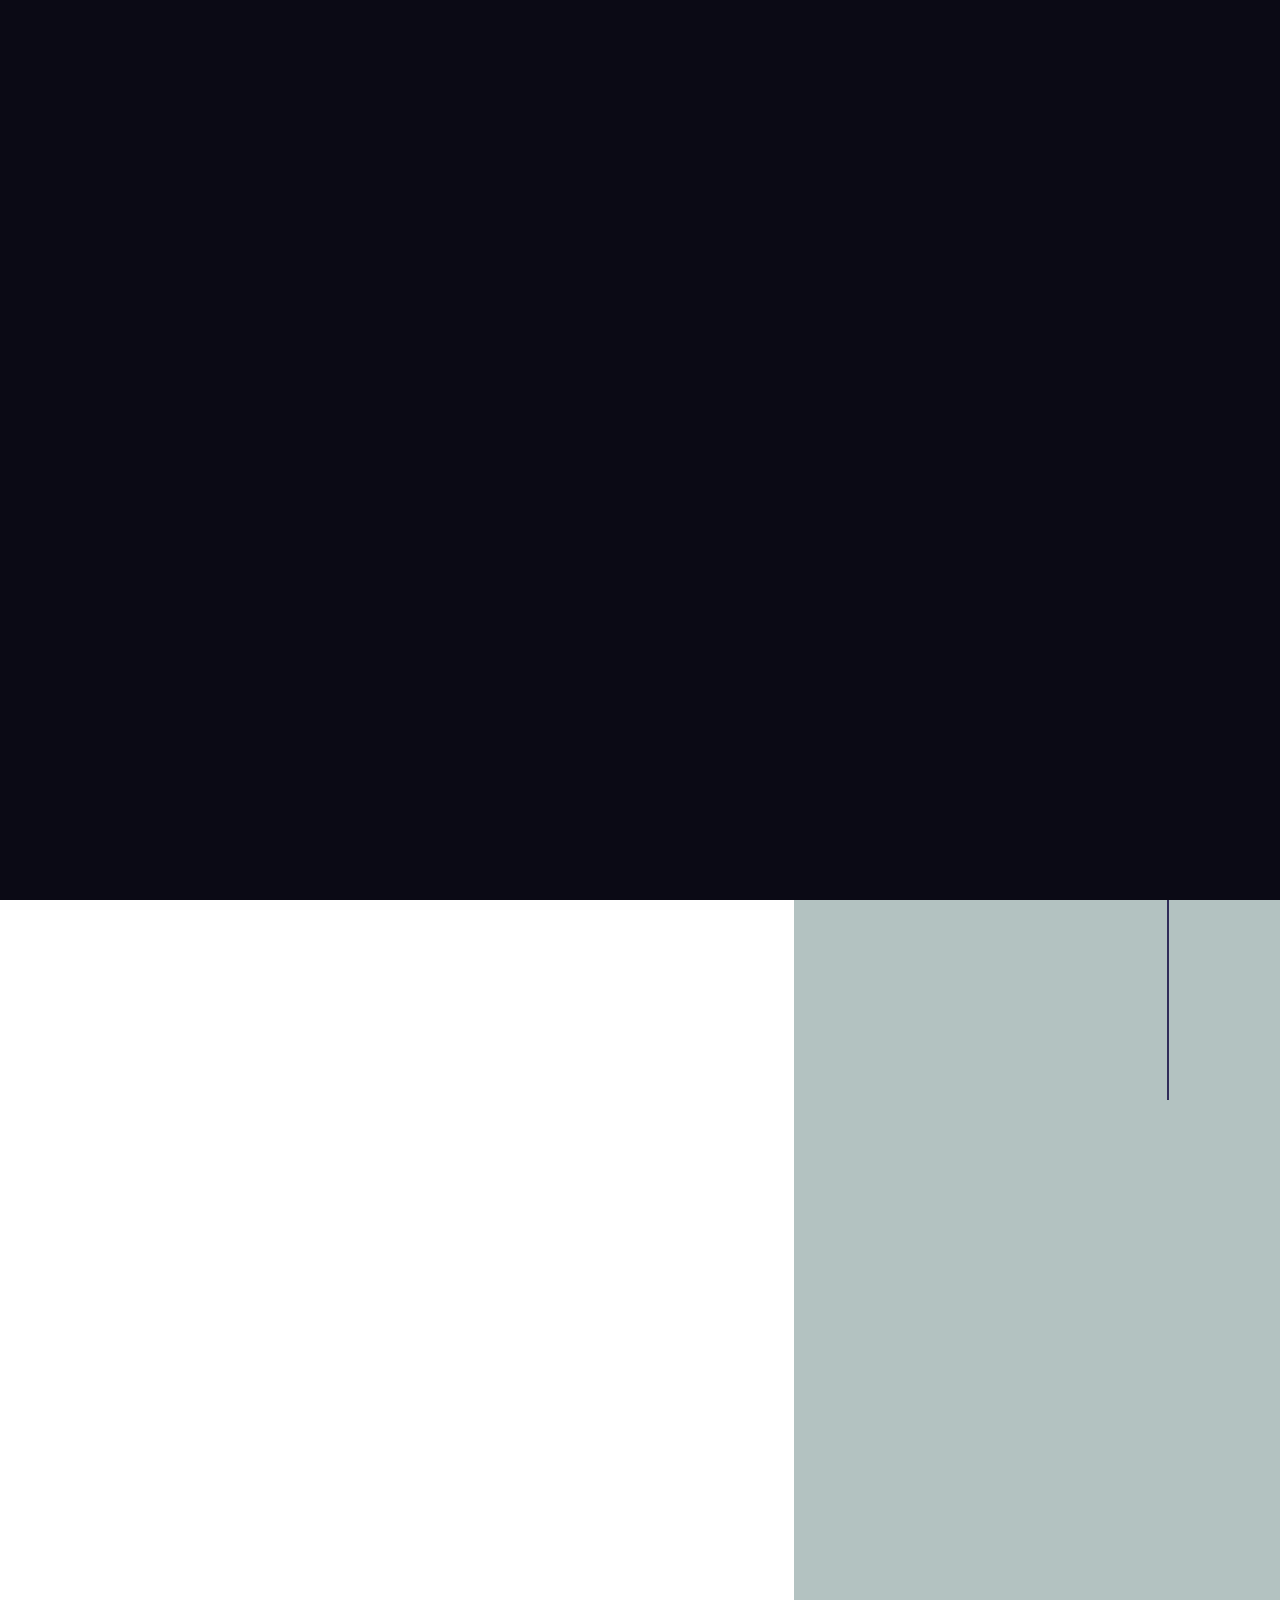
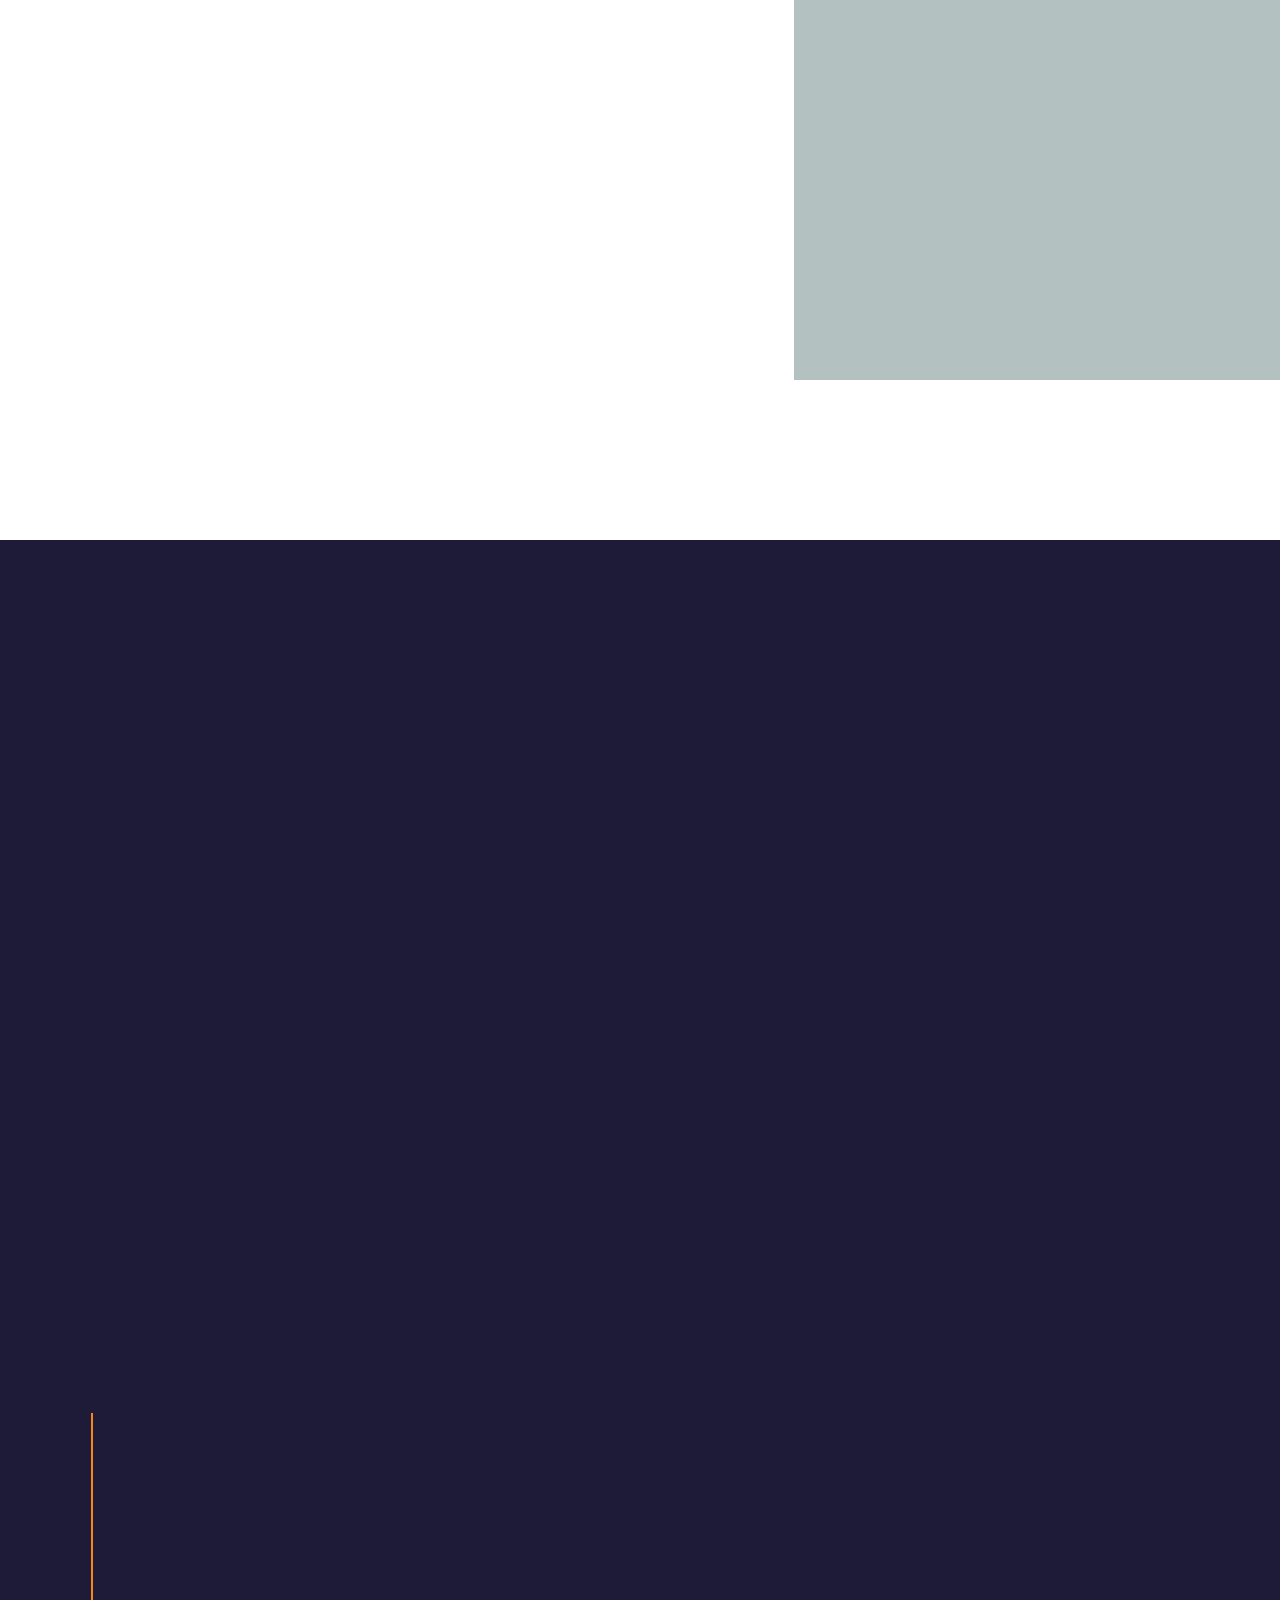
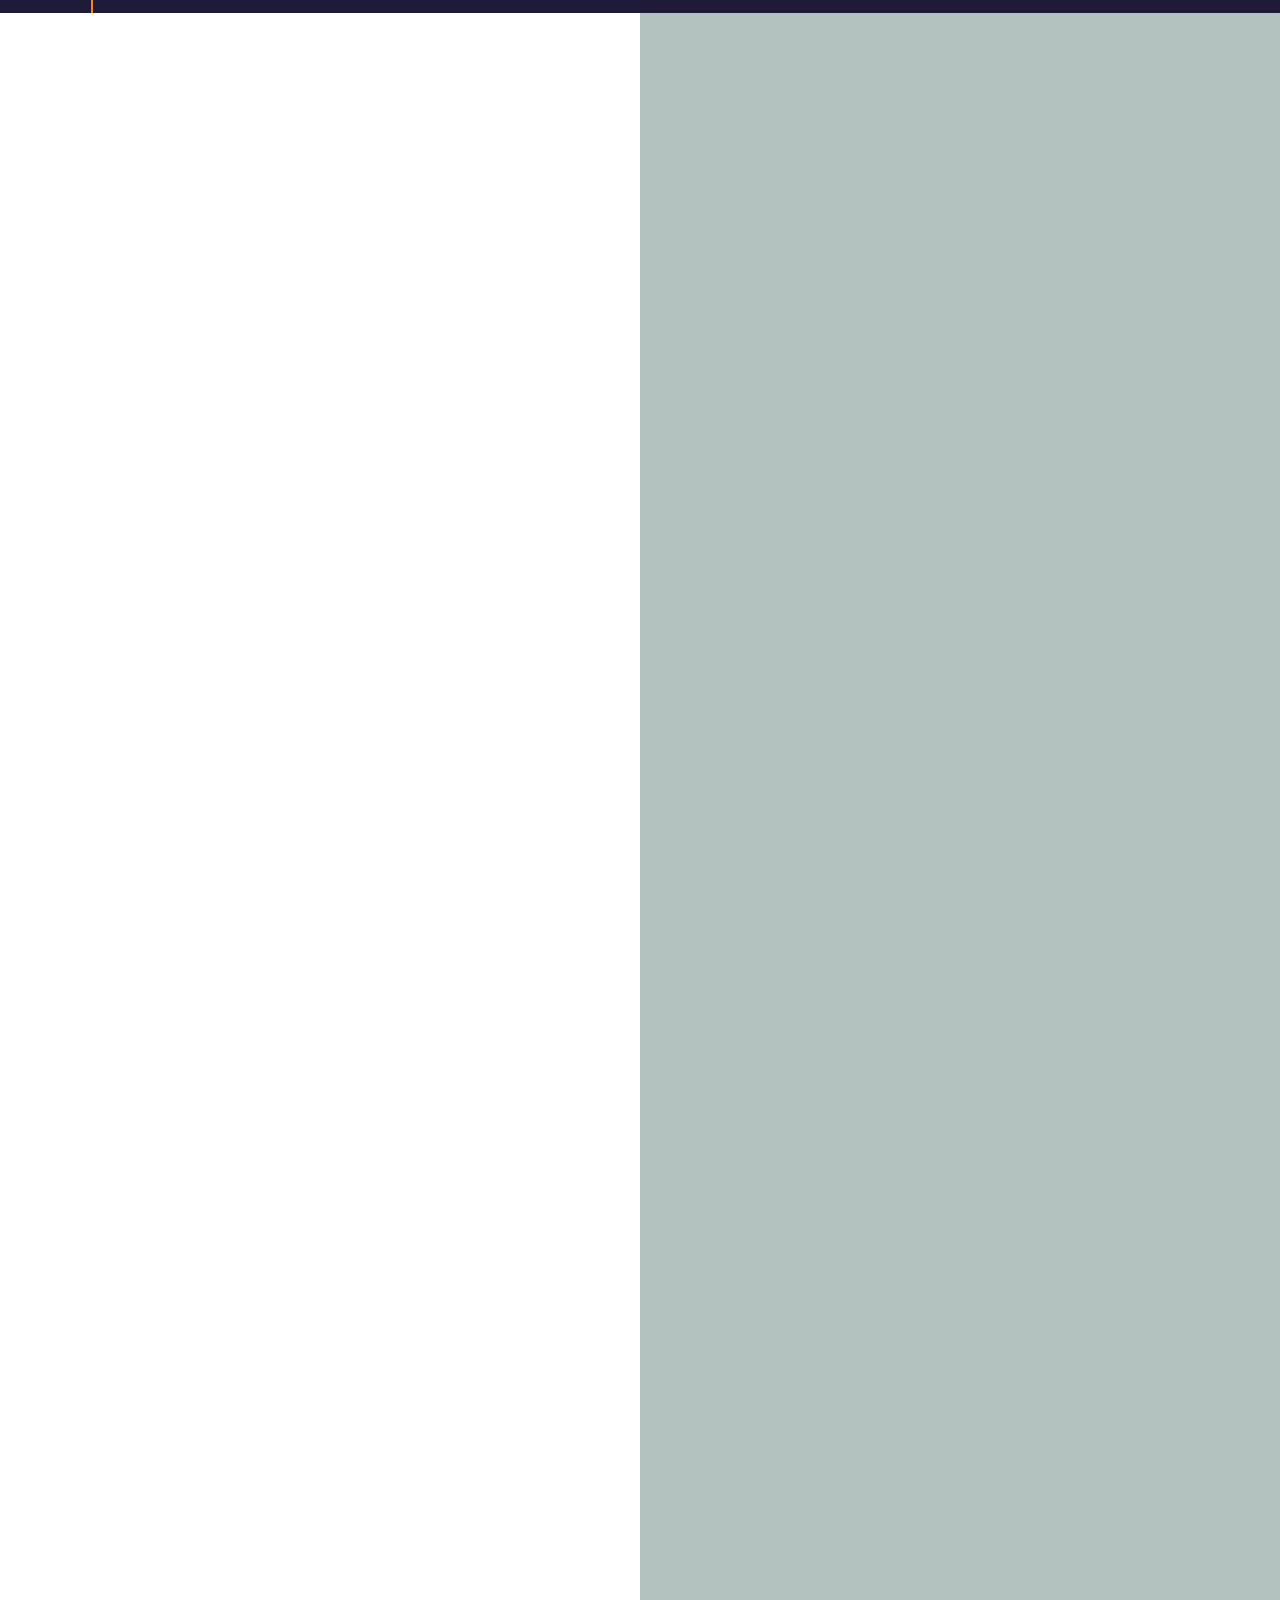
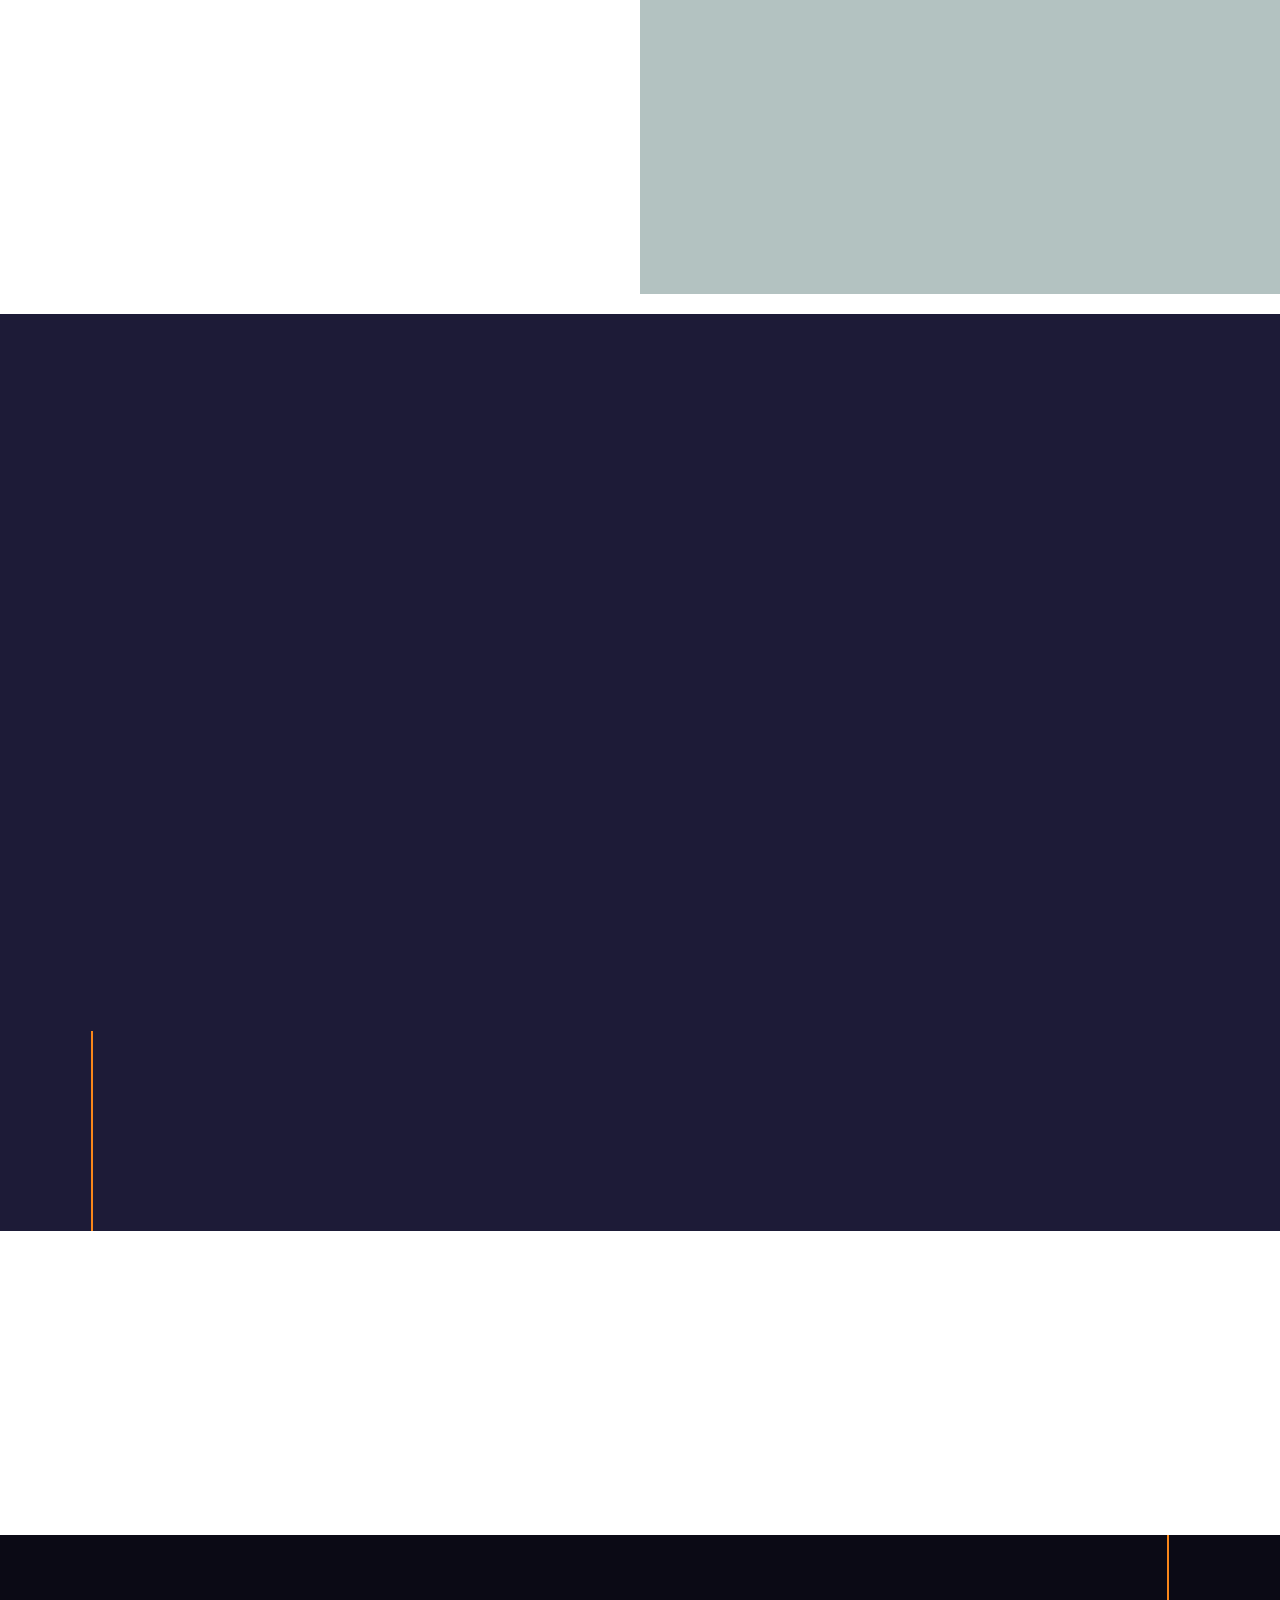
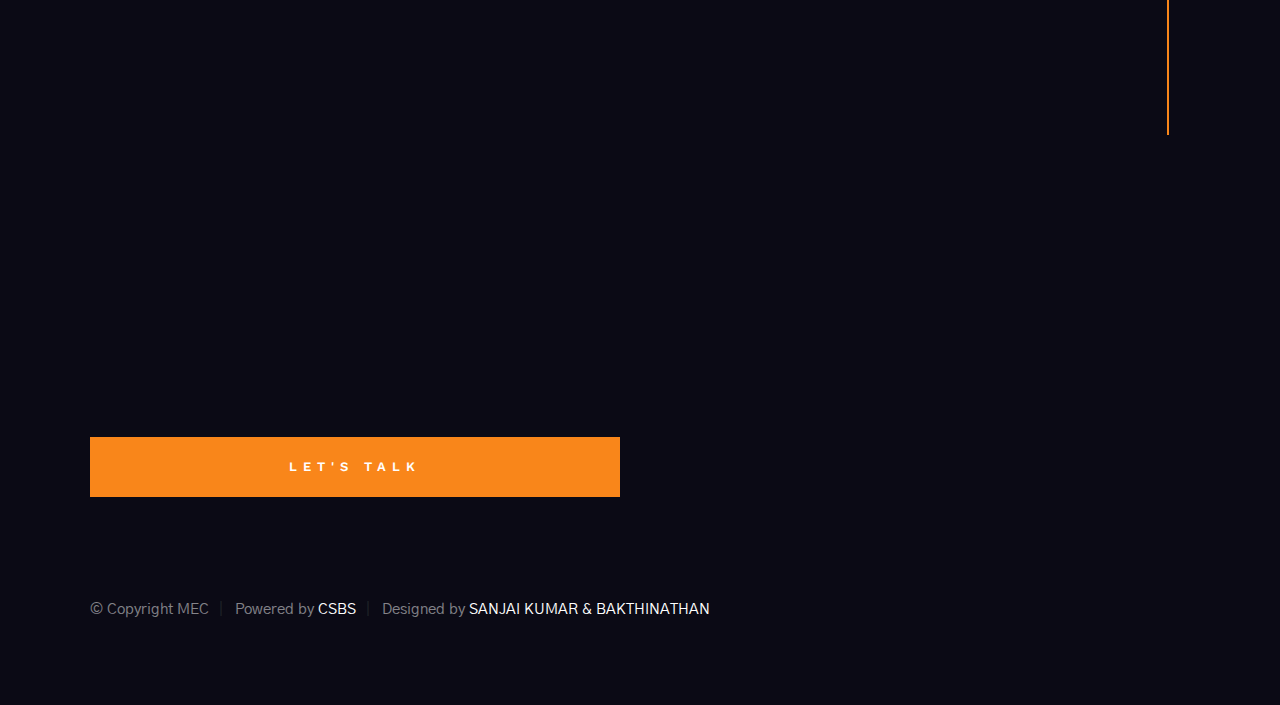
<file: home/home.html>
<!DOCTYPE html>
<html class="no-js" lang="en">
<head>

    <!--- basic page needs
    ================================================== -->
    <meta charset="utf-8">
    <title>IINVSYS</title>
    <meta name="description" content="">
    <meta name="author" content="">

    <!-- mobile specific metas
    ================================================== -->
    <meta name="viewport" content="width=device-width, initial-scale=1">

    <!-- CSS
    ================================================== -->
    <link rel="stylesheet" href="css/base.css">
    <link rel="stylesheet" href="css/main.css">
    <link rel="stylesheet" href="css/vendor.css">

    <!-- script
    ================================================== -->
    <script src="js/modernizr.js"></script>

    <!-- favicons
    ================================================== -->
    <link rel="apple-touch-icon" sizes="180x180" href="./images/IINVSYS.svg">
    <link rel="icon" type="image/png" sizes="32x32" href="avicon-32x32.png">
    <link rel="icon" type="image/png" sizes="16x16" href="avicon-32x32.png">
    <link rel="manifest" href="site.webmanifest">

</head>

<body id="top">


    <!-- preloader
    ================================================== -->
    <div id="preloader">
        <div id="loader" class="dots-fade">
            <div></div>
            <div></div>
            <div></div>
        </div>
    </div>


    <!-- header
    ================================================== -->
    <header class="s-header">

        <div class="header-logo">
            <a href="index.html">
            
             
               </a> <img src="images/IINVSYS.svg" alt="Homepage">
           
        </div>

        <div class="header-content">
    
            <nav class="row header-nav-wrap">
                <ul class="header-nav">
                    <li><a class="smoothscroll" href="#hero" title="Intro">Home</a></li>
                    <li><a class="smoothscroll" href="#about" title="About">About</a></li>
                    <li><a class="smoothscroll" href="#ScreeningProcess" title="ScreeningProcess">Screening Process</a></li>
                    <li><a class="smoothscroll" href="#Competition" title="Competition">Competition</a></li>
                    <li><a class="smoothscroll" href="#Instructions" title="Instructions">Instructions</a></li>
                    <li><a class="smoothscroll" href="#Contact" title="Contact">Contact</a></li>
                </ul>
            </nav> <!-- end header-nav-wrap -->

            <a href="https://www.iscalepro.com" class="btn btn--stroke btn--small">Company Site</a>

        </div> <!-- end header-content -->

        <a class="header-menu-toggle" href="#0"><span>Menu</span></a>

    </header> 


    <!-- hero
    ================================================== -->
    <section id="hero" class="s-hero target-section" data-parallax="scroll" data-image-src="images/iscalepro.png" data-natural-width=3000 data-natural-height=2000 data-position-y=center>
      
        <div class="row hero-content">

            <div class="column large-full">

                <h1>
                    Internal <br>
                    Hackathon <br>
                    Competition for  <br>
                    IINVSYS
                </h1>

                <ul class="hero-social">
                    <li>
                        <a  >Dream</a>
                    </li>
                    <li>
                        <a >Design</a>
                    </li>
                    <li>
                        <a >Deliver</a>
                    </li>
                </ul> 

            </div> 

        </div> <!-- end hero-content -->

        <div class="hero-scroll">
            <a href="#about" class="scroll-link smoothscroll">
                <svg xmlns="http://www.w3.org/2000/svg" width="24" height="24" viewBox="0 0 24 24"><path d="M12 24l-8-9h6v-15h4v15h6z"/></svg>
            </a>
        </div> <!-- end hero-scroll -->

    </section> <!-- end s-hero -->


    <!-- about
    ================================================== -->
    <section id="about" class="s-about target-section">

        <div class="s-about__section s-about__section--profile">

            <div class="right-vert-line"></div>

            <div class="row">
                <div class="column large-6 medium-8 tab-full">

                    <div class="section-intro" data-num="01" data-aos="fade-up">
                        <h3 class="subhead">About Company</h3>
                        <h1 class="display-1">IScalePro Company</h1>
                    </div>

                    <div class="profile-pic" data-aos="fade-up">
                        <img src="images/Rectangle-36-1.png" 
                             srcset="images/Rectangle-36-1.png 1x, images/Rectangle-36-1.png 2x" alt="">
                    </div>

                    <h3 data-aos="fade-up">Profile</h3>

                    <p data-aos="fade-up">
                        iScalePro is a cutting-edge pre-employment talent assessment platform and post-employment training designed to revolutionize the way organizations identify and attract top talent. We empower recruiters with data-driven insights to streamline their hiring processes and make confident decisions.
                    </p>

                </div>
            </div>

        </div> <!-- end s-about__section--profile -->

       

       

    </section> <!-- end s-about -->


    <!-- services
    ================================================== -->
    <section id="ScreeningProcess" class="s-services target-section h-dark-bg">
        
        <div class="row s-services__content">

            <div class="vert-line"></div>

            <div class="column large-6 s-services__leftcol">
                <div class="section-intro" data-num="02" data-aos="fade-up">
                    <h3 class="subhead">Screening Process</h3>

                    <h1 class="display-1">
                    Hackathon Levels
                    </h1>
                </div>
            </div> <!-- end  s-services--leftcol -->

            <div class="column large-6">
                <ul class="services-list" data-aos="fade-up">
                    <li class="services-list__item is-active">
                        <div class="services-list__item-header">
                            <h5>First Level of Screening</h5>
                        </div>
                        <div class="services-list__item-body">
                            <p>
                                Analytical skills with programming test in iscalepro software on  06.11.24 (Wednesday)

                            </p>
                        </div>
                    </li> <!-- services-list__item -->
                    <li class="services-list__item">
                        <div class="services-list__item-header">
                            <h5>Second Level of Screening</h5>
                        </div>
                        <div class="services-list__item-body">
                            <p>
                                Shortlisted candidates in the first Level of screening will form a team and participate in the Hackathon which will be planned on 07.11.24 (Thursday)

                            </p>
                        </div>
                    </li> <!-- services-list__item -->
                    <li class="services-list__item">
                        <div class="services-list__item-header">
                            <h5>A mock session (Online) </h5>
                        </div>
                        <div class="services-list__item-body">
                            <p>
                                A mock session (Online) on 28.10.24 will be conducted for Students to enlight them
                            </p>
                        </div>
                    </li> <!-- services-list__item -->
                    <li class="services-list__item">
                        <div class="services-list__item-header">
                            <h5>Things</h5>
                        </div>
                        <div class="services-list__item-body">
                            <p>
                                iscale pro platform
                                subjects
                               question patterns &  project expectations
                           
                            </p>
                        </div>
                    </li> <!-- services-list__item -->
                   
                </ul> <!-- end services-list -->
            </div>

        </div> <!-- s-services__content -->

    </section> <!-- end s-services -->


    <!-- portfolio
    ================================================== -->
    <section id="Competition" class="s-portfolio target-section">

        <div class="row s-portfolio__header">
            <div class="column large-6 medium-8 tab-full">
                <div class="section-intro" data-num="03" data-aos="fade-up">
                    <h3 class="subhead">Competition</h3>
                    <h1 class="display-1">
                        How the competition will be?
                    </h1>
                    <a>Hackathon problem statement will be provided by IINVSYS company.<br><br>
                        Problem statements will be based on the Combination of Software and Hardware projects with themes of Artificial.

                    </a>
                </div>
            </div>
        </div> <!-- s-porfolio__header -->

        <div class="row s-porfolio__list block-large-1-2 block-tab-full collapse">

            <div class="column" data-aos="fade-up">
                <div class="folio-item">
                    <div class="folio-item__thumb">
                        <a class="folio-item__thumb-link" href="images/1.jpeg" title="What is Intelligence" data-size="1050x700">
                            <img src="images/1.jpeg" 
                                 srcset="images/1.jpeg 1x, images/1.jpeg 2x" alt="">
                        </a>
                    </div>
                    <div class="folio-item__info">
                        <div class="folio-item__cat">Intelligence</div>
                        <h4 class="folio-item__title">What is Intelligence</h4>
                    </div>
                    
                    <div id="ones" class="folio-item__caption">
                        <p>Intelligence is a complex and multifaceted concept that involves a variety of cognitive abilities. It encompasses the capacity to learn from experience, adapt to new situations, understand and handle abstract concepts, and use knowledge to manipulate one’s environment.</p>
                    </div>
                </div>
            </div> <!-- end column -->
            <div class="column" data-aos="fade-up">
                <div class="folio-item">
                    <div class="folio-item__thumb">
                        <a class="folio-item__thumb-link" href="images/2.jpeg" title="Building Blocks" data-size="1050x700">
                            <img src="images/2.jpeg" 
                                 srcset="images/2.jpeg 1x, images/2.jpeg 2x" alt="">
                        </a>
                    </div>
                    <div class="folio-item__info">
                        <div class="folio-item__cat">IOT</div>
                        <h4 class="folio-item__title">Internet of Things</h4>
                    </div>
                   
                    <div class="folio-item__caption">
                        <p>Internet of Things, refers to the collective network of connected devices and the technology that facilitates communication between devices and the cloud, as well as between the devices themselves.</p>
                    </div>
                </div>
            </div> <!-- end column -->
            <div class="column" data-aos="fade-up">
                <div class="folio-item">
                    <div class="folio-item__thumb">
                        <a class="folio-item__thumb-link" href="images/3.jpeg" Title="Shout and Jump" data-size="1050x700">
                            <img src="images/3.jpeg" 
                                 srcset="images/3.jpeg 1x, images/3.jpeg 2x" alt="">
                        </a>
                    </div>
                    <div class="folio-item__info">
                        <div class="folio-item__cat">Sustainable development</div>
                        <h4 class="folio-item__title">Sustainable development</h4>
                    </div>
 
                    <div class="folio-item__caption">
                        <p>Sustainable development is a way of growing and developing a society that meets the needs of the present without compromising the ability of future generations to meet their own needs.</p>
                    </div>
                </div>
            </div> <!-- end column -->
            <div class="column" data-aos="fade-up">
                <div class="folio-item">
                    <div class="folio-item__thumb">
                        <a class="folio-item__thumb-link" href="images/4.jpeg" title="Sand Dunes" data-size="1050x700">
                            <img src="images/4.jpeg" 
                                 srcset="images/4.jpeg 1x, images/4.jpeg 2x" alt="">
                        </a>
                    </div>
                    <div class="folio-item__info">
                        <div class="folio-item__cat">Space</div>
                        <h4 class="folio-item__title">Space sustainability</h4>
                    </div>
         
                    <div class="folio-item__caption">
                        <p>Space sustainability requires all space participants to have three consensuses. The space field should be used peacefully, jointly protect the space field from harm, and maximize space utilization through environmental, economic, and security exploration of space.</p>
                    </div>
                </div>
            </div> <!-- end column -->
            <div class="column" data-aos="fade-up">
                <div class="folio-item">
                    <div class="folio-item__thumb">
                        <a class="folio-item__thumb-link" href="images/5.jpeg" title="Sand Dunes" data-size="1050x700">
                            <img src="images/5.jpeg" 
                                 srcset="images/5.jpeg 1x, images/5.jpeg 2x" alt="">
                        </a>
                    </div>
                    <div class="folio-item__info">
                        <div class="folio-item__cat">Mobile application</div>
                        <h4 class="folio-item__title">Mobile application development</h4>
                    </div>
 
                    <div class="folio-item__caption">
                        <p>Mobile application development is the process of creating apps that run on mobile devices like smartphones and tablets. The apps are designed to work on a variety of devices, including personal and enterprise digital assistants.</p>
                    </div>
                </div>
            </div> <!-- end column -->
            <div class="column" data-aos="fade-up">
                <div class="folio-item">
                    <div class="folio-item__thumb">
                        <a class="folio-item__thumb-link" href="images/6.jpeg" title="Industrial Internet of Things" data-size="1050x700">
                            <img src="images/6.jpeg" 
                                 srcset="images/6.jpeg 1x, images/6.jpeg 2x" alt="">
                        </a>
                    </div>
                    <div class="folio-item__info">
                        <div class="folio-item__cat">IIoT</div>
                        <h4 class="folio-item__title">Industrial Internet of Things</h4>
                    </div>

                    <div class="folio-item__caption">
                        <p>IIoT stands for Industrial Internet of Things, which is a system of connected devices, sensors, and instruments that are used in industrial applications. IIoT technology is a key part of Industry 4.0 and is used to improve efficiency, productivity, and safety in industrial settings.</p>
                    </div>
                </div>
            </div> <!-- end column -->

        </div> <!-- folio-list -->

    </section> <!-- end portfolio -->
<div style="background-color: white; width: 100%; height: 20px;">
    
</div>
    <section id="Instructions" class="s-services target-section h-dark-bg">
        
        <div class="row s-services__content">

            <div class="vert-line"></div>

            <div class="column large-6 s-services__leftcol">
                <div class="section-intro" data-num="04" data-aos="fade-up">
                    <h3 class="subhead">Instructions</h3>

                    <h1 class="display-1">
                        Important
                    </h1>
                </div>
            </div> <!-- end  s-services--leftcol -->

            <div class="column large-6">
                <ul class="services-list" data-aos="fade-up">
                    <li class="services-list__item is-active">
                        <div class="services-list__item-header">
                            <h5>Date</h5>
                        </div>
                        <div class="services-list__item-body">
                            <p>
                                06-11-2024 and 07-11-2024

                            </p>
                        </div>
                    </li> <!-- services-list__item -->
                    <li class="services-list__item">
                        <div class="services-list__item-header">
                            <h5>Duration</h5>
                        </div>
                        <div class="services-list__item-body">
                            <p>
                                8 Hours

                            </p>
                        </div>
                    </li> <!-- services-list__item -->
                    <li class="services-list__item">
                        <div class="services-list__item-header">
                            <h5>Eligible Students </h5>
                        </div>
                        <div class="services-list__item-body">
                            <p>
                                Final year and Pre-final year
                            </p>
                        </div>
                    </li> <!-- services-list__item -->
                    <li class="services-list__item">
                        <div class="services-list__item-header">
                            <h5>Eligible Department</h5>
                        </div>
                        <div class="services-list__item-body">
                            <p>
                                CSE, IT, CSBS, AI&DS, EEE, ECE, Mechanical and MCA
                           
                            </p>
                        </div>
                    </li> <!-- services-list__item -->
                   
                </ul> <!-- end services-list -->
            </div>

        </div> <!-- s-services__content -->

    </section> <!-- end s-services -->

    <!-- testimonials
    ================================================== -->
    <section id="testimonials" class="s-testimonials">

        


        <!-- CTA
        ================================================== -->
       

    </section> <!-- end s-testimonials -->


    <!-- footer
    ================================================== -->
    <footer id="Contact" class="s-footer h-dark-bg">
        
        <div class="right-vert-line"></div>

        <div  class="row s-footer__main">
            <div class="column large-6">
                <div class="section-intro" data-aos="fade-up">
                    <h3 class="subhead">Contact</h3>

                    <h1 class="display-1">
                   heyy
                    </h1>
                </div>

                <div class="footer-email-us">
                    <a href="mailto:#0" class="btn btn--primary h-full-width">Let's Talk</a>
                </div>
            </div>

            <div class="column large-5">
                <div class="footer-contacts">
                    <div class="footer-contact-block" data-aos="fade-up">
                        <h5 class="footer-contact-block__header">
                            Email
                        </h5>
                        <p class="footer-contact-block__content">
                            <a href="mailto:csbsdatadrive@gmail.com">csbsdatadrive@gmail.com</a>
                        </p>
                    </div> <!-- end footer-contact-block -->
                    <div class="footer-contact-block" data-aos="fade-up">
                        <h5 class="footer-contact-block__header">
                            Phone
                        </h5>
                        <p class="footer-contact-block__content">
                            <a href="tel:+00000000">+0000000000</a>
                        </p>
                    </div> <!-- end footer-contact-block -->
                </div>
            </div>
        </div> <!-- end s-footer__main -->

        <div class="row s-footer__bottom">
            <div class="column large-full ss-copyright">
                <span>© Copyright MEC</span>
                <span>Powered by <a >CSBS</a></span>
                <span>Designed by <a >SANJAI KUMAR & BAKTHINATHAN</a></span>
            </div> <!-- end ss-copyright -->

            <div class="ss-go-top">
                <a class="smoothscroll" title="Back to Top" href="#top">
                    <svg xmlns="http://www.w3.org/2000/svg" width="24" height="24" viewBox="0 0 24 24"><path d="M12 0l8 9h-6v15h-4v-15h-6z"/></svg>
                </a>
            </div> <!-- end ss-go-top -->
        </div> <!-- end s-footer__bottom -->

    </footer> <!-- end s-footer -->


    <!-- photoswipe background
    ================================================== -->
    <div aria-hidden="true" class="pswp" role="dialog" tabindex="-1">

        <div class="pswp__bg"></div>
        <div class="pswp__scroll-wrap">

            <div class="pswp__container">
                <div class="pswp__item"></div>
                <div class="pswp__item"></div>
                <div class="pswp__item"></div>
            </div>

            <div class="pswp__ui pswp__ui--hidden">
                <div class="pswp__top-bar">
                    <div class="pswp__counter"></div><button class="pswp__button pswp__button--close" title="Close (Esc)"></button> <button class="pswp__button pswp__button--share" title=
                    "Share"></button> <button class="pswp__button pswp__button--fs" title="Toggle fullscreen"></button> <button class="pswp__button pswp__button--zoom" title=
                    "Zoom in/out"></button>
                    <div class="pswp__preloader">
                        <div class="pswp__preloader__icn">
                            <div class="pswp__preloader__cut">
                                <div class="pswp__preloader__donut"></div>
                            </div>
                        </div>
                    </div>
                </div>
                <div class="pswp__share-modal pswp__share-modal--hidden pswp__single-tap">
                    <div class="pswp__share-tooltip"></div>
                </div><button class="pswp__button pswp__button--arrow--left" title="Previous (arrow left)"></button> <button class="pswp__button pswp__button--arrow--right" title=
                "Next (arrow right)"></button>
                <div class="pswp__caption">
                    <div class="pswp__caption__center"></div>
                </div>
            </div>

        </div>

    </div> <!-- end photoSwipe background -->


    <!-- Java Script
    ================================================== -->
    <script src="js/jquery-3.2.1.min.js"></script>
    <script src="js/plugins.js"></script>
    <script src="js/main.js"></script>

</body>
</file>
<file: home/css/base.css>
/* =================================================================== 
 *  Ethos Base Stylesheet
 *  Ver. 1.0.0
 *  11-05-2019
 *  ------------------------------------------------------------------
 *
 *  TOC:
 *	# imports
 *	# normalize
 *	# basic/base setup styles
 *	# grid v2.1.2
 *	# block grids
 *	# MISC
 *
 * =================================================================== */



/* ===================================================================
 * # imports 
 *
 * ------------------------------------------------------------------- */
@import url("https://fonts.googleapis.com/css?family=Gothic+A1:300,300i,400,400i,500,500i,600,600i,700,700i|Martel:300,300i,400,400i,700,700i,900,900i|Work+Sans:600,700&display=swap");



/* ==========================================================================
 * # normalize
 * normalize.css v8.0.1 | MIT License |
 * github.com/necolas/normalize.css
 *
 * -------------------------------------------------------------------------- */

/* ------------------------------------------------------------------- 
 * ## document
 * ------------------------------------------------------------------- */

/* 1. Correct the line height in all browsers.
 * 2. Prevent adjustments of font size after orientation changes in iOS.*/
html {
	line-height: 1.15;  /* 1 */
	-webkit-text-size-adjust: 100%;  /* 2 */
}

/* ------------------------------------------------------------------- 
 * ## sections
 * ------------------------------------------------------------------- */

/* Remove the margin in all browsers. */
body {
	margin: 0;
}

/* Render the `main` element consistently in IE. */
main {
	display: block;
}

/* Correct the font size and margin on `h1` elements within `section` and
 * `article` contexts in Chrome, Firefox, and Safari. */
h1 {
	font-size: 2em;
	margin: 0.67em 0;
}

/* ------------------------------------------------------------------- 
 * ## grouping
 * ------------------------------------------------------------------- */

/* 1. Add the correct box sizing in Firefox.
 * 2. Show the overflow in Edge and IE. */
hr {
	-webkit-box-sizing: content-box;
	box-sizing: content-box;  /* 1 */
	height: 0;  /* 1 */
	overflow: visible;  /* 2 */
}

/* 1. Correct the inheritance and scaling of font size in all browsers.
 * 2. Correct the odd `em` font sizing in all browsers. */
pre {
	font-family: monospace, monospace;  /* 1 */
	font-size: 1em;  /* 2 */
}

/* ------------------------------------------------------------------- 
 * ## text-level semantics
 * ------------------------------------------------------------------- */

/* Remove the gray background on active links in IE 10. */
a {
	background-color: transparent;
}

/* 1. Remove the bottom border in Chrome 57-
 * 2. Add the correct text decoration in Chrome, Edge, IE, Opera, and Safari. */
abbr[title] {
	border-bottom: none;  /* 1 */
	text-decoration: underline;  /* 2 */
	-webkit-text-decoration: underline dotted;
	text-decoration: underline dotted;  /* 2 */
}

/* Add the correct font weight in Chrome, Edge, and Safari. */
b,
strong {
	font-weight: bolder;
}

/* 1. Correct the inheritance and scaling of font size in all browsers.
 * 2. Correct the odd `em` font sizing in all browsers. */
code,
kbd,
samp {
	font-family: monospace, monospace;  /* 1 */
	font-size: 1em;  /* 2 */
}

/* Add the correct font size in all browsers. */
small {
	font-size: 80%;
}

/* Prevent `sub` and `sup` elements from affecting the line height in
 * all browsers. */
sub,
sup {
	font-size: 75%;
	line-height: 0;
	position: relative;
	vertical-align: baseline;
}

sub {
	bottom: -0.25em;
}

sup {
	top: -0.5em;
}

/* ------------------------------------------------------------------- 
 * ## embedded content
 * ------------------------------------------------------------------- */

/* Remove the border on images inside links in IE 10. */
img {
	border-style: none;
}

/* ------------------------------------------------------------------- 
 * ## forms
 * ------------------------------------------------------------------- */

/* 1. Change the font styles in all browsers.
 * 2. Remove the margin in Firefox and Safari. */
button,
input,
optgroup,
select,
textarea {
	font-family: inherit;  /* 1 */
	font-size: 100%;  /* 1 */
	line-height: 1.15;  /* 1 */
	margin: 0;  /* 2 */
}

/* Show the overflow in IE.
 * 1. Show the overflow in Edge. */
button,
input {

	/* 1 */
	overflow: visible;
}

/* Remove the inheritance of text transform in Edge, Firefox, and IE.
 * 1. Remove the inheritance of text transform in Firefox. */
button,
select {

	/* 1 */
	text-transform: none;
}

/* Correct the inability to style clickable types in iOS and Safari. */
button,
[type="button"],
[type="reset"],
[type="submit"] {
	-webkit-appearance: button;
}

/* Remove the inner border and padding in Firefox. */
button::-moz-focus-inner,
[type="button"]::-moz-focus-inner,
[type="reset"]::-moz-focus-inner,
[type="submit"]::-moz-focus-inner {
	border-style: none;
	padding: 0;
}

/* Restore the focus styles unset by the previous rule. */
button:-moz-focusring,
[type="button"]:-moz-focusring,
[type="reset"]:-moz-focusring,
[type="submit"]:-moz-focusring {
	outline: 1px dotted ButtonText;
}

/* Correct the padding in Firefox. */
fieldset {
	padding: 0.35em 0.75em 0.625em;
}

/* 1. Correct the text wrapping in Edge and IE.
 * 2. Correct the color inheritance from `fieldset` elements in IE.
 * 3. Remove the padding so developers are not caught out when they zero out
 *    `fieldset` elements in all browsers. */
legend {
	-webkit-box-sizing: border-box;
	box-sizing: border-box;  /* 1 */
	color: inherit;  /* 2 */
	display: table;  /* 1 */
	max-width: 100%;  /* 1 */
	padding: 0;  /* 3 */
	white-space: normal;  /* 1 */
}

/* Add the correct vertical alignment in Chrome, Firefox, and Opera. */
progress {
	vertical-align: baseline;
}

/* Remove the default vertical scrollbar in IE 10+. */
textarea {
	overflow: auto;
}

/* 1. Add the correct box sizing in IE 10.
 * 2. Remove the padding in IE 10. */
[type="checkbox"],
[type="radio"] {
	-webkit-box-sizing: border-box;
	box-sizing: border-box;  /* 1 */
	padding: 0;  /* 2 */
}

/* Correct the cursor style of increment and decrement buttons in Chrome. */
[type="number"]::-webkit-inner-spin-button,
[type="number"]::-webkit-outer-spin-button {
	height: auto;
}

/* 1. Correct the odd appearance in Chrome and Safari.
 * 2. Correct the outline style in Safari. */
[type="search"] {
	-webkit-appearance: textfield;  /* 1 */
	outline-offset: -2px;  /* 2 */
}

/* Remove the inner padding in Chrome and Safari on macOS. */
[type="search"]::-webkit-search-decoration {
	-webkit-appearance: none;
}

/* 1. Correct the inability to style clickable types in iOS and Safari.
 * 2. Change font properties to `inherit` in Safari. */
::-webkit-file-upload-button {
	-webkit-appearance: button;  /* 1 */
	font: inherit;  /* 2 */
}

/* ------------------------------------------------------------------- 
 * ## interactive
 * ------------------------------------------------------------------- */

/* Add the correct display in Edge, IE 10+, and Firefox. */
details {
	display: block;
}

/* Add the correct display in all browsers. */
summary {
	display: list-item;
}

/* ------------------------------------------------------------------- 
 * ## misc
 * ------------------------------------------------------------------- */

/* Add the correct display in IE 10+. */
template {
	display: none;
}

/* Add the correct display in IE 10. */
[hidden] {
	display: none;
}



/* ===================================================================
 * # basic/base setup styles
 *
 * ------------------------------------------------------------------- */
html {
	font-size: 62.5%;
	-webkit-box-sizing: border-box;
	box-sizing: border-box;
}

*,
*::before,
*::after {
	-webkit-box-sizing: inherit;
	box-sizing: inherit;
}

body {
	font-weight: normal;
	line-height: 1;
	word-wrap: break-word;
	-moz-font-smoothing: grayscale;
	-moz-osx-font-smoothing: grayscale;
	-webkit-font-smoothing: antialiased;
	-webkit-overflow-scrolling: touch;
	-webkit-text-size-adjust: none;
}

/* ------------------------------------------------------------------- 
 * ## Media
 * ------------------------------------------------------------------- */
svg,
img,
video
embed,
iframe,
object {
	max-width: 100%;
	height: auto;
}

/* ------------------------------------------------------------------- 
 * ## Typography resets 
 * ------------------------------------------------------------------- */
div, dl, dt, dd, ul, ol, li, h1, h2, h3, h4, h5, h6, pre, form, p, blockquote, th, td {
	margin: 0;
	padding: 0;
}

p {
	font-size: inherit;
	text-rendering: optimizeLegibility;
}

em,
i {
	font-style: italic;
	line-height: inherit;
}

strong,
b {
	font-weight: bold;
	line-height: inherit;
}

small {
	font-size: 60%;
	line-height: inherit;
}

ol,
ul {
	list-style: none;
}

li {
	display: block;
}

/* ------------------------------------------------------------------- 
 * ## links
 * ------------------------------------------------------------------- */
a {
	text-decoration: none;
	line-height: inherit;
}

a img {
	border: none;
}

/* ------------------------------------------------------------------- 
 * ## inputs
 * ------------------------------------------------------------------- */
fieldset {
	margin: 0;
	padding: 0;
}

input[type="email"],
input[type="number"],
input[type="search"],
input[type="text"],
input[type="tel"],
input[type="url"],
input[type="password"],
textarea {
	-webkit-appearance: none;
	-moz-appearance: none;
	appearance: none;
}



/* ===================================================================
 * # grid v2.1.2
 *
 *   -----------------------------------------------------------------
 * - Grid breakpoints are based on MAXIMUM WIDTH media queries, 
 *   meaning they apply to that one breakpoint and ALL THOSE BELOW IT.
 * - Grid columns without a specified width will automatically layout 
 *   as equal width columns.
 * ------------------------------------------------------------------- */

/* rows
 * ------------------------------------- */
.row {
	width: 89%;
	max-width: 1200px;
	margin: 0 auto;
	display: -ms-flexbox;
	display: -webkit-box;
	display: flex;
	-ms-flex-flow: row wrap;
	-webkit-box-orient: horizontal;
	-webkit-box-direction: normal;
	flex-flow: row wrap;
}

.row .row {
	width: auto;
	max-width: none;
	margin-left: -20px;
	margin-right: -20px;
}

/* columns
 * -------------------------------------- */
.column {
	-ms-flex: 1 1 0%;
	-webkit-box-flex: 1;
	flex: 1 1 0%;
	padding: 0 20px;
}

.collapse > .column,
.column.collapse {
	padding: 0;
}

/* flex row containers utility classes
 * ----------------------------------------- */
.row.row-wrap {
	-ms-flex-wrap: wrap;
	flex-wrap: wrap;
}

.row.row-nowrap {
	-ms-flex-wrap: none;
	flex-wrap: nowrap;
}

.row.row-y-top {
	-ms-flex-align: start;
	-webkit-box-align: start;
	align-items: flex-start;
}

.row.row-y-bottom {
	-ms-flex-align: end;
	-webkit-box-align: end;
	align-items: flex-end;
}

.row.row-y-center {
	-ms-flex-align: center;
	-webkit-box-align: center;
	align-items: center;
}

.row.row-stretch {
	-ms-flex-align: stretch;
	-webkit-box-align: stretch;
	align-items: stretch;
}

.row.row-baseline {
	-ms-flex-align: baseline;
	-webkit-box-align: baseline;
	align-items: baseline;
}

.row.row-x-left {
	-ms-flex-pack: start;
	-webkit-box-pack: start;
	justify-content: flex-start;
}

.row.row-x-right {
	-ms-flex-pack: end;
	-webkit-box-pack: end;
	justify-content: flex-end;
}

.row.row-x-center {
	-ms-flex-pack: center;
	-webkit-box-pack: center;
	justify-content: center;
}

/* flex item utility alignment classes
 * ----------------------------------------- */
.align-center {
	margin: auto;
	-webkit-align-self: center;
	-ms-flex-item-align: center;
	-ms-grid-row-align: center;
	align-self: center;
}

.align-left {
	margin-right: auto;
	-webkit-align-self: center;
	-ms-flex-item-align: center;
	-ms-grid-row-align: center;
	align-self: center;
}

.align-right {
	margin-left: auto;
	-webkit-align-self: center;
	-ms-flex-item-align: center;
	-ms-grid-row-align: center;
	align-self: center;
}

.align-x-center {
	margin-right: auto;
	margin-left: auto;
}

.align-x-left {
	margin-right: auto;
}

.align-x-right {
	margin-left: auto;
}

.align-y-center {
	-webkit-align-self: center;
	-ms-flex-item-align: center;
	-ms-grid-row-align: center;
	align-self: center;
}

.align-y-top {
	-webkit-align-self: flex-start;
	-ms-flex-item-align: start;
	align-self: flex-start;
}

.align-y-bottom {
	-webkit-align-self: flex-end;
	-ms-flex-item-align: end;
	align-self: flex-end;
}

/* large screen column widths 
 * -------------------------------------- */
.large-1 {
	-ms-flex: 0 0 8.33333%;
	-webkit-box-flex: 0;
	flex: 0 0 8.33333%;
	max-width: 8.33333%;
}

.large-2 {
	-ms-flex: 0 0 16.66667%;
	-webkit-box-flex: 0;
	flex: 0 0 16.66667%;
	max-width: 16.66667%;
}

.large-3 {
	-ms-flex: 0 0 25%;
	-webkit-box-flex: 0;
	flex: 0 0 25%;
	max-width: 25%;
}

.large-4 {
	-ms-flex: 0 0 33.33333%;
	-webkit-box-flex: 0;
	flex: 0 0 33.33333%;
	max-width: 33.33333%;
}

.large-5 {
	-ms-flex: 0 0 41.66667%;
	-webkit-box-flex: 0;
	flex: 0 0 41.66667%;
	max-width: 41.66667%;
}

.large-6,
.large-half {
	-ms-flex: 0 0 50%;
	-webkit-box-flex: 0;
	flex: 0 0 50%;
	max-width: 50%;
}

.large-7 {
	-ms-flex: 0 0 58.33333%;
	-webkit-box-flex: 0;
	flex: 0 0 58.33333%;
	max-width: 58.33333%;
}

.large-8 {
	-ms-flex: 0 0 66.66667%;
	-webkit-box-flex: 0;
	flex: 0 0 66.66667%;
	max-width: 66.66667%;
}

.large-9 {
	-ms-flex: 0 0 75%;
	-webkit-box-flex: 0;
	flex: 0 0 75%;
	max-width: 75%;
}

.large-10 {
	-ms-flex: 0 0 83.33333%;
	-webkit-box-flex: 0;
	flex: 0 0 83.33333%;
	max-width: 83.33333%;
}

.large-11 {
	-ms-flex: 0 0 91.66667%;
	-webkit-box-flex: 0;
	flex: 0 0 91.66667%;
	max-width: 91.66667%;
}

.large-12,
.large-full {
	-ms-flex: 0 0 100%;
	-webkit-box-flex: 0;
	flex: 0 0 100%;
	max-width: 100%;
}

/* ------------------------------------------------------------------- 
 * ## medium screen devices
 * ------------------------------------------------------------------- */
@media screen and (max-width:1200px) {
	.row .row {
		margin-left: -16px;
		margin-right: -16px;
	}

	.column {
		padding: 0 16px;
	}

	.medium-1 {
		-ms-flex: 0 0 8.33333%;
		-webkit-box-flex: 0;
		flex: 0 0 8.33333%;
		max-width: 8.33333%;
	}

	.medium-2 {
		-ms-flex: 0 0 16.66667%;
		-webkit-box-flex: 0;
		flex: 0 0 16.66667%;
		max-width: 16.66667%;
	}

	.medium-3 {
		-ms-flex: 0 0 25%;
		-webkit-box-flex: 0;
		flex: 0 0 25%;
		max-width: 25%;
	}

	.medium-4 {
		-ms-flex: 0 0 33.33333%;
		-webkit-box-flex: 0;
		flex: 0 0 33.33333%;
		max-width: 33.33333%;
	}

	.medium-5 {
		-ms-flex: 0 0 41.66667%;
		-webkit-box-flex: 0;
		flex: 0 0 41.66667%;
		max-width: 41.66667%;
	}

	.medium-6,
	.medium-half {
		-ms-flex: 0 0 50%;
		-webkit-box-flex: 0;
		flex: 0 0 50%;
		max-width: 50%;
	}

	.medium-7 {
		-ms-flex: 0 0 58.33333%;
		-webkit-box-flex: 0;
		flex: 0 0 58.33333%;
		max-width: 58.33333%;
	}

	.medium-8 {
		-ms-flex: 0 0 66.66667%;
		-webkit-box-flex: 0;
		flex: 0 0 66.66667%;
		max-width: 66.66667%;
	}

	.medium-9 {
		-ms-flex: 0 0 75%;
		-webkit-box-flex: 0;
		flex: 0 0 75%;
		max-width: 75%;
	}

	.medium-10 {
		-ms-flex: 0 0 83.33333%;
		-webkit-box-flex: 0;
		flex: 0 0 83.33333%;
		max-width: 83.33333%;
	}

	.medium-11 {
		-ms-flex: 0 0 91.66667%;
		-webkit-box-flex: 0;
		flex: 0 0 91.66667%;
		max-width: 91.66667%;
	}

	.medium-12,
	.medium-full {
		-ms-flex: 0 0 100%;
		-webkit-box-flex: 0;
		flex: 0 0 100%;
		max-width: 100%;
	}

}

/* ------------------------------------------------------------------- 
 * ## tablets
 * ------------------------------------------------------------------- */
@media screen and (max-width:800px) {
	.tab-1 {
		-ms-flex: 0 0 8.33333%;
		-webkit-box-flex: 0;
		flex: 0 0 8.33333%;
		max-width: 8.33333%;
	}

	.tab-2 {
		-ms-flex: 0 0 16.66667%;
		-webkit-box-flex: 0;
		flex: 0 0 16.66667%;
		max-width: 16.66667%;
	}

	.tab-3 {
		-ms-flex: 0 0 25%;
		-webkit-box-flex: 0;
		flex: 0 0 25%;
		max-width: 25%;
	}

	.tab-4 {
		-ms-flex: 0 0 33.33333%;
		-webkit-box-flex: 0;
		flex: 0 0 33.33333%;
		max-width: 33.33333%;
	}

	.tab-5 {
		-ms-flex: 0 0 41.66667%;
		-webkit-box-flex: 0;
		flex: 0 0 41.66667%;
		max-width: 41.66667%;
	}

	.tab-6,
	.tab-half {
		-ms-flex: 0 0 50%;
		-webkit-box-flex: 0;
		flex: 0 0 50%;
		max-width: 50%;
	}

	.tab-7 {
		-ms-flex: 0 0 58.33333%;
		-webkit-box-flex: 0;
		flex: 0 0 58.33333%;
		max-width: 58.33333%;
	}

	.tab-8 {
		-ms-flex: 0 0 66.66667%;
		-webkit-box-flex: 0;
		flex: 0 0 66.66667%;
		max-width: 66.66667%;
	}

	.tab-9 {
		-ms-flex: 0 0 75%;
		-webkit-box-flex: 0;
		flex: 0 0 75%;
		max-width: 75%;
	}

	.tab-10 {
		-ms-flex: 0 0 83.33333%;
		-webkit-box-flex: 0;
		flex: 0 0 83.33333%;
		max-width: 83.33333%;
	}

	.tab-11 {
		-ms-flex: 0 0 91.66667%;
		-webkit-box-flex: 0;
		flex: 0 0 91.66667%;
		max-width: 91.66667%;
	}

	.tab-12,
	.tab-full {
		-ms-flex: 0 0 100%;
		-webkit-box-flex: 0;
		flex: 0 0 100%;
		max-width: 100%;
	}

	.hide-on-tablet {
		display: none;
	}

}

/* ------------------------------------------------------------------- 
 * ## mobile devices 
 * ------------------------------------------------------------------- */
@media screen and (max-width:600px) {
	.row {
		width: 100%;
		padding-left: 24px;
		padding-right: 24px;
	}

	.row .row {
		margin-left: -10px;
		margin-right: -10px;
		padding-left: 0;
		padding-right: 0;
	}

	.column {
		padding: 0 10px;
	}

	.mob-1 {
		-ms-flex: 0 0 8.33333%;
		-webkit-box-flex: 0;
		flex: 0 0 8.33333%;
		max-width: 8.33333%;
	}

	.mob-2 {
		-ms-flex: 0 0 16.66667%;
		-webkit-box-flex: 0;
		flex: 0 0 16.66667%;
		max-width: 16.66667%;
	}

	.mob-3 {
		-ms-flex: 0 0 25%;
		-webkit-box-flex: 0;
		flex: 0 0 25%;
		max-width: 25%;
	}

	.mob-4 {
		-ms-flex: 0 0 33.33333%;
		-webkit-box-flex: 0;
		flex: 0 0 33.33333%;
		max-width: 33.33333%;
	}

	.mob-5 {
		-ms-flex: 0 0 41.66667%;
		-webkit-box-flex: 0;
		flex: 0 0 41.66667%;
		max-width: 41.66667%;
	}

	.mob-6,
	.mob-half {
		-ms-flex: 0 0 50%;
		-webkit-box-flex: 0;
		flex: 0 0 50%;
		max-width: 50%;
	}

	.mob-7 {
		-ms-flex: 0 0 58.33333%;
		-webkit-box-flex: 0;
		flex: 0 0 58.33333%;
		max-width: 58.33333%;
	}

	.mob-8 {
		-ms-flex: 0 0 66.66667%;
		-webkit-box-flex: 0;
		flex: 0 0 66.66667%;
		max-width: 66.66667%;
	}

	.mob-9 {
		-ms-flex: 0 0 75%;
		-webkit-box-flex: 0;
		flex: 0 0 75%;
		max-width: 75%;
	}

	.mob-10 {
		-ms-flex: 0 0 83.33333%;
		-webkit-box-flex: 0;
		flex: 0 0 83.33333%;
		max-width: 83.33333%;
	}

	.mob-11 {
		-ms-flex: 0 0 91.66667%;
		-webkit-box-flex: 0;
		flex: 0 0 91.66667%;
		max-width: 91.66667%;
	}

	.mob-12,
	.mob-full {
		-ms-flex: 0 0 100%;
		-webkit-box-flex: 0;
		flex: 0 0 100%;
		max-width: 100%;
	}

	.hide-on-mobile {
		display: none;
	}

}

/* ------------------------------------------------------------------- 
 * ## small mobile devices <= 400px
 * ------------------------------------------------------------------- */
@media screen and (max-width:400px) {
	.row {
		padding-left: 22px;
		padding-right: 22px;
	}

	.row .row {
		margin-left: 0;
		margin-right: 0;
	}

	.column {
		-ms-flex: 0 0 100%;
		-webkit-box-flex: 0;
		flex: 0 0 100%;
		max-width: 100%;
		width: 100%;
		margin-left: 0;
		margin-right: 0;
		padding: 0;
	}

}



/* ===================================================================
 * # block grids
 *
 * -------------------------------------------------------------------
 * Equally-sized columns define at parent/row level.
 * ------------------------------------------------------------------- */
.block-large-1-8 > .column {
	-ms-flex: 0 0 12.5%;
	-webkit-box-flex: 0;
	flex: 0 0 12.5%;
	max-width: 12.5%;
}

.block-large-1-6 > .column {
	-ms-flex: 0 0 16.66667%;
	-webkit-box-flex: 0;
	flex: 0 0 16.66667%;
	max-width: 16.66667%;
}

.block-large-1-5 > .column {
	-ms-flex: 0 0 20%;
	-webkit-box-flex: 0;
	flex: 0 0 20%;
	max-width: 20%;
}

.block-large-1-4 > .column {
	-ms-flex: 0 0 25%;
	-webkit-box-flex: 0;
	flex: 0 0 25%;
	max-width: 25%;
}

.block-large-1-3 > .column {
	-ms-flex: 0 0 33.33333%;
	-webkit-box-flex: 0;
	flex: 0 0 33.33333%;
	max-width: 33.33333%;
}

.block-large-1-2 > .column {
	-ms-flex: 0 0 50%;
	-webkit-box-flex: 0;
	flex: 0 0 50%;
	max-width: 50%;
}

.block-large-full > .column {
	-ms-flex: 0 0 100%;
	-webkit-box-flex: 0;
	flex: 0 0 100%;
	max-width: 100%;
}

/* ------------------------------------------------------------------- 
 * ## block grids - medium screen devices
 * ------------------------------------------------------------------- */
@media screen and (max-width:1200px) {
	.block-medium-1-8 > .column {
		-ms-flex: 0 0 12.5%;
		-webkit-box-flex: 0;
		flex: 0 0 12.5%;
		max-width: 12.5%;
	}

	.block-medium-1-6 > .column {
		-ms-flex: 0 0 16.66667%;
		-webkit-box-flex: 0;
		flex: 0 0 16.66667%;
		max-width: 16.66667%;
	}

	.block-medium-1-5 > .column {
		-ms-flex: 0 0 20%;
		-webkit-box-flex: 0;
		flex: 0 0 20%;
		max-width: 20%;
	}

	.block-medium-1-4 > .column {
		-ms-flex: 0 0 25%;
		-webkit-box-flex: 0;
		flex: 0 0 25%;
		max-width: 25%;
	}

	.block-medium-1-3 > .column {
		-ms-flex: 0 0 33.33333%;
		-webkit-box-flex: 0;
		flex: 0 0 33.33333%;
		max-width: 33.33333%;
	}

	.block-medium-1-2 > .column {
		-ms-flex: 0 0 50%;
		-webkit-box-flex: 0;
		flex: 0 0 50%;
		max-width: 50%;
	}

	.block-medium-full > .column {
		-ms-flex: 0 0 100%;
		-webkit-box-flex: 0;
		flex: 0 0 100%;
		max-width: 100%;
	}

}

/* ------------------------------------------------------------------- 
 * ## block grids - tablets
 * ------------------------------------------------------------------- */
@media screen and (max-width:800px) {
	.block-tab-1-8 > .column {
		-ms-flex: 0 0 12.5%;
		-webkit-box-flex: 0;
		flex: 0 0 12.5%;
		max-width: 12.5%;
	}

	.block-tab-1-6 > .column {
		-ms-flex: 0 0 16.66667%;
		-webkit-box-flex: 0;
		flex: 0 0 16.66667%;
		max-width: 16.66667%;
	}

	.block-tab-1-5 > .column {
		-ms-flex: 0 0 20%;
		-webkit-box-flex: 0;
		flex: 0 0 20%;
		max-width: 20%;
	}

	.block-tab-1-4 > .column {
		-ms-flex: 0 0 25%;
		-webkit-box-flex: 0;
		flex: 0 0 25%;
		max-width: 25%;
	}

	.block-tab-1-3 > .column {
		-ms-flex: 0 0 33.33333%;
		-webkit-box-flex: 0;
		flex: 0 0 33.33333%;
		max-width: 33.33333%;
	}

	.block-tab-1-2 > .column {
		-ms-flex: 0 0 50%;
		-webkit-box-flex: 0;
		flex: 0 0 50%;
		max-width: 50%;
	}

	.block-tab-full > .column {
		-ms-flex: 0 0 100%;
		-webkit-box-flex: 0;
		flex: 0 0 100%;
		max-width: 100%;
	}

}

/* ------------------------------------------------------------------- 
 * ## block grids - mobile devices
 * ------------------------------------------------------------------- */
@media screen and (max-width:600px) {
	.block-mob-1-8 > .column {
		-ms-flex: 0 0 12.5%;
		-webkit-box-flex: 0;
		flex: 0 0 12.5%;
		max-width: 12.5%;
	}

	.block-mob-1-6 > .column {
		-ms-flex: 0 0 16.66667%;
		-webkit-box-flex: 0;
		flex: 0 0 16.66667%;
		max-width: 16.66667%;
	}

	.block-mob-1-5 > .column {
		-ms-flex: 0 0 20%;
		-webkit-box-flex: 0;
		flex: 0 0 20%;
		max-width: 20%;
	}

	.block-mob-1-4 > .column {
		-ms-flex: 0 0 25%;
		-webkit-box-flex: 0;
		flex: 0 0 25%;
		max-width: 25%;
	}

	.block-mob-1-3 > .column {
		-ms-flex: 0 0 33.33333%;
		-webkit-box-flex: 0;
		flex: 0 0 33.33333%;
		max-width: 33.33333%;
	}

	.block-mob-1-2 > .column {
		-ms-flex: 0 0 50%;
		-webkit-box-flex: 0;
		flex: 0 0 50%;
		max-width: 50%;
	}

	.block-mob-full > .column {
		-ms-flex: 0 0 100%;
		-webkit-box-flex: 0;
		flex: 0 0 100%;
		max-width: 100%;
	}

}

/* ------------------------------------------------------------------- 
 * ## block grids - small mobile devices <= 400px
 * ------------------------------------------------------------------- */
@media screen and (max-width:400px) {
	.stack > .column {
		-ms-flex: 0 0 100%;
		-webkit-box-flex: 0;
		flex: 0 0 100%;
		max-width: 100%;
		width: 100%;
		margin-left: 0;
		margin-right: 0;
		padding: 0;
	}

}



/* ===================================================================
 * # MISC
 *
 * ------------------------------------------------------------------- */
.h-group:after {
	content: "";
	display: table;
	clear: both;
}

/* misc helper classes
 * -------------------------------------- */
.is-hidden {
	display: none;
}

.is-invisible {
	visibility: hidden;
}

.h-antialiased {
	-webkit-font-smoothing: antialiased;
	-moz-osx-font-smoothing: grayscale;
}

.h-overflow-hidden {
	overflow: hidden;
}

.h-remove-bottom {
	margin-bottom: 0;
}

.h-add-half-bottom {
	margin-bottom: 1.6rem !important;
}

.h-add-bottom {
	margin-bottom: 3.2rem !important;
}

.h-no-border {
	border: none;
}

.h-full-width {
	width: 100%;
}

.h-text-center {
	text-align: center;
}

.h-text-left {
	text-align: left;
}

.h-text-right {
	text-align: right;
}

.h-pull-left {
	float: left;
}

.h-pull-right {
	float: right;
}
</file>
<file: home/css/main.css>
/* =================================================================== 
 *  Ethos Main Stylesheet
 *  Template Ver. 1.0.0
 *  11-05-2019
 *  ------------------------------------------------------------------
 *
 *  TOC:
 *  # custom block grid STACK breakpoints
 *  # base style overrides
 *    ## links
 *  # typography & general theme styles
 *    ## Lists
 *    ## responsive video container
 *    ## floated image 
 *    ## tables
 *    ## Spacing
 *  # preloader
 *  # forms
 *    ## Style Placeholder Text
 *    ## Change Autocomplete styles in Chrome
 *  # buttons
 *  # additional components
 *    ## additional typo styles 
 *    ## skillbars
 *    ## alert box 
 *  # Common and Reusable Styles
 *  # site header
 *    ## header logo
 *    ## main navigation
 *    ## mobile menu toggle
 *    ## download resume button
 *  # hero
 *    ## hero social
 *    ## hero scroll
 *    ## animate intro content
 *    ## animations
 *  # about section
 *    ## career position
 *  # services section
 *    ## services list
 *  # portfolio
 *    ## portfolio list
 *  # testimonials
 *  # CTA
 *  # footer
 *    ## contact block
 *    ## copyright
 *    ## go top
 *
 * =================================================================== */




/* ===================================================================
 * # custom block grid STACK breakpoints
 *
 * ------------------------------------------------------------------- */
@media screen and (max-width:1000px) {
  .block-1000-full > .column {
    -ms-flex: 0 0 100%;
    -webkit-box-flex: 0;
    flex: 0 0 100%;
    max-width: 100%;
  }

}

@media screen and (max-width:900px) {
  .block-900-full > .column {
    -ms-flex: 0 0 100%;
    -webkit-box-flex: 0;
    flex: 0 0 100%;
    max-width: 100%;
  }

}



/* ===================================================================
 * # base style overrides
 *
 * ------------------------------------------------------------------- */
html {
  font-size: 10px;
}

@media screen and (max-width:400px) {
  html {
    font-size: 9.444444444444444px;
  }

}

html,
body {
  height: 100%;
}

body {
  background: #0b0a15;
  font-family: "Martel", serif;
  font-size: 1.8rem;
  font-style: normal;
  font-weight: normal;
  line-height: 1.778;
  color: #000000;
  margin: 0;
  padding: 0;
  position: relative;
}

/* ------------------------------------------------------------------- 
 * ## links
 * ------------------------------------------------------------------- */
a {
  color: #f9861a;
  -webkit-transition: all 0.3s ease-in-out;
  transition: all 0.3s ease-in-out;
}

a:hover,
a:focus,
a:active {
  color: #544d9d;
}

a:hover,
a:active {
  outline: 0;
}



/* ===================================================================
 * # typography & general theme styles
 * 
 * ------------------------------------------------------------------- */
h1, h2, h3, h4, h5, h6, .h1, .h2, .h3, .h4, .h5, .h6 {
  font-family: "Gothic A1", sans-serif;
  font-weight: 700;
  font-style: normal;
  color: #000000;
  -webkit-font-variant-ligatures: common-ligatures;
  font-variant-ligatures: common-ligatures;
  text-rendering: optimizeLegibility;
}

h1, .h1, h2, .h2, h3, .h3, h4, .h4 {
  margin-top: 6rem;
  margin-bottom: 1.6rem;
}

@media screen and (max-width:600px) {
  h1, .h1, h2, .h2, h3, .h3, h4, .h4 {
    margin-top: 5.6rem;
  }

}

h5, .h5, h6, .h6 {
  margin-top: 4.8rem;
  margin-bottom: 1.2rem;
}

@media screen and (max-width:600px) {
  h5, .h5, h6, .h6 {
    margin-top: 4.4rem;
    margin-bottom: 0.8rem;
  }

}

h1, .h1 {
  font-size: 3.6rem;
  line-height: 1.222;
}

@media screen and (max-width:600px) {
  h1, .h1 {
    font-size: 3.3rem;
  }

}

h2, .h2 {
  font-size: 3.2rem;
  line-height: 1.25;
}

h3, .h3 {
  font-size: 2.4rem;
  line-height: 1.167;
}

h4, .h4 {
  font-size: 2.1rem;
  line-height: 1.333;
}

h5, .h5 {
  font-size: 1.8rem;
  line-height: 1.333;
}

h6, .h6 {
  font-size: 1.6rem;
  line-height: 1.5;
  text-transform: uppercase;
  letter-spacing: .3rem;
}

p img {
  margin: 0;
}

p.lead {
  font-family: "Gothic A1", sans-serif;
  font-weight: 300;
  font-size: 2.4rem;
  line-height: 1.833;
  margin-bottom: 3.6rem;
  color: #000000;
}

@media screen and (max-width:1200px) {
  p.lead {
    font-size: 2.2rem;
  }

}

@media screen and (max-width:600px) {
  p.lead {
    font-size: 2.1rem;
  }

}

em,
i,
strong,
b {
  font-size: inherit;
  line-height: inherit;
}

em,
i {
  font-family: "Martel", serif;
  font-style: italic;
}

strong,
b {
  font-family: "Martel", serif;
  font-weight: 700;
}

small {
  font-size: 1.2rem;
  line-height: inherit;
}

blockquote {
  margin: 4rem 0;
  padding: 4rem 4rem;
  border-left: 4px solid black;
  position: relative;
}

@media screen and (max-width:600px) {
  blockquote {
    padding: 3.2rem 3.2rem;
  }

}

@media screen and (max-width:400px) {
  blockquote {
    padding: 2.8rem 2.8rem;
  }

}

blockquote p {
  font-family: "Martel", serif;
  font-weight: 400;
  padding: 0;
  font-size: 2.8rem;
  line-height: 1.857;
  color: #000000;
}

@media screen and (max-width:1200px) {
  blockquote p {
    font-size: 2.6rem;
  }

}

@media screen and (max-width:600px) {
  blockquote p {
    font-size: 2.2rem;
  }

}

blockquote cite {
  display: block;
  font-family: "Gothic A1", sans-serif;
  font-size: 1.5rem;
  font-style: normal;
  line-height: 1.333;
}

blockquote cite:before {
  content: "\2014 \0020";
}

blockquote cite,
blockquote cite a,
blockquote cite a:visited {
  color: #7e7e7e;
  border: none;
}

abbr {
  font-family: "Martel", serif;
  font-weight: 700;
  font-variant: small-caps;
  text-transform: lowercase;
  letter-spacing: .05rem;
  color: #7e7e7e;
}

var,
kbd,
samp,
code,
pre {
  font-family: Consolas, "Andale Mono", Courier, "Courier New", monospace;
}

pre {
  padding: 2.4rem 3.2rem 3.2rem;
  background: #efefef;
  overflow-x: auto;
}

code {
  font-size: 1.4rem;
  margin: 0 .2rem;
  padding: .4rem .8rem;
  white-space: nowrap;
  background: #efefef;
  border: 1px solid #d3d3d3;
  color: #000000;
  border-radius: 3px;
}

pre > code {
  display: block;
  white-space: pre;
  line-height: 2;
  padding: 0;
  margin: 0;
}

pre.prettyprint > code {
  border: none;
}

del {
  text-decoration: line-through;
}

abbr[title],
dfn[title] {
  border-bottom: 1px dotted;
  cursor: help;
  text-decoration: none;
}

mark {
  background: #fff099;
  color: #000000;
}

hr {
  border: solid #e0e0e0;
  border-width: 1px 0 0;
  clear: both;
  margin: 8rem 0 9.6rem;
  height: 0;
}

/* ------------------------------------------------------------------- 
 * ## Lists
 * ------------------------------------------------------------------- */
ol {
  list-style: decimal;
}

ul {
  list-style: disc;
}

li {
  display: list-item;
}

ol,
ul {
  margin-left: 1.6rem;
}

ul li {
  padding-left: .4rem;
}

ul ul,
ul ol,
ol ol,
ol ul {
  margin: .8rem 0 .8rem 1.6rem;
}

ul.disc li {
  display: list-item;
  list-style: none;
  padding: 0 0 0 .8rem;
  position: relative;
}

ul.disc li::before {
  content: "";
  display: inline-block;
  width: 8px;
  height: 8px;
  border-radius: 50%;
  background: #f9861a;
  position: absolute;
  left: -16px;
  top: 11px;
  vertical-align: middle;
}

dt {
  margin: 0;
  color: #f9861a;
}

dd {
  margin: 0 0 0 2rem;
}

/* ------------------------------------------------------------------- 
 * ## responsive video container
 * ------------------------------------------------------------------- */
.video-container {
  position: relative;
  padding-bottom: 56.25%;
  height: 0;
  overflow: hidden;
}

.video-container iframe,
.video-container object,
.video-container embed,
.video-container video {
  position: absolute;
  top: 0;
  left: 0;
  width: 100%;
  height: 100%;
}

/* ------------------------------------------------------------------- 
 * ## floated image 
 * ------------------------------------------------------------------- */
img.h-pull-right {
  margin: 1.2rem 0 1.2rem 2.8rem;
}

img.h-pull-left {
  margin: 1.2rem 2.8rem 1.2rem 0;
}

/* ------------------------------------------------------------------- 
 * ## tables
 * ------------------------------------------------------------------- */
table {
  border-width: 0;
  width: 100%;
  max-width: 100%;
  font-family: "Gothic A1", sans-serif;
  border-collapse: collapse;
}

th,
td {
  padding: 1.5rem 3.2rem;
  text-align: left;
  border-bottom: 1px solid #e0e0e0;
}

th {
  color: #000000;
  font-family: "Gothic A1", sans-serif;
  font-weight: 700;
}

th:first-child,
td:first-child {
  padding-left: 0;
}

th:last-child,
td:last-child {
  padding-right: 0;
}

.table-responsive {
  overflow-x: auto;
  -webkit-overflow-scrolling: touch;
}

/* ------------------------------------------------------------------- 
 * ## Spacing
 * ------------------------------------------------------------------- */
button,
.btn {
  margin-bottom: 1.6rem;
}

fieldset {
  margin-bottom: 1.6rem;
}

input,
textarea,
select,
pre,
blockquote,
figure,
table,
p,
ul,
ol,
dl,
form,
.video-container,
.ss-custom-select {
  margin-bottom: 3.2rem;
}



/* ===================================================================
 * # preloader
 *
 * ------------------------------------------------------------------- */
#preloader {
  position: fixed;
  top: 0;
  left: 0;
  right: 0;
  bottom: 0;
  background: #0b0a15;
  z-index: 500;
  height: 100vh;
  width: 100%;
  overflow: hidden;
}

.no-js #preloader,
.oldie #preloader {
  display: none;
}

#loader {
  position: absolute;
  left: 50%;
  top: 50%;
  width: 6px;
  height: 6px;
  padding: 0;
  display: inline-block;
  -webkit-transform: translate3d(-50%, -50%, 0);
  transform: translate3d(-50%, -50%, 0);
}

#loader > div {
  content: "";
  background: #ffffff;
  width: 6px;
  height: 6px;
  position: absolute;
  top: 0;
  left: 0;
  border-radius: 50%;
}

#loader > div:nth-of-type(1) {
  left: 15px;
}

#loader > div:nth-of-type(3) {
  left: -15px;
}

/* dots jump */
.dots-jump > div {
  -webkit-animation: dots-jump 1.2s infinite ease;
  animation: dots-jump 1.2s infinite ease;
  -webkit-animation-delay: 0.2s;
  animation-delay: 0.2s;
}

.dots-jump > div:nth-of-type(1) {
  -webkit-animation-delay: 0.4s;
  animation-delay: 0.4s;
}

.dots-jump > div:nth-of-type(3) {
  -webkit-animation-delay: 0s;
  animation-delay: 0s;
}

@-webkit-keyframes dots-jump {
  0% {
    top: 0;
  }

  40% {
    top: -6px;
  }

  80% {
    top: 0;
  }

}

@keyframes dots-jump {
  0% {
    top: 0;
  }

  40% {
    top: -6px;
  }

  80% {
    top: 0;
  }

}

/* dots fade */
.dots-fade > div {
  -webkit-animation: dots-fade 1.6s infinite ease;
  animation: dots-fade 1.6s infinite ease;
  -webkit-animation-delay: 0.4s;
  animation-delay: 0.4s;
}

.dots-fade > div:nth-of-type(1) {
  -webkit-animation-delay: 0.8s;
  animation-delay: 0.8s;
}

.dots-fade > div:nth-of-type(3) {
  -webkit-animation-delay: 0s;
  animation-delay: 0s;
}

@-webkit-keyframes dots-fade {
  0% {
    opacity: 1;
  }

  40% {
    opacity: 0.2;
  }

  80% {
    opacity: 1;
  }

}

@keyframes dots-fade {
  0% {
    opacity: 1;
  }

  40% {
    opacity: 0.2;
  }

  80% {
    opacity: 1;
  }

}

/* dots pulse */
.dots-pulse > div {
  -webkit-animation: dots-pulse 1.2s infinite ease;
  animation: dots-pulse 1.2s infinite ease;
  -webkit-animation-delay: 0.2s;
  animation-delay: 0.2s;
}

.dots-pulse > div:nth-of-type(1) {
  -webkit-animation-delay: 0.4s;
  animation-delay: 0.4s;
}

.dots-pulse > div:nth-of-type(3) {
  -webkit-animation-delay: 0s;
  animation-delay: 0s;
}

@-webkit-keyframes dots-pulse {
  0% {
    -webkit-transform: scale(1);
    transform: scale(1);
  }

  40% {
    -webkit-transform: scale(1.1);
    transform: scale(1.3);
  }

  80% {
    -webkit-transform: scale(1);
    transform: scale(1);
  }

}

@keyframes dots-pulse {
  0% {
    -webkit-transform: scale(1);
    transform: scale(1);
  }

  40% {
    -webkit-transform: scale(1.1);
    transform: scale(1.3);
  }

  80% {
    -webkit-transform: scale(1);
    transform: scale(1);
  }

}



/* ===================================================================
 * # forms
 *
 * ------------------------------------------------------------------- */
fieldset {
  border: none;
}

input[type="email"],
input[type="number"],
input[type="search"],
input[type="text"],
input[type="tel"],
input[type="url"],
input[type="password"],
textarea,
select {
  display: block;
  height: 6.8rem;
  padding: 1.8rem 0 1.5rem;
  border: 0;
  outline: none;
  color: #000000;
  font-family: "Gothic A1", sans-serif;
  font-size: 1.6rem;
  line-height: 3.2rem;
  max-width: 100%;
  background: transparent;
  border-bottom: 1px solid #d3d3d3;
  -webkit-transition: all .3s ease-in-out;
  transition: all .3s ease-in-out;
}

.ss-custom-select {
  position: relative;
  padding: 0;
}

.ss-custom-select select {
  -webkit-appearance: none;
  -moz-appearance: none;
  appearance: none;
  text-indent: 0.01px;
  text-overflow: '';
  margin: 0;
  line-height: 3rem;
  vertical-align: middle;
}

.ss-custom-select select option {
  padding-left: 2rem;
  padding-right: 2rem;
}

.ss-custom-select select::-ms-expand {
  display: none;
}

.ss-custom-select::after {
  border-bottom: 2px solid #000000;
  border-right: 2px solid #000000;
  content: '';
  display: block;
  height: 8px;
  width: 8px;
  margin-top: -7px;
  pointer-events: none;
  position: absolute;
  right: 2.4rem;
  top: 50%;
  -webkit-transition: all 0.15s ease-in-out;
  transition: all 0.15s ease-in-out;
  -webkit-transform-origin: 66% 66%;
  transform-origin: 66% 66%;
  -webkit-transform: rotate(45deg);
  transform: rotate(45deg);
}

textarea {
  min-height: 25.6rem;
}

input[type="email"]:focus,
input[type="number"]:focus,
input[type="search"]:focus,
input[type="text"]:focus,
input[type="tel"]:focus,
input[type="url"]:focus,
input[type="password"]:focus,
textarea:focus,
select:focus {
  color: #000000;
  border-bottom: 1px solid #000000;
}

label,
legend {
  font-family: "Gothic A1", sans-serif;
  font-weight: 700;
  font-size: 1.4rem;
  margin-bottom: .8rem;
  line-height: 1.714;
  color: #000000;
  display: block;
}

input[type="checkbox"],
input[type="radio"] {
  display: inline;
}

label > .label-text {
  display: inline-block;
  margin-left: 1rem;
  font-family: "Gothic A1", sans-serif;
  line-height: inherit;
}

label > input[type="checkbox"],
label > input[type="radio"] {
  margin: 0;
  position: relative;
  top: .2rem;
}

/* ------------------------------------------------------------------- 
 * ## Style Placeholder Text
 * ------------------------------------------------------------------- */
::-webkit-input-placeholder {

  /* WebKit, Blink, Edge */
  color: #8c8c8c;
}

:-ms-input-placeholder {

  /* Internet Explorer 10-11 */
  color: #8c8c8c;
}

::-ms-input-placeholder {

  /* Microsoft Edge */
  color: #8c8c8c;
}

::placeholder {

  /* Most modern bresers support this now. */
  color: #8c8c8c;
}

.placeholder {
  color: #8c8c8c !important;
}

/* ------------------------------------------------------------------- 
 * ## Change Autocomplete styles in Chrome
 * ------------------------------------------------------------------- */
input:-webkit-autofill,
input:-webkit-autofill:hover,
input:-webkit-autofill:focus
input:-webkit-autofill,
textarea:-webkit-autofill,
textarea:-webkit-autofill:hover
textarea:-webkit-autofill:focus,
select:-webkit-autofill,
select:-webkit-autofill:hover,
select:-webkit-autofill:focus {
  -webkit-text-fill-color: #f9861a;
  -webkit-transition: background-color 5000s ease-in-out 0s;
  transition: background-color 5000s ease-in-out 0s;
}



/* ===================================================================
 * # buttons
 *
 * ------------------------------------------------------------------- */
.btn,
button,
input[type="submit"],
input[type="reset"],
input[type="button"] {
  display: inline-block;
  font-family: "Work Sans", sans-serif;
  font-weight: 600;
  font-size: 1.3rem;
  text-transform: uppercase;
  letter-spacing: .6rem;
  height: 6rem;
  line-height: 5.6rem;
  padding: 0 3.2rem;
  margin: 0 .4rem 1.6rem 0;
  color: #000000;
  text-decoration: none;
  text-align: center;
  white-space: nowrap;
  cursor: pointer;
  -webkit-transition: all .3s;
  transition: all .3s;
  -webkit-font-smoothing: antialiased;
  -moz-osx-font-smoothing: grayscale;
  background-color: #d3d3d3;
  border: 0.2rem solid #d3d3d3;
}

.btn:hover,
button:hover,
input[type="submit"]:hover,
input[type="reset"]:hover,
input[type="button"]:hover,
.btn:focus,
button:focus,
input[type="submit"]:focus,
input[type="reset"]:focus,
input[type="button"]:focus {
  background-color: #000000;
  border-color: #000000;
  color: #ffffff;
  outline: 0;
}

/* button primary
 * ------------------------------------------------- */
.btn.btn--primary,
button.btn--primary,
input[type="submit"].btn--primary,
input[type="reset"].btn--primary,
input[type="button"].btn--primary {
  background: #f9861a;
  border-color: #f9861a;
  color: #ffffff;
}

.btn.btn--primary:hover,
button.btn--primary:hover,
input[type="submit"].btn--primary:hover,
input[type="reset"].btn--primary:hover,
input[type="button"].btn--primary:hover,
.btn.btn--primary:focus,
button.btn--primary:focus,
input[type="submit"].btn--primary:focus,
input[type="reset"].btn--primary:focus,
input[type="button"].btn--primary:focus {
  background: #000000;
  border-color: #000000;
}

/* button modifiers
 * ------------------------------------------------- */
.btn.h-full-width,
button.h-full-width {
  width: 100%;
  margin-right: 0;
}

.btn--small,
button.btn--small {
  height: 5.6rem !important;
  line-height: 5.2rem !important;
}

.btn--medium,
button.btn--medium {
  height: 6.4rem !important;
  line-height: 6rem !important;
}

.btn--large,
button.btn--large {
  height: 6.8rem !important;
  line-height: 6.4rem !important;
}

.btn--stroke,
button.btn--stroke {
  background: transparent !important;
  border: 0.2rem solid #000000;
  color: #000000;
}

.btn--stroke:hover,
button.btn--stroke:hover {
  background: #000000 !important;
  border: 0.2rem solid #000000;
  color: #ffffff;
}

.btn--pill,
button.btn--pill {
  padding-left: 3.2rem !important;
  padding-right: 3.2rem !important;
  border-radius: 1000px !important;
}

button::-moz-focus-inner,
input::-moz-focus-inner {
  border: 0;
  padding: 0;
}



/* =================================================================== 
 * # additional components
 *
 * ------------------------------------------------------------------- */

/* ------------------------------------------------------------------- 
 * ## additional typo styles 
 * ------------------------------------------------------------------- */
.drop-cap:first-letter {
  float: left;
  font-family: "Gothic A1", sans-serif;
  font-weight: 700;
  font-size: 5.334em;
  line-height: 1;
  padding: 0 0.125em 0 0;
  text-transform: uppercase;
  background: transparent;
  color: #000000;
}

/* line definition style 
 * ----------------------------------------------- */
.lining dt,
.lining dd {
  display: inline;
  margin: 0;
}

.lining dt + dt:before,
.lining dd + dt:before {
  content: "\A";
  white-space: pre;
}

.lining dd + dd:before {
  content: ", ";
}

.lining dd + dd:before {
  content: ", ";
}

.lining dd:before {
  content: ": ";
  margin-left: -0.2em;
}

/* dictionary definition style 
 * ----------------------------------------------- */
.dictionary-style dt {
  display: inline;
  counter-reset: definitions;
}

.dictionary-style dt + dt:before {
  content: ", ";
  margin-left: -0.2em;
}

.dictionary-style dd {
  display: block;
  counter-increment: definitions;
}

.dictionary-style dd:before {
  content: counter(definitions, decimal) ". ";
}

/** 
 * Pull Quotes
 * -----------
 * markup:
 *
 * <aside class="pull-quote">
 *    <blockquote>
 *      <p></p>
 *    </blockquote>
 *  </aside>
 *
 * --------------------------------------------------------------------- */
.pull-quote {
  position: relative;
  padding: 2.4rem 0;
}

.pull-quote blockquote {
  background-color: #efefef;
  border: none;
  margin: 0;
  padding-top: 9.6rem;
  position: relative;
}

.pull-quote blockquote:before {
  content: "";
  display: block;
  height: 3.2rem;
  width: 3.2rem;
  background-repeat: no-repeat;
  background: center center;
  background-size: contain;
  background-image: url(../images/icons/icon-quote.svg);
  position: absolute;
  top: 4rem;
  left: 4rem;
}

/** 
 * Stats Tab
 * ---------
 * markup:
 *
 * <ul class="stats-tabs">
 *    <li><a href="#">[value]<em>[name]</em></a></li>
 *  </ul>
 *
 * Extend this object into your markup.
 *
 * --------------------------------------------------------------------- */
.stats-tabs {
  padding: 0;
  margin: 3.2rem 0;
}

.stats-tabs li {
  display: inline-block;
  margin: 0 1.6rem 3.2rem 0;
  padding: 0 1.5rem 0 0;
  border-right: 1px solid #e0e0e0;
}

.stats-tabs li:last-child {
  margin: 0;
  padding: 0;
  border: none;
}

.stats-tabs li a {
  display: inline-block;
  font-size: 2.5rem;
  font-family: "Gothic A1", sans-serif;
  font-weight: 700;
  border: none;
  color: #000000;
}

.stats-tabs li a:hover {
  color: #f9861a;
}

.stats-tabs li a em {
  display: block;
  margin: .8rem 0 0 0;
  font-family: "Gothic A1", sans-serif;
  font-size: 1.5rem;
  font-weight: normal;
  font-style: normal;
  color: #7e7e7e;
}

/* ------------------------------------------------------------------- 
 * ## skillbars
 * ------------------------------------------------------------------- */
.skill-bars {
  list-style: none;
  margin: 6.8rem 0 3.2rem;
}

.skill-bars li {
  height: .4rem;
  background: #c3c3c3;
  width: 100%;
  margin-bottom: 6.8rem;
  padding: 0;
  position: relative;
}

.skill-bars li strong {
  position: absolute;
  left: 0;
  top: -4rem;
  font-family: "Gothic A1", sans-serif;
  font-weight: 700;
  color: #000000;
  text-transform: uppercase;
  letter-spacing: .2rem;
  font-size: 1.4rem;
  line-height: 2.4rem;
}

.skill-bars li .progress {
  background: #000000;
  position: relative;
  height: 100%;
}

.skill-bars li .progress span {
  position: absolute;
  right: 0;
  top: -3.6rem;
  display: block;
  font-family: "Gothic A1", sans-serif;
  color: #ffffff;
  font-size: 1.1rem;
  line-height: 1;
  background: #000000;
  padding: .8rem .8rem;
  border-radius: 3px;
}

.skill-bars li .progress span::after {
  position: absolute;
  left: 50%;
  bottom: -10px;
  margin-left: -5px;
  width: 0;
  height: 0;
  border: 5px solid transparent;
  border-top-color: #000000;
  content: "";
}

.skill-bars li .percent5 {
  width: 5%;
}

.skill-bars li .percent10 {
  width: 10%;
}

.skill-bars li .percent15 {
  width: 15%;
}

.skill-bars li .percent20 {
  width: 20%;
}

.skill-bars li .percent25 {
  width: 25%;
}

.skill-bars li .percent30 {
  width: 30%;
}

.skill-bars li .percent35 {
  width: 35%;
}

.skill-bars li .percent40 {
  width: 40%;
}

.skill-bars li .percent45 {
  width: 45%;
}

.skill-bars li .percent50 {
  width: 50%;
}

.skill-bars li .percent55 {
  width: 55%;
}

.skill-bars li .percent60 {
  width: 60%;
}

.skill-bars li .percent65 {
  width: 65%;
}

.skill-bars li .percent70 {
  width: 70%;
}

.skill-bars li .percent75 {
  width: 75%;
}

.skill-bars li .percent80 {
  width: 80%;
}

.skill-bars li .percent85 {
  width: 85%;
}

.skill-bars li .percent90 {
  width: 90%;
}

.skill-bars li .percent95 {
  width: 95%;
}

.skill-bars li .percent100 {
  width: 100%;
}

/* ------------------------------------------------------------------- 
 * ## alert box 
 * ------------------------------------------------------------------- */
.alert-box {
  padding: 2.4rem 4rem 2.4rem 3.2rem;
  position: relative;
  margin-bottom: 3.2rem;
  border-radius: 3px;
  font-family: "Gothic A1", sans-serif;
  font-weight: 600;
  font-size: 1.5rem;
  line-height: 1.6;
}

.alert-box__close {
  position: absolute;
  display: block;
  right: 1.6rem;
  top: 1.6rem;
  cursor: pointer;
  width: 12px;
  height: 12px;
}

.alert-box__close::before,
.alert-box__close::after {
  content: '';
  position: absolute;
  display: inline-block;
  width: 2px;
  height: 12px;
  top: 0;
  left: 5px;
}

.alert-box__close::before {
  -webkit-transform: rotate(45deg);
  transform: rotate(45deg);
}

.alert-box__close::after {
  -webkit-transform: rotate(-45deg);
  transform: rotate(-45deg);
}

.alert-box--error {
  background-color: #ffd1d2;
  color: #dd4043;
}

.alert-box--error .alert-box__close::before,
.alert-box--error .alert-box__close::after {
  background-color: #dd4043;
}

.alert-box--success {
  background-color: #c8e675;
  color: #637533;
}

.alert-box--success .alert-box__close::before,
.alert-box--success .alert-box__close::after {
  background-color: #637533;
}

.alert-box--info {
  background-color: #d5ebfb;
  color: #387fb2;
}

.alert-box--info .alert-box__close::before,
.alert-box--info .alert-box__close::after {
  background-color: #387fb2;
}

.alert-box--notice {
  background-color: #fff099;
  color: #827217;
}

.alert-box--notice .alert-box__close::before,
.alert-box--notice .alert-box__close::after {
  background-color: #827217;
}



/* ===================================================================
 * # Common and Reusable Styles
 *
 * ------------------------------------------------------------------- */
.wide {
  max-width: 1400px;
}

.wider {
  max-width: 1600px;
}

.narrow {
  max-width: 1000px;
}

.subhead {
  font-size: 1.4rem;
  line-height: 1.286;
  text-transform: uppercase;
  letter-spacing: .4em;
  margin-top: 0;
  margin-bottom: 6rem;
  color: #f9861a;
}

.display-1 {
  font-size: 4.8rem;
  line-height: 1.333;
}

.section-intro {
  position: relative;
  margin-bottom: 12rem;
}

.section-intro .display-1 {
  margin-top: 0;
}

.section-intro .subhead,
.section-intro .display-1 {
  position: relative;
}

.section-intro::before {
  content: attr(data-num);
  font-family: "Work Sans", sans-serif;
  font-weight: 600;
  font-size: 30rem;
  line-height: 1;
  letter-spacing: -.045em;
  color: rgba(0, 0, 0, 0.12);
  position: absolute;
  top: -.25em;
  left: 4.4rem;
}

.h-dark-bg {
  color: #ffffff;
}

.h-dark-bg .section-intro .display-1 {
  color: #ffffff;
}

.h-dark-bg .section-intro::before {
  color: rgba(255, 255, 255, 0.08);
}

.h-dark-bg p.lead {
  color: #ffffff;
}

.right-vert-line {
  width: 2px;
  height: 20rem;
  background-color: #302c59;
  -webkit-transform: translate3d(50%, 0, 0);
  transform: translate3d(50%, 0, 0);
  position: absolute;
  top: 0;
  right: 11.2rem;
}

/* ------------------------------------------------------------------- 
 * responsive:
 * common and reusable styles
 * ------------------------------------------------------------------- */
@media screen and (max-width:1200px) {
  .right-vert-line {
    right: 9rem;
  }

}

@media screen and (max-width:800px) {
  .section-intro::before {
    font-size: 24rem;
  }

  .right-vert-line {
    height: 16rem;
    right: 6.2rem;
  }

}

@media screen and (max-width:600px) {
  .subhead {
    font-size: 1.3rem;
  }

  .display-1 {
    font-size: 4.2rem;
  }

  .section-intro::before {
    font-size: 22rem;
  }

  .right-vert-line {
    height: 12rem;
    right: 5rem;
  }

}

@media screen and (max-width:500px) {
  .display-1 {
    font-size: 4rem;
  }

}

@media screen and (max-width:400px) {
  .section-intro {
    margin-bottom: 9.6rem;
  }

  .section-intro::before {
    font-size: 20rem;
  }

}

@media screen and (max-width:360px) {
  .display-1 {
    font-size: 3.6rem;
  }

  .section-intro::before {
    font-size: 18rem;
  }

}



/* ===================================================================
 * # site header
 *
 * ------------------------------------------------------------------- */
.s-header {
  z-index: 100;
  width: 100%;
  height: 8.8rem;
  position: absolute;
  top: 4rem;
  left: 0;
}

.s-header.offset {
  -webkit-transform: translate3d(0, -100%, 0);
  transform: translate3d(0, -100%, 0);
  -webkit-transition: all .5s;
  transition: all .5s;
}

.s-header.scrolling {
  -webkit-transform: translate3d(0, 0, 0);
  transform: translate3d(0, 0, 0);
}

.s-header.sticky {
  background-color: #050505;
  opacity: 0;
  visibility: hidden;
  position: fixed;
  top: 0;
  left: 0;
}

.s-header.sticky .header-logo img {
  width: 39px;
  height: 38px;
}

.s-header.sticky .header-content .btn {
  height: 4.8rem !important;
  line-height: 4.4rem !important;
}

.s-header.sticky .header-nav a {
  color: rgba(255, 255, 255, 0.6);
}

.s-header.sticky.scrolling {
  opacity: 1;
  visibility: visible;
}

.header-content {
  height: 8.8rem;
  position: relative;
}

/* -------------------------------------------------------------------
 * ## header logo
 * ------------------------------------------------------------------- */
.header-logo {
  z-index: 101;
  display: inline-block;
  margin: 0;
  padding: 0;
  -webkit-transition: all .5s;
  transition: all .5s;
  -webkit-transform: translate3d(0, -50%, 0);
  transform: translate3d(0, -50%, 0);
  position: absolute;
  left: 8rem;
  top: 50%;
}

.header-logo a {
  display: block;
  border: none;
  padding: 0;
  outline: 0;
}

.header-logo img {
  width: 41px;
  height: 44px;
  vertical-align: bottom;
}

/* -------------------------------------------------------------------
 * ## main navigation
 * ------------------------------------------------------------------- */
.header-nav-wrap {
  max-width: 1400px;
  padding-left: 10px;
}

.header-nav {
  list-style: none;
  font-family: "Gothic A1", sans-serif;
  font-weight: 700;
  font-size: 1.4rem;
  line-height: 6rem;
  padding-top: 1.4rem;
  padding-bottom: 1.4rem;
  margin: 0;
}

.header-nav a {
  color: rgba(255, 255, 255, 0.4);
}

.header-nav a:hover,
.header-nav a:focus {
  color: #ffffff !important;
}

.header-nav li {
  display: inline-block;
  padding-left: 0;
  margin: 0 1rem;
}

/* ------------------------------------------------------------------- 
 * ## mobile menu toggle
 * ------------------------------------------------------------------- */
.header-menu-toggle {
  z-index: 101;
  display: none;
  height: 4.2rem;
  width: 4.2rem;
  line-height: 4.2rem;
  font-family: "Gothic A1", sans-serif;
  font-size: 1.4rem;
  text-transform: uppercase;
  letter-spacing: .2rem;
  color: #ffffff;
  outline: none;
  -webkit-transition: all .3s;
  transition: all .3s;
  position: absolute;
  right: 5.2rem;
  top: 1.6rem;
}

.header-menu-toggle:hover,
.header-menu-toggle:focus {
  color: #ffffff;
}

.header-menu-toggle span {
  display: block;
  width: 2.4rem;
  height: 2px;
  background-color: #ffffff;
  -webkit-transition: all .5s;
  transition: all .5s;
  font: 0/0 a;
  text-shadow: none;
  color: transparent;
  margin-top: -1px;
  position: absolute;
  top: 50%;
  left: .9rem;
  right: auto;
  bottom: auto;
}

.header-menu-toggle span::before,
.header-menu-toggle span::after {
  content: '';
  width: 100%;
  height: 100%;
  background-color: inherit;
  -webkit-transition: all .5s;
  transition: all .5s;
  position: absolute;
  left: 0;
}

.header-menu-toggle span::before {
  top: -.9rem;
}

.header-menu-toggle span::after {
  bottom: -.9rem;
}

.header-menu-toggle.is-clicked span {
  background-color: rgba(255, 255, 255, 0);
  -webkit-transition: all .1s;
  transition: all .1s;
}

.header-menu-toggle.is-clicked span::before,
.header-menu-toggle.is-clicked span::after {
  background-color: white;
}

.header-menu-toggle.is-clicked span::before {
  top: 0;
  -webkit-transform: rotate(135deg);
  transform: rotate(135deg);
}

.header-menu-toggle.is-clicked span::after {
  bottom: 0;
  -webkit-transform: rotate(225deg);
  transform: rotate(225deg);
}

/* ------------------------------------------------------------------- 
 * ## download resume button
 * ------------------------------------------------------------------- */
.header-content .btn {
  border-color: #ffffff;
  color: #ffffff;
  margin: 0;
  padding: 0 4rem;
  font-size: 1.1rem;
  -webkit-transform: translate3d(0, -50%, 0);
  transform: translate3d(0, -50%, 0);
  position: absolute;
  top: 50%;
  right: 8rem;
}

.header-content .btn:hover,
.header-content .btn:focus {
  background-color: #f9861a !important;
  border-color: #f9861a !important;
}

/* ------------------------------------------------------------------- 
 * responsive:
 * header
 * ------------------------------------------------------------------- */
@media screen and (max-width:1700px) {
  .header-logo {
    left: 6rem;
  }

  .header-nav-wrap {
    max-width: none;
    width: 100%;
    padding-left: 13.2rem;
  }

  .header-content .btn {
    right: 6rem;
  }

}

@media screen and (max-width:1000px) {
  .header-content .btn {
    height: 4.8rem !important;
    line-height: 4.4rem !important;
  }

}

@media screen and (max-width:900px) {
  .s-header {
    top: 2rem;
    height: 8rem;
  }

  .header-logo img {
    width: 37px;
    height: 40px;
  }

  .header-content {
    display: block;
    background-color: #050505;
    height: auto;
    width: 100%;
    padding: 16rem 6rem 8rem;
    -webkit-transform: translate3d(0, -100%, 0);
    transform: translate3d(0, -100%, 0);
    position: absolute;
    top: -2rem;
    left: 0;
  }

  .header-content .btn {
    margin-top: 4.8rem;
    -webkit-transform: translate3d(0, -2rem, 0);
    transform: translate3d(0, -2rem, 0);
    opacity: 0;
    visibility: hidden;
    position: static;
  }

  .header-nav-wrap {
    padding: 0;
    -webkit-transform: translate3d(0, -2rem, 0);
    transform: translate3d(0, -2rem, 0);
    opacity: 0;
    visibility: hidden;
  }

  .header-nav {
    display: block;
    width: 100%;
    padding: 0;
  }

  .header-nav a {
    display: block;
  }

  .header-nav li {
    border-top: 1px solid rgba(255, 255, 255, 0.06);
    display: block;
    margin: 0;
  }

  .header-nav li:last-child {
    border-bottom: 1px solid rgba(255, 255, 255, 0.06);
  }

  .header-menu-toggle {
    display: block;
  }

  .menu-is-open .header-content {
    -webkit-transform: translate3d(0, 0, 0);
    transform: translate3d(0, 0, 0);
    -webkit-transition: -webkit-transform 0.5s cubic-bezier(0.215, 0.61, 0.355, 1);
    transition: -webkit-transform 0.5s cubic-bezier(0.215, 0.61, 0.355, 1);
    transition: transform 0.5s cubic-bezier(0.215, 0.61, 0.355, 1);
    transition: transform 0.5s cubic-bezier(0.215, 0.61, 0.355, 1), -webkit-transform 0.5s cubic-bezier(0.215, 0.61, 0.355, 1);
  }

  .menu-is-open .header-content .btn {
    -webkit-transform: translate3d(0, 0, 0);
    transform: translate3d(0, 0, 0);
    opacity: 1;
    visibility: visible;
    -webkit-transition-property: opacity, -webkit-transform;
    transition-property: opacity, -webkit-transform;
    transition-property: transform, opacity;
    transition-property: transform, opacity, -webkit-transform;
    -webkit-transition-duration: .5s;
    transition-duration: .5s;
    -webkit-transition-timing-function: cubic-bezier(0.215, 0.61, 0.355, 1);
    transition-timing-function: cubic-bezier(0.215, 0.61, 0.355, 1);
    -webkit-transition-delay: .7s;
    transition-delay: .7s;
  }

  .menu-is-open .header-nav-wrap {
    -webkit-transform: translate3d(0, 0, 0);
    transform: translate3d(0, 0, 0);
    opacity: 1;
    visibility: visible;
    -webkit-transition: all 0.5s cubic-bezier(0.215, 0.61, 0.355, 1);
    transition: all 0.5s cubic-bezier(0.215, 0.61, 0.355, 1);
    -webkit-transition-delay: .6s;
    transition-delay: .6s;
  }

}

@media screen and (max-width:600px) {
  .header-logo {
    left: 4rem;
  }

  .header-menu-toggle {
    right: 3.2rem;
  }

  .header-content {
    padding: 16rem 4rem 8rem;
  }

  .header-content .btn {
    display: block;
  }

}



/* ===================================================================
 * # hero
 *
 * ------------------------------------------------------------------- */
.s-hero {
  width: 100%;
  height: 100vh;
  min-height: 82rem;
  overflow: hidden;
  background-color: transparent;
  position: relative;
}

.s-hero::before {
  display: block;
  content: "";
  position: absolute;
  top: 0;
  left: 0;
  width: 100%;
  height: 100%;
  background: -webkit-gradient(linear, left top, right top, color-stop(10%, black), to(rgba(0, 0, 0, 0)));
  background: linear-gradient(90deg, black 10%, rgba(0, 0, 0, 0) 100%);
  opacity: .25;
}

.no-js .s-hero {
  background: #ffffff;
}

.hero-content {
  height: 100%;
  max-width: 1400px;
  -ms-flex-align: end;
  -webkit-box-align: end;
  align-items: flex-end;
  padding-top: 20vh;
  padding-bottom: 14vh;
  position: relative;
}

.hero-content h1 {
  font-size: 7rem;
  font-weight: 400;
  line-height: 1.257;
  padding-right: 3.2rem;
  margin-top: 0;
  color: #ffffff;
  position: relative;
}

.hero-content h1::before {
  content: "";
  display: block;
  height: 2px;
  width: 8rem;
  background-color: #f9861a;
  position: absolute;
  left: -10.8rem;
  top: .55em;
}

/* -------------------------------------------------------------------
 * ## hero social
 * ------------------------------------------------------------------- */
.hero-social {
  list-style: none;
  display: -ms-flexbox;
  display: -webkit-box;
  display: flex;
  -ms-flex-flow: row wrap;
  -webkit-box-orient: horizontal;
  -webkit-box-direction: normal;
  flex-flow: row wrap;
  font-family: "Gothic A1", sans-serif;
  font-size: 1.2rem;
  font-weight: 700;
  line-height: 3.2rem;
  text-transform: uppercase;
  letter-spacing: .5em;
  margin-top: 8rem;
  margin-left: .4rem;
  margin-bottom: 0;
  position: relative;
}

.hero-social a {
  color: #ffffff;
}

.hero-social a:hover,
.hero-social a:focus,
.hero-social a:active {
  color: #f9861a;
}

.hero-social li {
  padding-left: 0;
}

.hero-social li::after {
  content: '/';
  color: rgba(255, 255, 255, 0.1);
  margin-left: 0rem;
  margin-right: 1rem;
}

.hero-social li:last-child::after {
  display: none;
}

/* -------------------------------------------------------------------
 * ## hero scroll
 * ------------------------------------------------------------------- */
.hero-scroll {
  position: absolute;
  right: 8rem;
  bottom: 10rem;
}

.hero-scroll::after {
  content: "";
  display: block;
  width: 2px;
  height: 7rem;
  background-color: white;
  -webkit-transform: translate3d(50%, 0, 0);
  transform: translate3d(50%, 0, 0);
  position: absolute;
  right: 50%;
  bottom: -10rem;
}

.hero-scroll .scroll-link,
.hero-scroll .scroll-link svg path {
  -webkit-transition: all .3s ease-in-out;
  transition: all .3s ease-in-out;
}

.hero-scroll .scroll-link {
  text-decoration: none;
  border: 0 none;
  display: block;
  height: 6.4rem;
  width: 6.4rem;
  border-radius: 50%;
  background-color: rgba(0, 0, 0, 0.5);
  margin: 0;
  position: relative;
}

.hero-scroll .scroll-link svg {
  height: 1.2rem;
  width: 1.2rem;
  position: absolute;
  -webkit-transform: translate3d(-50%, -50%, 0);
  transform: translate3d(-50%, -50%, 0);
  left: 50%;
  top: 50%;
}

.hero-scroll .scroll-link svg path {
  fill: #ffffff;
}

.hero-scroll .scroll-link:hover,
.hero-scroll .scroll-link:focus {
  background-color: #f9861a;
}

/* -------------------------------------------------------------------
 * ## animate intro content
 * ------------------------------------------------------------------- */
html.ss-preload .hero-content {
  opacity: 0;
}

html.ss-loaded .hero-content {
  -webkit-animation-name: fadeIn;
  animation-name: fadeIn;
  -webkit-animation-duration: 3s;
  animation-duration: 3s;
  -webkit-animation-timing-function: cubic-bezier(0.23, 1, 0.32, 1);
  animation-timing-function: cubic-bezier(0.23, 1, 0.32, 1);
  -webkit-animation-fill-mode: both;
  animation-fill-mode: both;
}

html.no-csstransitions .hero-content {
  opacity: 1;
}

/* ------------------------------------------------------------------- 
 * ## animations
 * ------------------------------------------------------------------- */

/* fade in */
@-webkit-keyframes fadeIn {
  from {
    opacity: 0;
    visibility: hidden;
    -webkit-transform: translate3d(0, 100%, 0);
    transform: translate3d(0, 100%, 0);
  }

  to {
    opacity: 1;
    visibility: visible;
    -webkit-transform: translate3d(0, 0, 0);
    transform: translate3d(0, 0, 0);
  }

}

@keyframes fadeIn {
  from {
    opacity: 0;
    visibility: hidden;
    -webkit-transform: translate3d(0, 100%, 0);
    transform: translate3d(0, 100%, 0);
  }

  to {
    opacity: 1;
    visibility: visible;
    -webkit-transform: translate3d(0, 0, 0);
    transform: translate3d(0, 0, 0);
  }

}

/* fade in left */
@-webkit-keyframes fadeInLeft {
  from {
    opacity: 0;
    visibility: hidden;
    -webkit-transform: translate3d(-100%, 0, 0);
    transform: translate3d(-100%, 0, 0);
  }

  to {
    opacity: 1;
    visibility: visible;
    -webkit-transform: translate3d(0, 0, 0);
    transform: translate3d(0, 0, 0);
  }

}

@keyframes fadeInLeft {
  from {
    opacity: 0;
    visibility: hidden;
    -webkit-transform: translate3d(-100%, 0, 0);
    transform: translate3d(-100%, 0, 0);
  }

  to {
    opacity: 1;
    visibility: visible;
    -webkit-transform: translate3d(0, 0, 0);
    transform: translate3d(0, 0, 0);
  }

}

/* fade out */
@-webkit-keyframes fadeOut {
  from {
    opacity: 1;
    visibility: visible;
  }

  to {
    opacity: 0;
    visibility: hidden;
    -webkit-transform: translate3d(0, -100%, 0);
    transform: translate3d(0, -100%, 0);
  }

}

@keyframes fadeOut {
  from {
    opacity: 1;
    visibility: visible;
  }

  to {
    opacity: 0;
    visibility: hidden;
    -webkit-transform: translate3d(0, -100%, 0);
    transform: translate3d(0, -100%, 0);
  }

}

/* ------------------------------------------------------------------- 
 * responsive:
 * hero
 * ------------------------------------------------------------------- */
@media screen and (max-width:1800px) {
  .hero-content h1 {
    font-size: 6.3rem;
  }

  .hero-content h1::before {
    width: 6rem;
    left: -8.8rem;
  }

}

@media screen and (max-width:1700px) {
  .hero-content {
    max-width: 1200px;
  }

}

@media screen and (max-width:1500px) {
  .hero-content {
    max-width: 1000px;
  }

}

@media screen and (max-width:1300px) {
  .hero-content {
    max-width: 1200px;
  }

  .hero-content h1 {
    font-size: 6rem;
    padding-top: 3.2rem;
  }

  .hero-content h1::before {
    width: 6rem;
    top: 0;
    left: 0;
  }

}

@media screen and (max-width:1200px) {
  .hero-scroll {
    right: 6rem;
  }

  .hero-scroll::after {
    height: 8rem;
  }

  .hero-scroll .scroll-link {
    height: 6rem;
    width: 6rem;
  }

}

@media screen and (max-width:1000px) {
  .hero-content h1 {
    font-size: 5.6rem;
  }

  .hero-social {
    font-size: 1.1rem;
  }

}

@media screen and (max-width:800px) {
  .hero-content h1 {
    font-size: 4.8rem;
  }

  .hero-social {
    padding-right: 7.2rem;
  }

  .hero-scroll {
    right: 3.6rem;
  }

  .hero-scroll .scroll-link {
    height: 5.2rem;
    width: 5.2rem;
  }

}

@media screen and (max-width:600px) {
  .hero-content h1 {
    font-size: 4.6rem;
  }

  .hero-content h1 br {
    display: none;
  }

  .hero-social {
    font-size: 1rem;
  }

  .hero-scroll {
    right: 2.4rem;
  }

}

@media screen and (max-width:500px) {
  .hero-content h1 {
    font-size: 4.4rem;
    padding-right: 0;
  }

}

@media screen and (max-width:400px) {
  .hero-content h1 {
    font-size: 4rem;
  }

}

@media screen and (max-width:360px) {
  .hero-content h1 {
    font-size: 3.8rem;
  }

}



/* ===================================================================
 * # about section
 *
 * ------------------------------------------------------------------- */
.s-about {
  padding-bottom: 16rem;
  background-color: #ffffff;
  position: relative;
}

.s-about .right-vert-line {
  background-color: #302c59;
}

.s-about__section--profile {
  padding-top: 28rem;
  padding-bottom: 4rem;
  min-height: 108rem;
  position: relative;
}

.s-about__section--profile::before {
  content: "";
  display: block;
  background-color: #b3c2c1;
  position: absolute;
  top: 0;
  bottom: 0;
  right: 0;
  left: calc(50% + 12vw);
}

.s-about__section--profile .row {
  position: relative;
}

.s-about__section--profile .profile-pic {
  width: 24vw;
  position: absolute;
  top: 8rem;
  left: calc(50% + 80px);
}

/* ------------------------------------------------------------------- 
 * ## career position
 * ------------------------------------------------------------------- */
.work-positions {
  margin-top: 2rem;
}

.work-positions .column:nth-child(2n + 1) {
  padding-right: 40px;
}

.work-positions .column:nth-child(2n + 2) {
  padding-left: 40px;
}

.position {
  padding-top: 3.6rem;
  padding-bottom: 3.2rem;
  border-top: 1px solid #b3c2c1;
}

.position__header {
  margin-bottom: 4rem;
}

.position__header h6 {
  font-family: "Martel", serif;
  line-height: 2.8rem;
  margin-top: 0;
  margin-bottom: .4rem;
}

.position__header h6 .position__co {
  margin-right: 2rem;
}

.position__header h6 .position__pos {
  display: inline-block;
  font-size: 1.8rem;
  text-transform: none;
  letter-spacing: 0;
}

.position__timeframe {
  font-family: "Gothic A1", sans-serif;
  font-size: 1.5rem;
  font-weight: 400;
  line-height: 2rem;
  text-transform: uppercase;
  letter-spacing: .3rem;
  color: #7e7e7e;
}

/* ------------------------------------------------------------------- 
 * responsive:
 * about
 * ------------------------------------------------------------------- */
@media screen and (max-width:1200px) {
  .s-about__section--profile::before {
    left: 75%;
  }

  .s-about__section--profile .profile-pic {
    width: 26vw;
    right: 0;
    left: auto;
  }

  .work-positions .column:nth-child(2n + 1) {
    padding-right: 30px;
  }

  .work-positions .column:nth-child(2n + 2) {
    padding-left: 30px;
  }

}

@media screen and (max-width:900px) {
  .work-positions .column:nth-child(n) {
    padding: 0 16px;
  }

  .position {
    padding-right: 8rem;
  }

}

@media screen and (max-width:800px) {
  .s-about__section--profile {
    padding-top: 20rem;
    padding-bottom: 0;
    min-height: 0;
  }

  .s-about__section--profile::before,
  .s-about__section--profile .profile-pic {
    display: none;
  }

  .position {
    padding-right: 0;
  }

}

@media screen and (max-width:600px) {
  .work-positions .column:nth-child(n) {
    padding: 0 10px;
  }

}

@media screen and (max-width:400px) {
  .work-positions .column:nth-child(n) {
    padding: 0;
  }

}



/* ===================================================================
 * # services section
 *
 * ------------------------------------------------------------------- */
.s-services {
  padding-top: 24rem;
  padding-bottom: 20rem;
  background-color: #1d1b37;
  position: relative;
}

.s-services__content {
  position: relative;
}

.s-services__leftcol {
  padding-bottom: 12rem;
}

.s-services__leftcol p.lead {
  max-width: 90%;
}

.s-services .vert-line {
  width: 2px;
  height: 20rem;
  background-color: #f9861a;
  -webkit-transform: translate3d(50%, 0, 0);
  transform: translate3d(50%, 0, 0);
  position: absolute;
  bottom: -20rem;
  left: 20px;
}

/* ------------------------------------------------------------------- 
 * ## services list
 * ------------------------------------------------------------------- */
.services-list {
  list-style: none;
  padding-left: 20px;
  margin: 8.8rem 0 0 0;
  counter-reset: ctr;
}

.services-list h5 {
  color: #ffffff;
}

.services-list__item {
  border-top: 1px solid rgba(255, 255, 255, 0.05);
  padding-left: 0;
}

.services-list__item:last-child {
  border-bottom: 1px solid rgba(255, 255, 255, 0.05);
}

.services-list__item-header {
  padding-top: 2.4rem;
  padding-bottom: 2.4rem;
  padding-right: 6rem;
  cursor: pointer;
  position: relative;
}

.services-list__item-header h5 {
  font-family: "Gothic A1", sans-serif;
  font-weight: 400;
  font-size: 3.6rem;
  padding-left: 1.111em;
  margin: 0;
  position: relative;
}

.services-list__item-header h5::before {
  content: counter(ctr, decimal-leading-zero) ".";
  counter-increment: ctr;
  font-family: "Work Sans", sans-serif;
  font-weight: 600;
  font-size: .5em;
  line-height: 1;
  color: #f9861a;
  position: absolute;
  top: .5em;
  left: 0;
}

.services-list__item-header::after {
  border-bottom: 2px solid #ffffff;
  border-right: 2px solid #ffffff;
  content: '';
  display: block;
  height: 6px;
  width: 6px;
  margin-top: -6px;
  pointer-events: none;
  position: absolute;
  right: 2.4rem;
  top: 50%;
  -webkit-transform-origin: 66% 66%;
  transform-origin: 66% 66%;
  -webkit-transition: all, .3s;
  transition: all, .3s;
  -webkit-transform: rotate(45deg);
  transform: rotate(45deg);
}

.services-list__item-body {
  padding-top: 1.2rem;
  padding-left: 4rem;
  padding-right: 4rem;
  display: none;
}

.is-active .services-list__item-header::after {
  -webkit-transform: rotate(225deg);
  transform: rotate(225deg);
}

.is-active .services-list__item-body {
  display: block;
}

/* ------------------------------------------------------------------- 
 * responsive:
 * services
 * ------------------------------------------------------------------- */
@media screen and (max-width:1200px) {
  .services-list {
    padding-left: 10px;
  }

}

@media screen and (max-width:1040px) {
  .s-services .vert-line {
    height: 12rem;
    left: 16px;
  }

  .s-services__content .column {
    -ms-flex: 0 0 100%;
    -webkit-box-flex: 0;
    flex: 0 0 100%;
    max-width: 100%;
  }

  .s-services__content .s-services__leftcol {
    -ms-flex: 0 0 75%;
    -webkit-box-flex: 0;
    flex: 0 0 75%;
    max-width: 75%;
    padding-bottom: 0;
  }

  .s-services__content .s-services__leftcol p.lead {
    max-width: none;
  }

  .services-list {
    padding-left: 0;
    margin: 0;
  }

}

@media screen and (max-width:800px) {
  .s-services {
    padding-top: 20rem;
  }

  .s-services__content .s-services__leftcol {
    -ms-flex: 0 0 100%;
    -webkit-box-flex: 0;
    flex: 0 0 100%;
    max-width: 100%;
  }

}

@media screen and (max-width:600px) {
  .s-services .vert-line {
    left: 34px;
  }

  .services-list__item-header h5 {
    font-size: 3.2rem;
  }

}

@media screen and (max-width:500px) {
  .services-list__item-header h5 {
    font-size: 3rem;
  }

}

@media screen and (max-width:400px) {
  .s-services .vert-line {
    left: 24px;
  }

  .services-list__item-header h5 {
    font-size: 2.8rem;
  }

}



/* ===================================================================
 * # portfolio
 *
 * ------------------------------------------------------------------- */
.s-portfolio {
  padding-top: 24rem;
  padding-bottom: 0;
  background-color: #ffffff;
  position: relative;
}

.s-portfolio::before {
  content: "";
  display: block;
  background-color: #b3c2c1;
  position: absolute;
  top: 0;
  right: 0;
  bottom: 0;
  left: 50%;
}

/* ------------------------------------------------------------------- 
 * ## portfolio list
 * ------------------------------------------------------------------- */
.s-portfolio__list {
  max-width: 1240px;
}

.folio-item {
  position: relative;
  overflow: hidden;
}

.folio-item__caption {
  display: none;
}

/* thumbnail
 *---------------------------------------------- */
.folio-item__thumb a {
  display: block;
}

.folio-item__thumb a::before {
  z-index: 1;
  content: "";
  display: block;
  background-color: rgba(0, 0, 0, 0.8);
  opacity: 0;
  visibility: hidden;
  position: absolute;
  top: 0;
  left: 0;
  width: 100%;
  height: 100%;
  -webkit-transition: all, .5s;
  transition: all, .5s;
}

.folio-item__thumb a::after {
  z-index: 1;
  content: "+";
  font-family: "Gothic A1", sans-serif;
  font-weight: 300;
  font-size: 3rem;
  color: #ffffff;
  display: block;
  height: 32px;
  width: 32px;
  line-height: 32px;
  margin-left: -16px;
  margin-top: -16px;
  text-align: center;
  opacity: 0;
  visibility: hidden;
  -webkit-transform: scale(0.5);
  transform: scale(0.5);
  -webkit-transition: all, 0.5s cubic-bezier(0.215, 0.61, 0.355, 1);
  transition: all, 0.5s cubic-bezier(0.215, 0.61, 0.355, 1);
  position: absolute;
  left: 50%;
  top: 50%;
}

.folio-item__thumb img {
  vertical-align: bottom;
}

/* portfolio info
 *---------------------------------------------- */
.folio-item__info {
  z-index: 2;
  padding: 0 3rem;
  -webkit-transform: translate3d(0, -100%, 0);
  transform: translate3d(0, -100%, 0);
  opacity: 0;
  visibility: hidden;
  -webkit-transition: all, 0.5s cubic-bezier(0.215, 0.61, 0.355, 1);
  transition: all, 0.5s cubic-bezier(0.215, 0.61, 0.355, 1);
  position: absolute;
  left: 0;
  top: 3.6rem;
}

.folio-item__title {
  color: #ffffff;
  font-weight: 400;
  font-size: 2.1rem;
  line-height: 1.333;
  margin: 0;
}

.folio-item__cat {
  color: rgba(255, 255, 255, 0.5);
  font-family: "Gothic A1", sans-serif;
  font-size: 1.4rem;
  margin-bottom: 0;
}

.folio-item__project-link {
  z-index: 2;
  display: block;
  font-family: "Gothic A1", sans-serif;
  font-weight: 400;
  font-size: 1.2rem;
  line-height: 2rem;
  color: #000000;
  background-color: #ffffff;
  padding: .6rem 1.2rem;
  opacity: 0;
  visibility: hidden;
  -webkit-transform: translate3d(-100%, 0, 0);
  transform: translate3d(-100%, 0, 0);
  -webkit-transition: all, 0.5s cubic-bezier(0.215, 0.61, 0.355, 1);
  transition: all, 0.5s cubic-bezier(0.215, 0.61, 0.355, 1);
  position: absolute;
  bottom: 3.9rem;
  left: 3rem;
}

.folio-item__project-link::before {
  display: block;
  content: "";
  height: 1px;
  width: 3rem;
  background-color: rgba(255, 255, 255, 0.3);
  position: absolute;
  top: 50%;
  left: -3rem;
}

.folio-item__project-link:hover,
.folio-item__project-link:focus,
.folio-item__project-link:active {
  background-color: #f9861a;
  color: #ffffff;
}

/* on hover
 *---------------------------------------------- */
.folio-item:hover .folio-item__thumb a::before {
  opacity: 1;
  visibility: visible;
}

.folio-item:hover .folio-item__thumb a::after {
  opacity: 1;
  visibility: visible;
  -webkit-transform: scale(1);
  transform: scale(1);
}

.folio-item:hover .folio-item__project-link {
  opacity: 1;
  visibility: visible;
  -webkit-transform: translate3d(0, 0, 0);
  transform: translate3d(0, 0, 0);
}

.folio-item:hover .folio-item__info {
  opacity: 1;
  visibility: visible;
  -webkit-transform: translate3d(0, 0, 0);
  transform: translate3d(0, 0, 0);
}

/* ------------------------------------------------------------------- 
 * responsive:
 * portfolio
 * ------------------------------------------------------------------- */
@media screen and (max-width:1200px) {
  .s-portfolio::before {
    display: none;
  }

  .folio-item__thumb a::after {
    font-size: 2rem;
  }

  .folio-item__title {
    font-size: 1.8rem;
  }

  .folio-item__cat {
    font-size: 1.2rem;
  }

}

@media screen and (max-width:800px) {
  .s-portfolio {
    padding-top: 20rem;
  }

  .folio-item__thumb a::after {
    font-size: 3rem;
  }

  .folio-item__title {
    font-size: 2.1rem;
  }

  .folio-item__cat {
    font-size: 1.4rem;
  }

}

@media screen and (max-width:600px) {
  .folio-item__thumb a::after {
    font-size: 2rem;
  }

  .folio-item__title {
    font-size: 1.8rem;
  }

  .folio-item__cat {
    font-size: 1.2rem;
  }

}



/* ===================================================================
 * # testimonials
 *
 * ------------------------------------------------------------------- */
.s-testimonials {
  padding-top: 14.4rem;
  padding-bottom: 16rem;
  background-color: #ffffff;
}

.testimonial-slider {
  position: relative;
}

.testimonial-slider p {
  font-family: "Gothic A1", sans-serif;
  font-weight: 400;
  font-size: 1.7rem;
  line-height: 1.882;
  color: #000000;
}

.testimonial-slider .slick-slide {
  outline: none;
}

.testimonial-slider .slick-dots {
  display: block;
  list-style: none;
  padding: 0;
  margin: 5.6rem 0 0 0;
  text-align: center;
}

.testimonial-slider .slick-dots li {
  display: inline-block;
  width: 27px;
  height: 27px;
  margin: 0;
  padding: 9px;
  cursor: pointer;
}

.testimonial-slider .slick-dots li button {
  display: block;
  width: 10px;
  height: 10px;
  line-height: 10px;
  border-radius: 50%;
  background: rgba(0, 0, 0, 0.4);
  border: none;
  padding: 0;
  margin: 0;
  cursor: pointer;
  font: 0/0 a;
  text-shadow: none;
  color: transparent;
}

.testimonial-slider .slick-dots li button:hover,
.testimonial-slider .slick-dots li button:focus {
  outline: none;
}

.testimonial-slider .slick-dots li.slick-active button,
.testimonial-slider .slick-dots li:hover button {
  background: #000000;
}

.testimonial-slider__slide {
  position: relative;
  padding: 0 20px;
}

.testimonial-slider__author {
  min-height: 7.2rem;
  margin-top: 4rem;
  padding-left: 8.8rem;
  position: relative;
}

.testimonial-slider__avatar {
  width: 6.8rem;
  height: 6.8rem;
  border-radius: 100%;
  outline: none;
  position: absolute;
  top: 0;
  left: 0;
}

.testimonial-slider__cite {
  display: block;
}

.testimonial-slider__cite strong,
.testimonial-slider__cite span {
  font-family: "Gothic A1", sans-serif;
  font-style: normal;
}

.testimonial-slider__cite strong {
  font-size: 1.6rem;
  line-height: 1.75;
}

.testimonial-slider__cite span {
  display: block;
  font-size: 1.5rem;
  line-height: 1.333;
  color: rgba(0, 0, 0, 0.7);
}

/* ------------------------------------------------------------------- 
 * responsive:
 * testimonials
 * ------------------------------------------------------------------- */
@media screen and (max-width:800px) {
  .testimonial-slider__slide {
    text-align: center;
  }

  .testimonial-slider__author {
    display: inline-block;
  }

}

@media screen and (max-width:400px) {
  .testimonial-slider__author {
    margin: 0;
    padding: 0;
  }

  .testimonial-slider__avatar {
    position: static;
    margin-bottom: 2.4rem;
  }

}



/* ===================================================================
 * # CTA
 *
 * ------------------------------------------------------------------- */
.s-cta {
  padding-top: 12rem;
  background-color: #ffffff;
  font-size: 2.2rem;
  line-height: 1.818;
  text-align: center;
}

.s-cta h2 {
  margin-top: 0;
}

.cta-content {
  max-width: 800px;
}

.cta-content .btn {
  max-width: 600px;
}

/* ------------------------------------------------------------------- 
 * responsive:
 * cta
 * ------------------------------------------------------------------- */
@media screen and (max-width:800px) {
  .s-cta {
    font-size: 2rem;
  }

  .cta-content {
    max-width: 600px;
  }

}

@media screen and (max-width:600px) {
  .s-cta {
    font-size: 1.8rem;
  }

}



/* ===================================================================
 * # footer
 *
 * ------------------------------------------------------------------- */
.s-footer {
  padding-top: 24rem;
  padding-bottom: 8rem;
  background-color: #0b0a15;
  position: relative;
}

.s-footer .right-vert-line {
  background-color: #f9861a;
}

.s-footer__bottom {
  font-family: "Gothic A1", sans-serif;
  color: rgba(255, 255, 255, 0.5);
  margin-top: 8rem;
}

.s-footer .footer-email-us .btn:hover,
.s-footer .footer-email-us .btn:focus {
  background-color: #ffffff;
  border-color: #ffffff;
  color: #000000;
}

.s-footer .footer-contacts {
  margin-top: 7.2rem;
  margin-left: 8.33333%;
}

/* ------------------------------------------------------------------- 
 * ## contact block
 * ------------------------------------------------------------------- */
.footer-contact-block {
  font-family: "Gothic A1", sans-serif;
  font-weight: 400;
  font-size: 3rem;
  line-height: 1.2;
}

.footer-contact-block a {
  color: #ffffff;
}

.footer-contact-block a:hover,
.footer-contact-block a:focus {
  color: #f9861a;
}

.footer-contact-block__content,
.footer-contact-block__list li {
  padding: .8rem 0;
}

.footer-contact-block__list {
  list-style: none;
  margin-top: .4rem;
  margin-left: 0;
}

.footer-contact-block__list li {
  padding-left: 0;
}

.footer-contact-block__header {
  color: rgba(255, 255, 255, 0.4);
  margin: 0;
}

/* ------------------------------------------------------------------- 
 * ## copyright
 * ------------------------------------------------------------------- */
.ss-copyright {
  z-index: 2;
  position: relative;
}

.ss-copyright a {
  color: #ffffff;
}

.ss-copyright a:hover,
.ss-copyright a:focus {
  color: #f9861a;
}

.ss-copyright span {
  font-size: 1.5rem;
  display: inline-block;
}

.ss-copyright span::after {
  content: "|";
  display: inline-block;
  padding: 0 .8rem 0 1rem;
  color: rgba(255, 255, 255, 0.1);
}

.ss-copyright span:last-child::after {
  display: none;
}

/* ------------------------------------------------------------------- 
 * ## go top
 * ------------------------------------------------------------------- */
.ss-go-top {
  z-index: 2;
  opacity: 0;
  visibility: hidden;
  -webkit-transform: translate3d(0, 200%, 0);
  transform: translate3d(0, 200%, 0);
  -webkit-transition: all 0.5s cubic-bezier(0.215, 0.61, 0.355, 1);
  transition: all 0.5s cubic-bezier(0.215, 0.61, 0.355, 1);
  position: fixed;
  bottom: 8.4rem;
  right: 8rem;
}

.ss-go-top a {
  text-decoration: none;
  border: 0 none;
  display: block;
  height: 6.4rem;
  width: 6.4rem;
  border-radius: 50%;
  background-color: #000000;
  -webkit-transition: all .3s;
  transition: all .3s;
  position: relative;
}

.ss-go-top a:hover,
.ss-go-top a:focus {
  background-color: #f9861a;
}

.ss-go-top svg {
  height: 1.2rem;
  width: 1.2rem;
  position: absolute;
  -webkit-transform: translate3d(-50%, -50%, 0);
  transform: translate3d(-50%, -50%, 0);
  left: 50%;
  top: 50%;
}

.ss-go-top svg path {
  fill: #ffffff;
}

.ss-go-top.link-is-visible {
  opacity: 1;
  visibility: visible;
  -webkit-transform: translate3d(0, 0, 0);
  transform: translate3d(0, 0, 0);
}

/* ------------------------------------------------------------------- 
 * responsive:
 * footer
 * ------------------------------------------------------------------- */
@media screen and (max-width:1200px) {
  .ss-go-top {
    right: 6rem;
  }

  .ss-go-top a {
    height: 6rem;
    width: 6rem;
  }

}

@media screen and (max-width:900px) {
  .s-footer .footer-contacts {
    margin-left: 0;
  }

  .s-footer__main .column {
    -ms-flex: 0 0 100%;
    -webkit-box-flex: 0;
    flex: 0 0 100%;
    max-width: 100%;
  }

}

@media screen and (max-width:800px) {
  .s-footer {
    padding-top: 20rem;
  }

  .ss-copyright {
    padding-right: 10rem;
  }

  .ss-go-top {
    right: 3.6rem;
  }

  .ss-go-top a {
    height: 5.2rem;
    width: 5.2rem;
  }

}

@media screen and (max-width:600px) {
  .ss-copyright {
    padding-right: 8rem;
  }

  .ss-copyright span {
    display: block;
  }

  .ss-copyright span::after {
    display: none;
  }

  .ss-go-top {
    right: 2.4rem;
    bottom: 4rem;
  }

}
</file>
<file: home/css/vendor.css>
/* =================================================================== 
 *  Ethos Vendor/Third Party CSS
 *  Template Ver. 1.0.0 
 *  11-05-2019
 *  ------------------------------------------------------------------
 *
 *  TOC:
 *  # Animate On Scroll 
 *  # Slick Slider
 *  # prettyprint GitHub Theme
 *  # PhotoSwipe main CSS
 *  # PhotoSwipe Skin
 *
 * =================================================================== */



/* ===================================================================
 * # Animate On Scroll 
 * https://michalsnik.github.io/aos/
 * ------------------------------------------------------------------- */
[data-aos][data-aos][data-aos-duration="50"],
body[data-aos-duration="50"] [data-aos] {
  -webkit-transition-duration: 50ms;
  transition-duration: 50ms;
}

[data-aos][data-aos][data-aos-delay="50"],
body[data-aos-delay="50"] [data-aos] {
  -webkit-transition-delay: 0;
  transition-delay: 0;
}

[data-aos][data-aos][data-aos-delay="50"].aos-animate,
body[data-aos-delay="50"] [data-aos].aos-animate {
  -webkit-transition-delay: 50ms;
  transition-delay: 50ms;
}

[data-aos][data-aos][data-aos-duration="100"],
body[data-aos-duration="100"] [data-aos] {
  -webkit-transition-duration: .1s;
  transition-duration: .1s;
}

[data-aos][data-aos][data-aos-delay="100"],
body[data-aos-delay="100"] [data-aos] {
  -webkit-transition-delay: 0;
  transition-delay: 0;
}

[data-aos][data-aos][data-aos-delay="100"].aos-animate,
body[data-aos-delay="100"] [data-aos].aos-animate {
  -webkit-transition-delay: .1s;
  transition-delay: .1s;
}

[data-aos][data-aos][data-aos-duration="150"],
body[data-aos-duration="150"] [data-aos] {
  -webkit-transition-duration: .15s;
  transition-duration: .15s;
}

[data-aos][data-aos][data-aos-delay="150"],
body[data-aos-delay="150"] [data-aos] {
  -webkit-transition-delay: 0;
  transition-delay: 0;
}

[data-aos][data-aos][data-aos-delay="150"].aos-animate,
body[data-aos-delay="150"] [data-aos].aos-animate {
  -webkit-transition-delay: .15s;
  transition-delay: .15s;
}

[data-aos][data-aos][data-aos-duration="200"],
body[data-aos-duration="200"] [data-aos] {
  -webkit-transition-duration: .2s;
  transition-duration: .2s;
}

[data-aos][data-aos][data-aos-delay="200"],
body[data-aos-delay="200"] [data-aos] {
  -webkit-transition-delay: 0;
  transition-delay: 0;
}

[data-aos][data-aos][data-aos-delay="200"].aos-animate,
body[data-aos-delay="200"] [data-aos].aos-animate {
  -webkit-transition-delay: .2s;
  transition-delay: .2s;
}

[data-aos][data-aos][data-aos-duration="250"],
body[data-aos-duration="250"] [data-aos] {
  -webkit-transition-duration: .25s;
  transition-duration: .25s;
}

[data-aos][data-aos][data-aos-delay="250"],
body[data-aos-delay="250"] [data-aos] {
  -webkit-transition-delay: 0;
  transition-delay: 0;
}

[data-aos][data-aos][data-aos-delay="250"].aos-animate,
body[data-aos-delay="250"] [data-aos].aos-animate {
  -webkit-transition-delay: .25s;
  transition-delay: .25s;
}

[data-aos][data-aos][data-aos-duration="300"],
body[data-aos-duration="300"] [data-aos] {
  -webkit-transition-duration: .3s;
  transition-duration: .3s;
}

[data-aos][data-aos][data-aos-delay="300"],
body[data-aos-delay="300"] [data-aos] {
  -webkit-transition-delay: 0;
  transition-delay: 0;
}

[data-aos][data-aos][data-aos-delay="300"].aos-animate,
body[data-aos-delay="300"] [data-aos].aos-animate {
  -webkit-transition-delay: .3s;
  transition-delay: .3s;
}

[data-aos][data-aos][data-aos-duration="350"],
body[data-aos-duration="350"] [data-aos] {
  -webkit-transition-duration: .35s;
  transition-duration: .35s;
}

[data-aos][data-aos][data-aos-delay="350"],
body[data-aos-delay="350"] [data-aos] {
  -webkit-transition-delay: 0;
  transition-delay: 0;
}

[data-aos][data-aos][data-aos-delay="350"].aos-animate,
body[data-aos-delay="350"] [data-aos].aos-animate {
  -webkit-transition-delay: .35s;
  transition-delay: .35s;
}

[data-aos][data-aos][data-aos-duration="400"],
body[data-aos-duration="400"] [data-aos] {
  -webkit-transition-duration: .4s;
  transition-duration: .4s;
}

[data-aos][data-aos][data-aos-delay="400"],
body[data-aos-delay="400"] [data-aos] {
  -webkit-transition-delay: 0;
  transition-delay: 0;
}

[data-aos][data-aos][data-aos-delay="400"].aos-animate,
body[data-aos-delay="400"] [data-aos].aos-animate {
  -webkit-transition-delay: .4s;
  transition-delay: .4s;
}

[data-aos][data-aos][data-aos-duration="450"],
body[data-aos-duration="450"] [data-aos] {
  -webkit-transition-duration: .45s;
  transition-duration: .45s;
}

[data-aos][data-aos][data-aos-delay="450"],
body[data-aos-delay="450"] [data-aos] {
  -webkit-transition-delay: 0;
  transition-delay: 0;
}

[data-aos][data-aos][data-aos-delay="450"].aos-animate,
body[data-aos-delay="450"] [data-aos].aos-animate {
  -webkit-transition-delay: .45s;
  transition-delay: .45s;
}

[data-aos][data-aos][data-aos-duration="500"],
body[data-aos-duration="500"] [data-aos] {
  -webkit-transition-duration: .5s;
  transition-duration: .5s;
}

[data-aos][data-aos][data-aos-delay="500"],
body[data-aos-delay="500"] [data-aos] {
  -webkit-transition-delay: 0;
  transition-delay: 0;
}

[data-aos][data-aos][data-aos-delay="500"].aos-animate,
body[data-aos-delay="500"] [data-aos].aos-animate {
  -webkit-transition-delay: .5s;
  transition-delay: .5s;
}

[data-aos][data-aos][data-aos-duration="550"],
body[data-aos-duration="550"] [data-aos] {
  -webkit-transition-duration: .55s;
  transition-duration: .55s;
}

[data-aos][data-aos][data-aos-delay="550"],
body[data-aos-delay="550"] [data-aos] {
  -webkit-transition-delay: 0;
  transition-delay: 0;
}

[data-aos][data-aos][data-aos-delay="550"].aos-animate,
body[data-aos-delay="550"] [data-aos].aos-animate {
  -webkit-transition-delay: .55s;
  transition-delay: .55s;
}

[data-aos][data-aos][data-aos-duration="600"],
body[data-aos-duration="600"] [data-aos] {
  -webkit-transition-duration: .6s;
  transition-duration: .6s;
}

[data-aos][data-aos][data-aos-delay="600"],
body[data-aos-delay="600"] [data-aos] {
  -webkit-transition-delay: 0;
  transition-delay: 0;
}

[data-aos][data-aos][data-aos-delay="600"].aos-animate,
body[data-aos-delay="600"] [data-aos].aos-animate {
  -webkit-transition-delay: .6s;
  transition-delay: .6s;
}

[data-aos][data-aos][data-aos-duration="650"],
body[data-aos-duration="650"] [data-aos] {
  -webkit-transition-duration: .65s;
  transition-duration: .65s;
}

[data-aos][data-aos][data-aos-delay="650"],
body[data-aos-delay="650"] [data-aos] {
  -webkit-transition-delay: 0;
  transition-delay: 0;
}

[data-aos][data-aos][data-aos-delay="650"].aos-animate,
body[data-aos-delay="650"] [data-aos].aos-animate {
  -webkit-transition-delay: .65s;
  transition-delay: .65s;
}

[data-aos][data-aos][data-aos-duration="700"],
body[data-aos-duration="700"] [data-aos] {
  -webkit-transition-duration: .7s;
  transition-duration: .7s;
}

[data-aos][data-aos][data-aos-delay="700"],
body[data-aos-delay="700"] [data-aos] {
  -webkit-transition-delay: 0;
  transition-delay: 0;
}

[data-aos][data-aos][data-aos-delay="700"].aos-animate,
body[data-aos-delay="700"] [data-aos].aos-animate {
  -webkit-transition-delay: .7s;
  transition-delay: .7s;
}

[data-aos][data-aos][data-aos-duration="750"],
body[data-aos-duration="750"] [data-aos] {
  -webkit-transition-duration: .75s;
  transition-duration: .75s;
}

[data-aos][data-aos][data-aos-delay="750"],
body[data-aos-delay="750"] [data-aos] {
  -webkit-transition-delay: 0;
  transition-delay: 0;
}

[data-aos][data-aos][data-aos-delay="750"].aos-animate,
body[data-aos-delay="750"] [data-aos].aos-animate {
  -webkit-transition-delay: .75s;
  transition-delay: .75s;
}

[data-aos][data-aos][data-aos-duration="800"],
body[data-aos-duration="800"] [data-aos] {
  -webkit-transition-duration: .8s;
  transition-duration: .8s;
}

[data-aos][data-aos][data-aos-delay="800"],
body[data-aos-delay="800"] [data-aos] {
  -webkit-transition-delay: 0;
  transition-delay: 0;
}

[data-aos][data-aos][data-aos-delay="800"].aos-animate,
body[data-aos-delay="800"] [data-aos].aos-animate {
  -webkit-transition-delay: .8s;
  transition-delay: .8s;
}

[data-aos][data-aos][data-aos-duration="850"],
body[data-aos-duration="850"] [data-aos] {
  -webkit-transition-duration: .85s;
  transition-duration: .85s;
}

[data-aos][data-aos][data-aos-delay="850"],
body[data-aos-delay="850"] [data-aos] {
  -webkit-transition-delay: 0;
  transition-delay: 0;
}

[data-aos][data-aos][data-aos-delay="850"].aos-animate,
body[data-aos-delay="850"] [data-aos].aos-animate {
  -webkit-transition-delay: .85s;
  transition-delay: .85s;
}

[data-aos][data-aos][data-aos-duration="900"],
body[data-aos-duration="900"] [data-aos] {
  -webkit-transition-duration: .9s;
  transition-duration: .9s;
}

[data-aos][data-aos][data-aos-delay="900"],
body[data-aos-delay="900"] [data-aos] {
  -webkit-transition-delay: 0;
  transition-delay: 0;
}

[data-aos][data-aos][data-aos-delay="900"].aos-animate,
body[data-aos-delay="900"] [data-aos].aos-animate {
  -webkit-transition-delay: .9s;
  transition-delay: .9s;
}

[data-aos][data-aos][data-aos-duration="950"],
body[data-aos-duration="950"] [data-aos] {
  -webkit-transition-duration: .95s;
  transition-duration: .95s;
}

[data-aos][data-aos][data-aos-delay="950"],
body[data-aos-delay="950"] [data-aos] {
  -webkit-transition-delay: 0;
  transition-delay: 0;
}

[data-aos][data-aos][data-aos-delay="950"].aos-animate,
body[data-aos-delay="950"] [data-aos].aos-animate {
  -webkit-transition-delay: .95s;
  transition-delay: .95s;
}

[data-aos][data-aos][data-aos-duration="1000"],
body[data-aos-duration="1000"] [data-aos] {
  -webkit-transition-duration: 1s;
  transition-duration: 1s;
}

[data-aos][data-aos][data-aos-delay="1000"],
body[data-aos-delay="1000"] [data-aos] {
  -webkit-transition-delay: 0;
  transition-delay: 0;
}

[data-aos][data-aos][data-aos-delay="1000"].aos-animate,
body[data-aos-delay="1000"] [data-aos].aos-animate {
  -webkit-transition-delay: 1s;
  transition-delay: 1s;
}

[data-aos][data-aos][data-aos-duration="1050"],
body[data-aos-duration="1050"] [data-aos] {
  -webkit-transition-duration: 1.05s;
  transition-duration: 1.05s;
}

[data-aos][data-aos][data-aos-delay="1050"],
body[data-aos-delay="1050"] [data-aos] {
  -webkit-transition-delay: 0;
  transition-delay: 0;
}

[data-aos][data-aos][data-aos-delay="1050"].aos-animate,
body[data-aos-delay="1050"] [data-aos].aos-animate {
  -webkit-transition-delay: 1.05s;
  transition-delay: 1.05s;
}

[data-aos][data-aos][data-aos-duration="1100"],
body[data-aos-duration="1100"] [data-aos] {
  -webkit-transition-duration: 1.1s;
  transition-duration: 1.1s;
}

[data-aos][data-aos][data-aos-delay="1100"],
body[data-aos-delay="1100"] [data-aos] {
  -webkit-transition-delay: 0;
  transition-delay: 0;
}

[data-aos][data-aos][data-aos-delay="1100"].aos-animate,
body[data-aos-delay="1100"] [data-aos].aos-animate {
  -webkit-transition-delay: 1.1s;
  transition-delay: 1.1s;
}

[data-aos][data-aos][data-aos-duration="1150"],
body[data-aos-duration="1150"] [data-aos] {
  -webkit-transition-duration: 1.15s;
  transition-duration: 1.15s;
}

[data-aos][data-aos][data-aos-delay="1150"],
body[data-aos-delay="1150"] [data-aos] {
  -webkit-transition-delay: 0;
  transition-delay: 0;
}

[data-aos][data-aos][data-aos-delay="1150"].aos-animate,
body[data-aos-delay="1150"] [data-aos].aos-animate {
  -webkit-transition-delay: 1.15s;
  transition-delay: 1.15s;
}

[data-aos][data-aos][data-aos-duration="1200"],
body[data-aos-duration="1200"] [data-aos] {
  -webkit-transition-duration: 1.2s;
  transition-duration: 1.2s;
}

[data-aos][data-aos][data-aos-delay="1200"],
body[data-aos-delay="1200"] [data-aos] {
  -webkit-transition-delay: 0;
  transition-delay: 0;
}

[data-aos][data-aos][data-aos-delay="1200"].aos-animate,
body[data-aos-delay="1200"] [data-aos].aos-animate {
  -webkit-transition-delay: 1.2s;
  transition-delay: 1.2s;
}

[data-aos][data-aos][data-aos-duration="1250"],
body[data-aos-duration="1250"] [data-aos] {
  -webkit-transition-duration: 1.25s;
  transition-duration: 1.25s;
}

[data-aos][data-aos][data-aos-delay="1250"],
body[data-aos-delay="1250"] [data-aos] {
  -webkit-transition-delay: 0;
  transition-delay: 0;
}

[data-aos][data-aos][data-aos-delay="1250"].aos-animate,
body[data-aos-delay="1250"] [data-aos].aos-animate {
  -webkit-transition-delay: 1.25s;
  transition-delay: 1.25s;
}

[data-aos][data-aos][data-aos-duration="1300"],
body[data-aos-duration="1300"] [data-aos] {
  -webkit-transition-duration: 1.3s;
  transition-duration: 1.3s;
}

[data-aos][data-aos][data-aos-delay="1300"],
body[data-aos-delay="1300"] [data-aos] {
  -webkit-transition-delay: 0;
  transition-delay: 0;
}

[data-aos][data-aos][data-aos-delay="1300"].aos-animate,
body[data-aos-delay="1300"] [data-aos].aos-animate {
  -webkit-transition-delay: 1.3s;
  transition-delay: 1.3s;
}

[data-aos][data-aos][data-aos-duration="1350"],
body[data-aos-duration="1350"] [data-aos] {
  -webkit-transition-duration: 1.35s;
  transition-duration: 1.35s;
}

[data-aos][data-aos][data-aos-delay="1350"],
body[data-aos-delay="1350"] [data-aos] {
  -webkit-transition-delay: 0;
  transition-delay: 0;
}

[data-aos][data-aos][data-aos-delay="1350"].aos-animate,
body[data-aos-delay="1350"] [data-aos].aos-animate {
  -webkit-transition-delay: 1.35s;
  transition-delay: 1.35s;
}

[data-aos][data-aos][data-aos-duration="1400"],
body[data-aos-duration="1400"] [data-aos] {
  -webkit-transition-duration: 1.4s;
  transition-duration: 1.4s;
}

[data-aos][data-aos][data-aos-delay="1400"],
body[data-aos-delay="1400"] [data-aos] {
  -webkit-transition-delay: 0;
  transition-delay: 0;
}

[data-aos][data-aos][data-aos-delay="1400"].aos-animate,
body[data-aos-delay="1400"] [data-aos].aos-animate {
  -webkit-transition-delay: 1.4s;
  transition-delay: 1.4s;
}

[data-aos][data-aos][data-aos-duration="1450"],
body[data-aos-duration="1450"] [data-aos] {
  -webkit-transition-duration: 1.45s;
  transition-duration: 1.45s;
}

[data-aos][data-aos][data-aos-delay="1450"],
body[data-aos-delay="1450"] [data-aos] {
  -webkit-transition-delay: 0;
  transition-delay: 0;
}

[data-aos][data-aos][data-aos-delay="1450"].aos-animate,
body[data-aos-delay="1450"] [data-aos].aos-animate {
  -webkit-transition-delay: 1.45s;
  transition-delay: 1.45s;
}

[data-aos][data-aos][data-aos-duration="1500"],
body[data-aos-duration="1500"] [data-aos] {
  -webkit-transition-duration: 1.5s;
  transition-duration: 1.5s;
}

[data-aos][data-aos][data-aos-delay="1500"],
body[data-aos-delay="1500"] [data-aos] {
  -webkit-transition-delay: 0;
  transition-delay: 0;
}

[data-aos][data-aos][data-aos-delay="1500"].aos-animate,
body[data-aos-delay="1500"] [data-aos].aos-animate {
  -webkit-transition-delay: 1.5s;
  transition-delay: 1.5s;
}

[data-aos][data-aos][data-aos-duration="1550"],
body[data-aos-duration="1550"] [data-aos] {
  -webkit-transition-duration: 1.55s;
  transition-duration: 1.55s;
}

[data-aos][data-aos][data-aos-delay="1550"],
body[data-aos-delay="1550"] [data-aos] {
  -webkit-transition-delay: 0;
  transition-delay: 0;
}

[data-aos][data-aos][data-aos-delay="1550"].aos-animate,
body[data-aos-delay="1550"] [data-aos].aos-animate {
  -webkit-transition-delay: 1.55s;
  transition-delay: 1.55s;
}

[data-aos][data-aos][data-aos-duration="1600"],
body[data-aos-duration="1600"] [data-aos] {
  -webkit-transition-duration: 1.6s;
  transition-duration: 1.6s;
}

[data-aos][data-aos][data-aos-delay="1600"],
body[data-aos-delay="1600"] [data-aos] {
  -webkit-transition-delay: 0;
  transition-delay: 0;
}

[data-aos][data-aos][data-aos-delay="1600"].aos-animate,
body[data-aos-delay="1600"] [data-aos].aos-animate {
  -webkit-transition-delay: 1.6s;
  transition-delay: 1.6s;
}

[data-aos][data-aos][data-aos-duration="1650"],
body[data-aos-duration="1650"] [data-aos] {
  -webkit-transition-duration: 1.65s;
  transition-duration: 1.65s;
}

[data-aos][data-aos][data-aos-delay="1650"],
body[data-aos-delay="1650"] [data-aos] {
  -webkit-transition-delay: 0;
  transition-delay: 0;
}

[data-aos][data-aos][data-aos-delay="1650"].aos-animate,
body[data-aos-delay="1650"] [data-aos].aos-animate {
  -webkit-transition-delay: 1.65s;
  transition-delay: 1.65s;
}

[data-aos][data-aos][data-aos-duration="1700"],
body[data-aos-duration="1700"] [data-aos] {
  -webkit-transition-duration: 1.7s;
  transition-duration: 1.7s;
}

[data-aos][data-aos][data-aos-delay="1700"],
body[data-aos-delay="1700"] [data-aos] {
  -webkit-transition-delay: 0;
  transition-delay: 0;
}

[data-aos][data-aos][data-aos-delay="1700"].aos-animate,
body[data-aos-delay="1700"] [data-aos].aos-animate {
  -webkit-transition-delay: 1.7s;
  transition-delay: 1.7s;
}

[data-aos][data-aos][data-aos-duration="1750"],
body[data-aos-duration="1750"] [data-aos] {
  -webkit-transition-duration: 1.75s;
  transition-duration: 1.75s;
}

[data-aos][data-aos][data-aos-delay="1750"],
body[data-aos-delay="1750"] [data-aos] {
  -webkit-transition-delay: 0;
  transition-delay: 0;
}

[data-aos][data-aos][data-aos-delay="1750"].aos-animate,
body[data-aos-delay="1750"] [data-aos].aos-animate {
  -webkit-transition-delay: 1.75s;
  transition-delay: 1.75s;
}

[data-aos][data-aos][data-aos-duration="1800"],
body[data-aos-duration="1800"] [data-aos] {
  -webkit-transition-duration: 1.8s;
  transition-duration: 1.8s;
}

[data-aos][data-aos][data-aos-delay="1800"],
body[data-aos-delay="1800"] [data-aos] {
  -webkit-transition-delay: 0;
  transition-delay: 0;
}

[data-aos][data-aos][data-aos-delay="1800"].aos-animate,
body[data-aos-delay="1800"] [data-aos].aos-animate {
  -webkit-transition-delay: 1.8s;
  transition-delay: 1.8s;
}

[data-aos][data-aos][data-aos-duration="1850"],
body[data-aos-duration="1850"] [data-aos] {
  -webkit-transition-duration: 1.85s;
  transition-duration: 1.85s;
}

[data-aos][data-aos][data-aos-delay="1850"],
body[data-aos-delay="1850"] [data-aos] {
  -webkit-transition-delay: 0;
  transition-delay: 0;
}

[data-aos][data-aos][data-aos-delay="1850"].aos-animate,
body[data-aos-delay="1850"] [data-aos].aos-animate {
  -webkit-transition-delay: 1.85s;
  transition-delay: 1.85s;
}

[data-aos][data-aos][data-aos-duration="1900"],
body[data-aos-duration="1900"] [data-aos] {
  -webkit-transition-duration: 1.9s;
  transition-duration: 1.9s;
}

[data-aos][data-aos][data-aos-delay="1900"],
body[data-aos-delay="1900"] [data-aos] {
  -webkit-transition-delay: 0;
  transition-delay: 0;
}

[data-aos][data-aos][data-aos-delay="1900"].aos-animate,
body[data-aos-delay="1900"] [data-aos].aos-animate {
  -webkit-transition-delay: 1.9s;
  transition-delay: 1.9s;
}

[data-aos][data-aos][data-aos-duration="1950"],
body[data-aos-duration="1950"] [data-aos] {
  -webkit-transition-duration: 1.95s;
  transition-duration: 1.95s;
}

[data-aos][data-aos][data-aos-delay="1950"],
body[data-aos-delay="1950"] [data-aos] {
  -webkit-transition-delay: 0;
  transition-delay: 0;
}

[data-aos][data-aos][data-aos-delay="1950"].aos-animate,
body[data-aos-delay="1950"] [data-aos].aos-animate {
  -webkit-transition-delay: 1.95s;
  transition-delay: 1.95s;
}

[data-aos][data-aos][data-aos-duration="2000"],
body[data-aos-duration="2000"] [data-aos] {
  -webkit-transition-duration: 2s;
  transition-duration: 2s;
}

[data-aos][data-aos][data-aos-delay="2000"],
body[data-aos-delay="2000"] [data-aos] {
  -webkit-transition-delay: 0;
  transition-delay: 0;
}

[data-aos][data-aos][data-aos-delay="2000"].aos-animate,
body[data-aos-delay="2000"] [data-aos].aos-animate {
  -webkit-transition-delay: 2s;
  transition-delay: 2s;
}

[data-aos][data-aos][data-aos-duration="2050"],
body[data-aos-duration="2050"] [data-aos] {
  -webkit-transition-duration: 2.05s;
  transition-duration: 2.05s;
}

[data-aos][data-aos][data-aos-delay="2050"],
body[data-aos-delay="2050"] [data-aos] {
  -webkit-transition-delay: 0;
  transition-delay: 0;
}

[data-aos][data-aos][data-aos-delay="2050"].aos-animate,
body[data-aos-delay="2050"] [data-aos].aos-animate {
  -webkit-transition-delay: 2.05s;
  transition-delay: 2.05s;
}

[data-aos][data-aos][data-aos-duration="2100"],
body[data-aos-duration="2100"] [data-aos] {
  -webkit-transition-duration: 2.1s;
  transition-duration: 2.1s;
}

[data-aos][data-aos][data-aos-delay="2100"],
body[data-aos-delay="2100"] [data-aos] {
  -webkit-transition-delay: 0;
  transition-delay: 0;
}

[data-aos][data-aos][data-aos-delay="2100"].aos-animate,
body[data-aos-delay="2100"] [data-aos].aos-animate {
  -webkit-transition-delay: 2.1s;
  transition-delay: 2.1s;
}

[data-aos][data-aos][data-aos-duration="2150"],
body[data-aos-duration="2150"] [data-aos] {
  -webkit-transition-duration: 2.15s;
  transition-duration: 2.15s;
}

[data-aos][data-aos][data-aos-delay="2150"],
body[data-aos-delay="2150"] [data-aos] {
  -webkit-transition-delay: 0;
  transition-delay: 0;
}

[data-aos][data-aos][data-aos-delay="2150"].aos-animate,
body[data-aos-delay="2150"] [data-aos].aos-animate {
  -webkit-transition-delay: 2.15s;
  transition-delay: 2.15s;
}

[data-aos][data-aos][data-aos-duration="2200"],
body[data-aos-duration="2200"] [data-aos] {
  -webkit-transition-duration: 2.2s;
  transition-duration: 2.2s;
}

[data-aos][data-aos][data-aos-delay="2200"],
body[data-aos-delay="2200"] [data-aos] {
  -webkit-transition-delay: 0;
  transition-delay: 0;
}

[data-aos][data-aos][data-aos-delay="2200"].aos-animate,
body[data-aos-delay="2200"] [data-aos].aos-animate {
  -webkit-transition-delay: 2.2s;
  transition-delay: 2.2s;
}

[data-aos][data-aos][data-aos-duration="2250"],
body[data-aos-duration="2250"] [data-aos] {
  -webkit-transition-duration: 2.25s;
  transition-duration: 2.25s;
}

[data-aos][data-aos][data-aos-delay="2250"],
body[data-aos-delay="2250"] [data-aos] {
  -webkit-transition-delay: 0;
  transition-delay: 0;
}

[data-aos][data-aos][data-aos-delay="2250"].aos-animate,
body[data-aos-delay="2250"] [data-aos].aos-animate {
  -webkit-transition-delay: 2.25s;
  transition-delay: 2.25s;
}

[data-aos][data-aos][data-aos-duration="2300"],
body[data-aos-duration="2300"] [data-aos] {
  -webkit-transition-duration: 2.3s;
  transition-duration: 2.3s;
}

[data-aos][data-aos][data-aos-delay="2300"],
body[data-aos-delay="2300"] [data-aos] {
  -webkit-transition-delay: 0;
  transition-delay: 0;
}

[data-aos][data-aos][data-aos-delay="2300"].aos-animate,
body[data-aos-delay="2300"] [data-aos].aos-animate {
  -webkit-transition-delay: 2.3s;
  transition-delay: 2.3s;
}

[data-aos][data-aos][data-aos-duration="2350"],
body[data-aos-duration="2350"] [data-aos] {
  -webkit-transition-duration: 2.35s;
  transition-duration: 2.35s;
}

[data-aos][data-aos][data-aos-delay="2350"],
body[data-aos-delay="2350"] [data-aos] {
  -webkit-transition-delay: 0;
  transition-delay: 0;
}

[data-aos][data-aos][data-aos-delay="2350"].aos-animate,
body[data-aos-delay="2350"] [data-aos].aos-animate {
  -webkit-transition-delay: 2.35s;
  transition-delay: 2.35s;
}

[data-aos][data-aos][data-aos-duration="2400"],
body[data-aos-duration="2400"] [data-aos] {
  -webkit-transition-duration: 2.4s;
  transition-duration: 2.4s;
}

[data-aos][data-aos][data-aos-delay="2400"],
body[data-aos-delay="2400"] [data-aos] {
  -webkit-transition-delay: 0;
  transition-delay: 0;
}

[data-aos][data-aos][data-aos-delay="2400"].aos-animate,
body[data-aos-delay="2400"] [data-aos].aos-animate {
  -webkit-transition-delay: 2.4s;
  transition-delay: 2.4s;
}

[data-aos][data-aos][data-aos-duration="2450"],
body[data-aos-duration="2450"] [data-aos] {
  -webkit-transition-duration: 2.45s;
  transition-duration: 2.45s;
}

[data-aos][data-aos][data-aos-delay="2450"],
body[data-aos-delay="2450"] [data-aos] {
  -webkit-transition-delay: 0;
  transition-delay: 0;
}

[data-aos][data-aos][data-aos-delay="2450"].aos-animate,
body[data-aos-delay="2450"] [data-aos].aos-animate {
  -webkit-transition-delay: 2.45s;
  transition-delay: 2.45s;
}

[data-aos][data-aos][data-aos-duration="2500"],
body[data-aos-duration="2500"] [data-aos] {
  -webkit-transition-duration: 2.5s;
  transition-duration: 2.5s;
}

[data-aos][data-aos][data-aos-delay="2500"],
body[data-aos-delay="2500"] [data-aos] {
  -webkit-transition-delay: 0;
  transition-delay: 0;
}

[data-aos][data-aos][data-aos-delay="2500"].aos-animate,
body[data-aos-delay="2500"] [data-aos].aos-animate {
  -webkit-transition-delay: 2.5s;
  transition-delay: 2.5s;
}

[data-aos][data-aos][data-aos-duration="2550"],
body[data-aos-duration="2550"] [data-aos] {
  -webkit-transition-duration: 2.55s;
  transition-duration: 2.55s;
}

[data-aos][data-aos][data-aos-delay="2550"],
body[data-aos-delay="2550"] [data-aos] {
  -webkit-transition-delay: 0;
  transition-delay: 0;
}

[data-aos][data-aos][data-aos-delay="2550"].aos-animate,
body[data-aos-delay="2550"] [data-aos].aos-animate {
  -webkit-transition-delay: 2.55s;
  transition-delay: 2.55s;
}

[data-aos][data-aos][data-aos-duration="2600"],
body[data-aos-duration="2600"] [data-aos] {
  -webkit-transition-duration: 2.6s;
  transition-duration: 2.6s;
}

[data-aos][data-aos][data-aos-delay="2600"],
body[data-aos-delay="2600"] [data-aos] {
  -webkit-transition-delay: 0;
  transition-delay: 0;
}

[data-aos][data-aos][data-aos-delay="2600"].aos-animate,
body[data-aos-delay="2600"] [data-aos].aos-animate {
  -webkit-transition-delay: 2.6s;
  transition-delay: 2.6s;
}

[data-aos][data-aos][data-aos-duration="2650"],
body[data-aos-duration="2650"] [data-aos] {
  -webkit-transition-duration: 2.65s;
  transition-duration: 2.65s;
}

[data-aos][data-aos][data-aos-delay="2650"],
body[data-aos-delay="2650"] [data-aos] {
  -webkit-transition-delay: 0;
  transition-delay: 0;
}

[data-aos][data-aos][data-aos-delay="2650"].aos-animate,
body[data-aos-delay="2650"] [data-aos].aos-animate {
  -webkit-transition-delay: 2.65s;
  transition-delay: 2.65s;
}

[data-aos][data-aos][data-aos-duration="2700"],
body[data-aos-duration="2700"] [data-aos] {
  -webkit-transition-duration: 2.7s;
  transition-duration: 2.7s;
}

[data-aos][data-aos][data-aos-delay="2700"],
body[data-aos-delay="2700"] [data-aos] {
  -webkit-transition-delay: 0;
  transition-delay: 0;
}

[data-aos][data-aos][data-aos-delay="2700"].aos-animate,
body[data-aos-delay="2700"] [data-aos].aos-animate {
  -webkit-transition-delay: 2.7s;
  transition-delay: 2.7s;
}

[data-aos][data-aos][data-aos-duration="2750"],
body[data-aos-duration="2750"] [data-aos] {
  -webkit-transition-duration: 2.75s;
  transition-duration: 2.75s;
}

[data-aos][data-aos][data-aos-delay="2750"],
body[data-aos-delay="2750"] [data-aos] {
  -webkit-transition-delay: 0;
  transition-delay: 0;
}

[data-aos][data-aos][data-aos-delay="2750"].aos-animate,
body[data-aos-delay="2750"] [data-aos].aos-animate {
  -webkit-transition-delay: 2.75s;
  transition-delay: 2.75s;
}

[data-aos][data-aos][data-aos-duration="2800"],
body[data-aos-duration="2800"] [data-aos] {
  -webkit-transition-duration: 2.8s;
  transition-duration: 2.8s;
}

[data-aos][data-aos][data-aos-delay="2800"],
body[data-aos-delay="2800"] [data-aos] {
  -webkit-transition-delay: 0;
  transition-delay: 0;
}

[data-aos][data-aos][data-aos-delay="2800"].aos-animate,
body[data-aos-delay="2800"] [data-aos].aos-animate {
  -webkit-transition-delay: 2.8s;
  transition-delay: 2.8s;
}

[data-aos][data-aos][data-aos-duration="2850"],
body[data-aos-duration="2850"] [data-aos] {
  -webkit-transition-duration: 2.85s;
  transition-duration: 2.85s;
}

[data-aos][data-aos][data-aos-delay="2850"],
body[data-aos-delay="2850"] [data-aos] {
  -webkit-transition-delay: 0;
  transition-delay: 0;
}

[data-aos][data-aos][data-aos-delay="2850"].aos-animate,
body[data-aos-delay="2850"] [data-aos].aos-animate {
  -webkit-transition-delay: 2.85s;
  transition-delay: 2.85s;
}

[data-aos][data-aos][data-aos-duration="2900"],
body[data-aos-duration="2900"] [data-aos] {
  -webkit-transition-duration: 2.9s;
  transition-duration: 2.9s;
}

[data-aos][data-aos][data-aos-delay="2900"],
body[data-aos-delay="2900"] [data-aos] {
  -webkit-transition-delay: 0;
  transition-delay: 0;
}

[data-aos][data-aos][data-aos-delay="2900"].aos-animate,
body[data-aos-delay="2900"] [data-aos].aos-animate {
  -webkit-transition-delay: 2.9s;
  transition-delay: 2.9s;
}

[data-aos][data-aos][data-aos-duration="2950"],
body[data-aos-duration="2950"] [data-aos] {
  -webkit-transition-duration: 2.95s;
  transition-duration: 2.95s;
}

[data-aos][data-aos][data-aos-delay="2950"],
body[data-aos-delay="2950"] [data-aos] {
  -webkit-transition-delay: 0;
  transition-delay: 0;
}

[data-aos][data-aos][data-aos-delay="2950"].aos-animate,
body[data-aos-delay="2950"] [data-aos].aos-animate {
  -webkit-transition-delay: 2.95s;
  transition-delay: 2.95s;
}

[data-aos][data-aos][data-aos-duration="3000"],
body[data-aos-duration="3000"] [data-aos] {
  -webkit-transition-duration: 3s;
  transition-duration: 3s;
}

[data-aos][data-aos][data-aos-delay="3000"],
body[data-aos-delay="3000"] [data-aos] {
  -webkit-transition-delay: 0;
  transition-delay: 0;
}

[data-aos][data-aos][data-aos-delay="3000"].aos-animate,
body[data-aos-delay="3000"] [data-aos].aos-animate {
  -webkit-transition-delay: 3s;
  transition-delay: 3s;
}

[data-aos][data-aos][data-aos-easing=linear],
body[data-aos-easing=linear] [data-aos] {
  -webkit-transition-timing-function: cubic-bezier(0.25, 0.25, 0.75, 0.75);
  transition-timing-function: cubic-bezier(0.25, 0.25, 0.75, 0.75);
}

[data-aos][data-aos][data-aos-easing=ease],
body[data-aos-easing=ease] [data-aos] {
  -webkit-transition-timing-function: ease;
  transition-timing-function: ease;
}

[data-aos][data-aos][data-aos-easing=ease-in],
body[data-aos-easing=ease-in] [data-aos] {
  -webkit-transition-timing-function: ease-in;
  transition-timing-function: ease-in;
}

[data-aos][data-aos][data-aos-easing=ease-out],
body[data-aos-easing=ease-out] [data-aos] {
  -webkit-transition-timing-function: ease-out;
  transition-timing-function: ease-out;
}

[data-aos][data-aos][data-aos-easing=ease-in-out],
body[data-aos-easing=ease-in-out] [data-aos] {
  -webkit-transition-timing-function: ease-in-out;
  transition-timing-function: ease-in-out;
}

[data-aos][data-aos][data-aos-easing=ease-in-back],
body[data-aos-easing=ease-in-back] [data-aos] {
  -webkit-transition-timing-function: cubic-bezier(0.6, -0.28, 0.735, 0.045);
  transition-timing-function: cubic-bezier(0.6, -0.28, 0.735, 0.045);
}

[data-aos][data-aos][data-aos-easing=ease-out-back],
body[data-aos-easing=ease-out-back] [data-aos] {
  -webkit-transition-timing-function: cubic-bezier(0.175, 0.885, 0.32, 1.275);
  transition-timing-function: cubic-bezier(0.175, 0.885, 0.32, 1.275);
}

[data-aos][data-aos][data-aos-easing=ease-in-out-back],
body[data-aos-easing=ease-in-out-back] [data-aos] {
  -webkit-transition-timing-function: cubic-bezier(0.68, -0.55, 0.265, 1.55);
  transition-timing-function: cubic-bezier(0.68, -0.55, 0.265, 1.55);
}

[data-aos][data-aos][data-aos-easing=ease-in-sine],
body[data-aos-easing=ease-in-sine] [data-aos] {
  -webkit-transition-timing-function: cubic-bezier(0.47, 0, 0.745, 0.715);
  transition-timing-function: cubic-bezier(0.47, 0, 0.745, 0.715);
}

[data-aos][data-aos][data-aos-easing=ease-out-sine],
body[data-aos-easing=ease-out-sine] [data-aos] {
  -webkit-transition-timing-function: cubic-bezier(0.39, 0.575, 0.565, 1);
  transition-timing-function: cubic-bezier(0.39, 0.575, 0.565, 1);
}

[data-aos][data-aos][data-aos-easing=ease-in-out-sine],
body[data-aos-easing=ease-in-out-sine] [data-aos] {
  -webkit-transition-timing-function: cubic-bezier(0.445, 0.05, 0.55, 0.95);
  transition-timing-function: cubic-bezier(0.445, 0.05, 0.55, 0.95);
}

[data-aos][data-aos][data-aos-easing=ease-in-quad],
body[data-aos-easing=ease-in-quad] [data-aos] {
  -webkit-transition-timing-function: cubic-bezier(0.55, 0.085, 0.68, 0.53);
  transition-timing-function: cubic-bezier(0.55, 0.085, 0.68, 0.53);
}

[data-aos][data-aos][data-aos-easing=ease-out-quad],
body[data-aos-easing=ease-out-quad] [data-aos] {
  -webkit-transition-timing-function: cubic-bezier(0.25, 0.46, 0.45, 0.94);
  transition-timing-function: cubic-bezier(0.25, 0.46, 0.45, 0.94);
}

[data-aos][data-aos][data-aos-easing=ease-in-out-quad],
body[data-aos-easing=ease-in-out-quad] [data-aos] {
  -webkit-transition-timing-function: cubic-bezier(0.455, 0.03, 0.515, 0.955);
  transition-timing-function: cubic-bezier(0.455, 0.03, 0.515, 0.955);
}

[data-aos][data-aos][data-aos-easing=ease-in-cubic],
body[data-aos-easing=ease-in-cubic] [data-aos] {
  -webkit-transition-timing-function: cubic-bezier(0.55, 0.085, 0.68, 0.53);
  transition-timing-function: cubic-bezier(0.55, 0.085, 0.68, 0.53);
}

[data-aos][data-aos][data-aos-easing=ease-out-cubic],
body[data-aos-easing=ease-out-cubic] [data-aos] {
  -webkit-transition-timing-function: cubic-bezier(0.25, 0.46, 0.45, 0.94);
  transition-timing-function: cubic-bezier(0.25, 0.46, 0.45, 0.94);
}

[data-aos][data-aos][data-aos-easing=ease-in-out-cubic],
body[data-aos-easing=ease-in-out-cubic] [data-aos] {
  -webkit-transition-timing-function: cubic-bezier(0.455, 0.03, 0.515, 0.955);
  transition-timing-function: cubic-bezier(0.455, 0.03, 0.515, 0.955);
}

[data-aos][data-aos][data-aos-easing=ease-in-quart],
body[data-aos-easing=ease-in-quart] [data-aos] {
  -webkit-transition-timing-function: cubic-bezier(0.55, 0.085, 0.68, 0.53);
  transition-timing-function: cubic-bezier(0.55, 0.085, 0.68, 0.53);
}

[data-aos][data-aos][data-aos-easing=ease-out-quart],
body[data-aos-easing=ease-out-quart] [data-aos] {
  -webkit-transition-timing-function: cubic-bezier(0.25, 0.46, 0.45, 0.94);
  transition-timing-function: cubic-bezier(0.25, 0.46, 0.45, 0.94);
}

[data-aos][data-aos][data-aos-easing=ease-in-out-quart],
body[data-aos-easing=ease-in-out-quart] [data-aos] {
  -webkit-transition-timing-function: cubic-bezier(0.455, 0.03, 0.515, 0.955);
  transition-timing-function: cubic-bezier(0.455, 0.03, 0.515, 0.955);
}

[data-aos^=fade][data-aos^=fade] {
  opacity: 0;
  -webkit-transition-property: opacity, -webkit-transform;
  transition-property: opacity, -webkit-transform;
  transition-property: opacity, transform;
  transition-property: opacity, transform, -webkit-transform;
}

[data-aos^=fade][data-aos^=fade].aos-animate {
  opacity: 1;
  -webkit-transform: translateZ(0);
  transform: translateZ(0);
}

[data-aos=fade-up] {
  -webkit-transform: translate3d(0, 100px, 0);
  transform: translate3d(0, 100px, 0);
}

[data-aos=fade-down] {
  -webkit-transform: translate3d(0, -100px, 0);
  transform: translate3d(0, -100px, 0);
}

[data-aos=fade-right] {
  -webkit-transform: translate3d(-100px, 0, 0);
  transform: translate3d(-100px, 0, 0);
}

[data-aos=fade-left] {
  -webkit-transform: translate3d(100px, 0, 0);
  transform: translate3d(100px, 0, 0);
}

[data-aos=fade-up-right] {
  -webkit-transform: translate3d(-100px, 100px, 0);
  transform: translate3d(-100px, 100px, 0);
}

[data-aos=fade-up-left] {
  -webkit-transform: translate3d(100px, 100px, 0);
  transform: translate3d(100px, 100px, 0);
}

[data-aos=fade-down-right] {
  -webkit-transform: translate3d(-100px, -100px, 0);
  transform: translate3d(-100px, -100px, 0);
}

[data-aos=fade-down-left] {
  -webkit-transform: translate3d(100px, -100px, 0);
  transform: translate3d(100px, -100px, 0);
}

[data-aos^=zoom][data-aos^=zoom] {
  opacity: 0;
  -webkit-transition-property: opacity, -webkit-transform;
  transition-property: opacity, -webkit-transform;
  transition-property: opacity, transform;
  transition-property: opacity, transform, -webkit-transform;
}

[data-aos^=zoom][data-aos^=zoom].aos-animate {
  opacity: 1;
  -webkit-transform: translateZ(0) scale(1);
  transform: translateZ(0) scale(1);
}

[data-aos=zoom-in] {
  -webkit-transform: scale(0.6);
  transform: scale(0.6);
}

[data-aos=zoom-in-up] {
  -webkit-transform: translate3d(0, 100px, 0) scale(0.6);
  transform: translate3d(0, 100px, 0) scale(0.6);
}

[data-aos=zoom-in-down] {
  -webkit-transform: translate3d(0, -100px, 0) scale(0.6);
  transform: translate3d(0, -100px, 0) scale(0.6);
}

[data-aos=zoom-in-right] {
  -webkit-transform: translate3d(-100px, 0, 0) scale(0.6);
  transform: translate3d(-100px, 0, 0) scale(0.6);
}

[data-aos=zoom-in-left] {
  -webkit-transform: translate3d(100px, 0, 0) scale(0.6);
  transform: translate3d(100px, 0, 0) scale(0.6);
}

[data-aos=zoom-out] {
  -webkit-transform: scale(1.2);
  transform: scale(1.2);
}

[data-aos=zoom-out-up] {
  -webkit-transform: translate3d(0, 100px, 0) scale(1.2);
  transform: translate3d(0, 100px, 0) scale(1.2);
}

[data-aos=zoom-out-down] {
  -webkit-transform: translate3d(0, -100px, 0) scale(1.2);
  transform: translate3d(0, -100px, 0) scale(1.2);
}

[data-aos=zoom-out-right] {
  -webkit-transform: translate3d(-100px, 0, 0) scale(1.2);
  transform: translate3d(-100px, 0, 0) scale(1.2);
}

[data-aos=zoom-out-left] {
  -webkit-transform: translate3d(100px, 0, 0) scale(1.2);
  transform: translate3d(100px, 0, 0) scale(1.2);
}

[data-aos^=slide][data-aos^=slide] {
  -webkit-transition-property: -webkit-transform;
  transition-property: -webkit-transform;
  transition-property: transform;
  transition-property: transform, -webkit-transform;
}

[data-aos^=slide][data-aos^=slide].aos-animate {
  -webkit-transform: translateZ(0);
  transform: translateZ(0);
}

[data-aos=slide-up] {
  -webkit-transform: translate3d(0, 100%, 0);
  transform: translate3d(0, 100%, 0);
}

[data-aos=slide-down] {
  -webkit-transform: translate3d(0, -100%, 0);
  transform: translate3d(0, -100%, 0);
}

[data-aos=slide-right] {
  -webkit-transform: translate3d(-100%, 0, 0);
  transform: translate3d(-100%, 0, 0);
}

[data-aos=slide-left] {
  -webkit-transform: translate3d(100%, 0, 0);
  transform: translate3d(100%, 0, 0);
}

[data-aos^=flip][data-aos^=flip] {
  -webkit-backface-visibility: hidden;
  backface-visibility: hidden;
  -webkit-transition-property: -webkit-transform;
  transition-property: -webkit-transform;
  transition-property: transform;
  transition-property: transform, -webkit-transform;
}

[data-aos=flip-left] {
  -webkit-transform: perspective(2500px) rotateY(-100deg);
  transform: perspective(2500px) rotateY(-100deg);
}

[data-aos=flip-left].aos-animate {
  -webkit-transform: perspective(2500px) rotateY(0);
  transform: perspective(2500px) rotateY(0);
}

[data-aos=flip-right] {
  -webkit-transform: perspective(2500px) rotateY(100deg);
  transform: perspective(2500px) rotateY(100deg);
}

[data-aos=flip-right].aos-animate {
  -webkit-transform: perspective(2500px) rotateY(0);
  transform: perspective(2500px) rotateY(0);
}

[data-aos=flip-up] {
  -webkit-transform: perspective(2500px) rotateX(-100deg);
  transform: perspective(2500px) rotateX(-100deg);
}

[data-aos=flip-up].aos-animate {
  -webkit-transform: perspective(2500px) rotateX(0);
  transform: perspective(2500px) rotateX(0);
}

[data-aos=flip-down] {
  -webkit-transform: perspective(2500px) rotateX(100deg);
  transform: perspective(2500px) rotateX(100deg);
}

[data-aos=flip-down].aos-animate {
  -webkit-transform: perspective(2500px) rotateX(0);
  transform: perspective(2500px) rotateX(0);
}



/* ===================================================================
 * # Slick Slider
 * http://kenwheeler.github.io/slick/
 * ------------------------------------------------------------------- */

/* Slider */
.slick-slider {
  position: relative;
  display: block;
  -webkit-box-sizing: border-box;
  box-sizing: border-box;
  -webkit-touch-callout: none;
  -webkit-user-select: none;
  -moz-user-select: none;
  -ms-user-select: none;
  user-select: none;
  -ms-touch-action: pan-y;
  touch-action: pan-y;
  -webkit-tap-highlight-color: transparent;
}

.slick-list {
  position: relative;
  overflow: hidden;
  display: block;
  margin: 0;
  padding: 0;
}

.slick-list:focus {
  outline: none;
}

.slick-list.dragging {
  cursor: pointer;
  cursor: hand;
}

.slick-slider .slick-track,
.slick-slider .slick-list {
  -webkit-transform: translate3d(0, 0, 0);
  transform: translate3d(0, 0, 0);
}

.slick-track {
  position: relative;
  left: 0;
  top: 0;
  display: block;
  margin-left: auto;
  margin-right: auto;
}

.slick-track:before,
.slick-track:after {
  content: "";
  display: table;
}

.slick-track:after {
  clear: both;
}

.slick-loading .slick-track {
  visibility: hidden;
}

.slick-slide {
  float: left;
  height: 100%;
  min-height: 1px;
  display: none;
}

[dir="rtl"] .slick-slide {
  float: right;
}

.slick-slide img {
  display: block;
}

.slick-slide.slick-loading img {
  display: none;
}

.slick-slide.dragging img {
  pointer-events: none;
}

.slick-initialized .slick-slide {
  display: block;
}

.slick-loading .slick-slide {
  visibility: hidden;
}

.slick-vertical .slick-slide {
  display: block;
  height: auto;
  border: 1px solid transparent;
}

.slick-arrow.slick-hidden {
  display: none;
}



/* ===================================================================
 * # prettyprint GitHub Theme
 *
 * ------------------------------------------------------------------- */
.prettyprint {
  background: #efefef;
  font-family: Menlo, 'Bitstream Vera Sans Mono', 'DejaVu Sans Mono', Monaco, Consolas, monospace;
  font-size: 13px;
  line-height: 1.538;
  border-radius: 4px;
  border: none;
}

.pln {
  color: #333333;
}

@media screen {
  .str {
    color: #dd1144;
  }

  .kwd {
    color: #333333;
  }

  .com {
    color: #999988;
  }

  .typ {
    color: #445588;
  }

  .lit {
    color: #445588;
  }

  .pun {
    color: #333333;
  }

  .opn {
    color: #333333;
  }

  .clo {
    color: #333333;
  }

  .tag {
    color: navy;
  }

  .atn {
    color: teal;
  }

  .atv {
    color: #dd1144;
  }

  .dec {
    color: #333333;
  }

  .var {
    color: teal;
  }

  .fun {
    color: #990000;
  }

}

@media print, projection {
  .str {
    color: #006600;
  }

  .kwd {
    color: #006;
    font-weight: bold;
  }

  .com {
    color: #600;
    font-style: italic;
  }

  .typ {
    color: #404;
    font-weight: bold;
  }

  .lit {
    color: #004444;
  }

  .pun,
  .opn,
  .clo {
    color: #444400;
  }

  .tag {
    color: #006;
    font-weight: bold;
  }

  .atn {
    color: #440044;
  }

  .atv {
    color: #006600;
  }

}

/* Specify class=linenums on a pre to get line numbering */
ol.linenums {
  margin-top: 0;
  margin-bottom: 0;
}

/* IE indents via margin-left */
li.L0,
li.L1,
li.L2,
li.L3,
li.L4,
li.L5,
li.L6,
li.L7,
li.L8,
li.L9 {

  /* */
}

/* Alternate shading for lines */
li.L1,
li.L3,
li.L5,
li.L7,
li.L9 {

  /* */
}



/* ===================================================================
 * # PhotoSwipe main CSS by Dmitry Semenov
 *   photoswipe.com | MIT license 
 * ------------------------------------------------------------------- */

/*
  Styles for basic PhotoSwipe functionality (sliding area, open/close transitions)
*/

/* pswp = photoswipe */
.pswp {
  display: none;
  position: absolute;
  width: 100%;
  height: 100%;
  left: 0;
  top: 0;
  overflow: hidden;
  -ms-touch-action: none;
  touch-action: none;
  z-index: 1500;
  -webkit-text-size-adjust: 100%;  /* create separate layer, to avoid paint on window.onscroll in webkit/blink */
  -webkit-backface-visibility: hidden;
  outline: none;
}

.pswp * {
  -webkit-box-sizing: border-box;
  box-sizing: border-box;
}

.pswp img {
  max-width: none;
}

/* style is added when JS option showHideOpacity is set to true */
.pswp--animate_opacity {

  /* 0.001, because opacity:0 doesn't trigger Paint action, which causes lag at start of transition */
  opacity: 0.001;
  will-change: opacity;  /* for open/close transition */
  -webkit-transition: opacity 333ms cubic-bezier(0.4, 0, 0.22, 1);
  transition: opacity 333ms cubic-bezier(0.4, 0, 0.22, 1);
}

.pswp--open {
  display: block;
}

.pswp--zoom-allowed .pswp__img {

  /* autoprefixer: off */
  cursor: -webkit-zoom-in;
  cursor: -moz-zoom-in;
  cursor: zoom-in;
}

.pswp--zoomed-in .pswp__img {

  /* autoprefixer: off */
  cursor: -webkit-grab;
  cursor: -moz-grab;
  cursor: grab;
}

.pswp--dragging .pswp__img {

  /* autoprefixer: off */
  cursor: -webkit-grabbing;
  cursor: -moz-grabbing;
  cursor: grabbing;
}

/*
  Background is added as a separate element.
  As animating opacity is much faster than animating rgba() background-color.
*/
.pswp__bg {
  position: absolute;
  left: 0;
  top: 0;
  width: 100%;
  height: 100%;
  background: #000;
  opacity: 0;
  -webkit-transform: translateZ(0);
  transform: translateZ(0);
  -webkit-backface-visibility: hidden;
  will-change: opacity;
}

.pswp__scroll-wrap {
  position: absolute;
  left: 0;
  top: 0;
  width: 100%;
  height: 100%;
  overflow: hidden;
}

.pswp__container,
.pswp__zoom-wrap {
  -ms-touch-action: none;
  touch-action: none;
  position: absolute;
  left: 0;
  right: 0;
  top: 0;
  bottom: 0;
}

/* Prevent selection and tap highlights */
.pswp__container,
.pswp__img {
  -webkit-user-select: none;
  -moz-user-select: none;
  -ms-user-select: none;
  user-select: none;
  -webkit-tap-highlight-color: transparent;
  -webkit-touch-callout: none;
}

.pswp__zoom-wrap {
  position: absolute;
  width: 100%;
  -webkit-transform-origin: left top;
  transform-origin: left top;  /* for open/close transition */
  -webkit-transition: -webkit-transform 333ms cubic-bezier(0.4, 0, 0.22, 1);
  transition: -webkit-transform 333ms cubic-bezier(0.4, 0, 0.22, 1);
  transition: transform 333ms cubic-bezier(0.4, 0, 0.22, 1);
  transition: transform 333ms cubic-bezier(0.4, 0, 0.22, 1), -webkit-transform 333ms cubic-bezier(0.4, 0, 0.22, 1);
}

.pswp__bg {
  will-change: opacity;  /* for open/close transition */
  -webkit-transition: opacity 333ms cubic-bezier(0.4, 0, 0.22, 1);
  transition: opacity 333ms cubic-bezier(0.4, 0, 0.22, 1);
}

.pswp--animated-in .pswp__bg,
.pswp--animated-in .pswp__zoom-wrap {
  -webkit-transition: none;
  transition: none;
}

.pswp__container,
.pswp__zoom-wrap {
  -webkit-backface-visibility: hidden;
}

.pswp__item {
  position: absolute;
  left: 0;
  right: 0;
  top: 0;
  bottom: 0;
  overflow: hidden;
}

.pswp__img {
  position: absolute;
  width: auto;
  height: auto;
  top: 0;
  left: 0;
}

/*
  stretched thumbnail or div placeholder element (see below)
  style is added to avoid flickering in webkit/blink when layers overlap
*/
.pswp__img--placeholder {
  -webkit-backface-visibility: hidden;
}

/*
  div element that matches size of large image
  large image loads on top of it
*/
.pswp__img--placeholder--blank {
  background: #222;
}

.pswp--ie .pswp__img {
  width: 100% !important;
  height: auto !important;
  left: 0;
  top: 0;
}

/*
  Error message appears when image is not loaded
  (JS option errorMsg controls markup)
*/
.pswp__error-msg {
  position: absolute;
  left: 0;
  top: 50%;
  width: 100%;
  text-align: center;
  font-size: 14px;
  line-height: 16px;
  margin-top: -8px;
  color: #CCC;
}

.pswp__error-msg a {
  color: #CCC;
  text-decoration: underline;
}



/* ===================================================================
 * # PhotoSwipe Skin
 *
 * ------------------------------------------------------------------- */

/*
  Contents:

  1. Buttons
  2. Share modal and links
  3. Index indicator ("1 of X" counter)
  4. Caption
  5. Loading indicator
  6. Additional styles (root element, top bar, idle state, hidden state, etc.)
*/

/* -------------------------------------------------------------------
 * ## 1. buttons
 * ------------------------------------------------------------------- */

/* <button> css reset */
.pswp__button {
  width: 44px;
  height: 44px;
  line-height: 1;
  position: relative;
  background: none;
  cursor: pointer;
  overflow: visible;
  -webkit-appearance: none;
  display: block;
  border: 0;
  padding: 0;
  margin: 0;
  float: right;
  opacity: 0.6;
  -webkit-transition: opacity 0.2s;
  transition: opacity 0.2s;
  -webkit-box-shadow: none;
  box-shadow: none;
}

.pswp__button:focus,
.pswp__button:hover {
  opacity: 1;
  background-color: transparent;
}

.pswp__button:active {
  outline: none;
  opacity: 0.9;
}

.pswp__button::-moz-focus-inner {
  padding: 0;
  border: 0;
}

/* 
pswp__ui--over-close class it added when mouse is 
over element that should close gallery 
*/
.pswp__ui--over-close .pswp__button--close {
  opacity: 1;
}

.pswp__button,
.pswp__button--arrow--left:before,
.pswp__button--arrow--right:before {
  background: url(../images/photoswipe/default-skin.png) 0 0 no-repeat;
  background-size: 264px 88px;
  width: 44px;
  height: 44px;
}

@media (-webkit-min-device-pixel-ratio:1.1), (-webkit-min-device-pixel-ratio:1.09375), (min-resolution:105dpi), (min-resolution:1.1dppx) {

  /* Serve SVG sprite if browser supports SVG and resolution is more than 105dpi */
  .pswp--svg .pswp__button,
  .pswp--svg .pswp__button--arrow--left:before,
  .pswp--svg .pswp__button--arrow--right:before {
    background-image: url(images/photoswipe/default-skin.svg);
  }

  .pswp--svg .pswp__button--arrow--left,
  .pswp--svg .pswp__button--arrow--right {
    background: none;
  }

}

.pswp__button--close {
  background-position: 0 -44px;
}

.pswp__button--share {
  background-position: -44px -44px;
}

.pswp__button--fs {
  display: none;
}

.pswp--supports-fs .pswp__button--fs {
  display: block;
}

.pswp--fs .pswp__button--fs {
  background-position: -44px 0;
}

.pswp__button--zoom {
  display: none;
  background-position: -88px 0;
}

.pswp--zoom-allowed .pswp__button--zoom {
  display: block;
}

.pswp--zoomed-in .pswp__button--zoom {
  background-position: -132px 0;
}

/* no arrows on touch screens */
.pswp--touch .pswp__button--arrow--left,
.pswp--touch .pswp__button--arrow--right {
  visibility: hidden;
}

/*
Arrow buttons hit area
(icon is added to :before pseudo-element)
*/
.pswp__button--arrow--left,
.pswp__button--arrow--right {
  background: none;
  top: 50%;
  margin-top: -22px;
  width: 30px;
  height: 32px;
  position: absolute;
}

.pswp__button--arrow--left {
  left: 12px;
}

.pswp__button--arrow--right {
  right: 12px;
}

.pswp__button--arrow--left:before,
.pswp__button--arrow--right:before {
  content: '';
  top: 0;
  background-color: rgba(0, 0, 0, 0.3);
  height: 30px;
  width: 32px;
  position: absolute;
  border-radius: 3px;
}

.pswp__button--arrow--left:before {
  left: 6px;
  background-position: -138px -44px;
}

.pswp__button--arrow--right:before {
  right: 6px;
  background-position: -94px -44px;
}

/* -------------------------------------------------------------------
 * ## 2. Share modal/popup and links
 * ------------------------------------------------------------------- */
.pswp__counter,
.pswp__share-modal {
  -webkit-user-select: none;
  -moz-user-select: none;
  -ms-user-select: none;
  user-select: none;
}

.pswp__share-modal {
  display: block;
  background: rgba(0, 0, 0, 0.5);
  width: 100%;
  height: 100%;
  top: 0;
  left: 0;
  padding: 10px;
  position: absolute;
  z-index: 1600;
  opacity: 0;
  -webkit-transition: opacity 0.25s ease-out;
  transition: opacity 0.25s ease-out;
  -webkit-backface-visibility: hidden;
  will-change: opacity;
}

.pswp__share-modal--hidden {
  display: none;
}

.pswp__share-tooltip {
  z-index: 1620;
  position: absolute;
  background: #FFF;
  top: 56px;
  border-radius: 3px;
  display: block;
  width: auto;
  right: 44px;
  -webkit-box-shadow: 0 2px 5px rgba(0, 0, 0, 0.25);
  box-shadow: 0 2px 5px rgba(0, 0, 0, 0.25);
  -webkit-transform: translateY(6px);
  transform: translateY(6px);
  -webkit-transition: -webkit-transform 0.25s;
  transition: -webkit-transform 0.25s;
  transition: transform 0.25s;
  transition: transform 0.25s, -webkit-transform 0.25s;
  -webkit-backface-visibility: hidden;
  will-change: transform;
}

.pswp__share-tooltip a {
  display: block;
  padding: 9px 15px;
  color: #000;
  text-decoration: none;
  font-size: 13px;
  line-height: 18px;
}

.pswp__share-tooltip a:hover {
  text-decoration: none;
  color: #000;
}

.pswp__share-tooltip a:first-child {

  /* round corners on the first/last list item */
  border-radius: 3px 3px 0 0;
}

.pswp__share-tooltip a:last-child {
  border-radius: 0 0 3px 3px;
}

.pswp__share-modal--fade-in {
  opacity: 1;
}

.pswp__share-modal--fade-in .pswp__share-tooltip {
  -webkit-transform: translateY(0);
  transform: translateY(0);
}

/* increase size of share links on touch devices */
.pswp--touch .pswp__share-tooltip a {
  padding: 16px 12px;
}

a.pswp__share--facebook:before {
  content: '';
  display: block;
  width: 0;
  height: 0;
  position: absolute;
  top: -12px;
  right: 15px;
  border: 6px solid transparent;
  border-bottom-color: #FFF;
  -webkit-pointer-events: none;
  -moz-pointer-events: none;
  pointer-events: none;
}

a.pswp__share--facebook:hover {
  background: #3E5C9A;
  color: #FFF;
}

a.pswp__share--facebook:hover:before {
  border-bottom-color: #3E5C9A;
}

a.pswp__share--twitter:hover {
  background: #55ACEE;
  color: #FFF;
}

a.pswp__share--pinterest:hover {
  background: #CCC;
  color: #CE272D;
}

a.pswp__share--download:hover {
  background: #DDD;
}

/* -------------------------------------------------------------------
 * ## 3. Index indicator ("1 of X" counter)
 * ------------------------------------------------------------------- */
.pswp__counter {
  position: absolute;
  left: 6px;
  top: 0;
  height: 44px;
  font-size: 13px;
  line-height: 44px;
  color: #FFF;
  opacity: 0.75;
  padding: 0 10px;
}

/* -------------------------------------------------------------------
 * ## 4. Caption
 * ------------------------------------------------------------------- */
.pswp__caption {
  position: absolute;
  left: 0;
  bottom: 0;
  width: 100%;
  min-height: 45px;
}

.pswp__caption h4 {
  font-size: 1.8rem;
  line-height: 1.333;
  margin: 0 0 .6rem;
  color: #ffffff;
}

.pswp__caption small {
  font-size: 12px;
  color: rgba(255, 255, 255, 0.5);
}

.pswp__caption__center {
  text-align: center;
  max-width: 900px;
  margin: 0 auto;
  font-size: 14px;
  padding: 10px;
  line-height: 20px;
  color: rgba(255, 255, 255, 0.5);
}

.pswp__caption--empty {
  display: none;
}

/* Fake caption element, used to calculate height of next/prev image */
.pswp__caption--fake {
  visibility: hidden;
}

/* -------------------------------------------------------------------
 * ## 5. Loading indicator (preloader)
 * You can play with it here - http://codepen.io/dimsemenov/pen/yyBWoR
 * ------------------------------------------------------------------- */
.pswp__preloader {
  width: 44px;
  height: 44px;
  position: absolute;
  top: 0;
  left: 50%;
  margin-left: -22px;
  opacity: 0;
  -webkit-transition: opacity 0.25s ease-out;
  transition: opacity 0.25s ease-out;
  will-change: opacity;
  direction: ltr;
}

.pswp__preloader__icn {
  width: 20px;
  height: 20px;
  margin: 12px;
}

.pswp__preloader--active {
  opacity: 1;
}

.pswp__preloader--active .pswp__preloader__icn {

  /* We use .gif in browsers that don't support CSS animation */
  background: url(..images/photoswipe/preloader.gif) 0 0 no-repeat;
}

.pswp--css_animation .pswp__preloader--active {
  opacity: 1;
}

.pswp--css_animation .pswp__preloader--active .pswp__preloader__icn {
  -webkit-animation: clockwise 500ms linear infinite;
  animation: clockwise 500ms linear infinite;
}

.pswp--css_animation .pswp__preloader--active .pswp__preloader__donut {
  -webkit-animation: donut-rotate 1000ms cubic-bezier(0.4, 0, 0.22, 1) infinite;
  animation: donut-rotate 1000ms cubic-bezier(0.4, 0, 0.22, 1) infinite;
}

.pswp--css_animation .pswp__preloader__icn {
  background: none;
  opacity: 0.75;
  width: 14px;
  height: 14px;
  position: absolute;
  left: 15px;
  top: 15px;
  margin: 0;
}

.pswp--css_animation .pswp__preloader__cut {

  /* 
        The idea of animating inner circle is based on Polymer ("material") loading indicator 
         by Keanu Lee https://blog.keanulee.com/2014/10/20/the-tale-of-three-spinners.html
      */
  position: relative;
  width: 7px;
  height: 14px;
  overflow: hidden;
}

.pswp--css_animation .pswp__preloader__donut {
  -webkit-box-sizing: border-box;
  box-sizing: border-box;
  width: 14px;
  height: 14px;
  border: 2px solid #FFF;
  border-radius: 50%;
  border-left-color: transparent;
  border-bottom-color: transparent;
  position: absolute;
  top: 0;
  left: 0;
  background: none;
  margin: 0;
}

@media screen and (max-width:1024px) {
  .pswp__preloader {
    position: relative;
    left: auto;
    top: auto;
    margin: 0;
    float: right;
  }

}

@-webkit-keyframes clockwise {
  0% {
    -webkit-transform: rotate(0deg);
    transform: rotate(0deg);
  }

  100% {
    -webkit-transform: rotate(360deg);
    transform: rotate(360deg);
  }

}

@keyframes clockwise {
  0% {
    -webkit-transform: rotate(0deg);
    transform: rotate(0deg);
  }

  100% {
    -webkit-transform: rotate(360deg);
    transform: rotate(360deg);
  }

}

@-webkit-keyframes donut-rotate {
  0% {
    -webkit-transform: rotate(0);
    transform: rotate(0);
  }

  50% {
    -webkit-transform: rotate(-140deg);
    transform: rotate(-140deg);
  }

  100% {
    -webkit-transform: rotate(0);
    transform: rotate(0);
  }

}

@keyframes donut-rotate {
  0% {
    -webkit-transform: rotate(0);
    transform: rotate(0);
  }

  50% {
    -webkit-transform: rotate(-140deg);
    transform: rotate(-140deg);
  }

  100% {
    -webkit-transform: rotate(0);
    transform: rotate(0);
  }

}

/* -------------------------------------------------------------------
 * ## 6. additional styles
 * ------------------------------------------------------------------- */

/* root element of UI */
.pswp {
  font-family: "Gothic A1", sans-serif;
}

.pswp__ui {
  -webkit-font-smoothing: auto;
  visibility: visible;
  opacity: 1;
  z-index: 1550;
}

/* top black bar with buttons and "1 of X" indicator */
.pswp__top-bar {
  position: absolute;
  left: 0;
  top: 0;
  height: 44px;
  width: 100%;
  padding: 0 6px;
}

.pswp__caption,
.pswp__top-bar,
.pswp--has_mouse .pswp__button--arrow--left,
.pswp--has_mouse .pswp__button--arrow--right {
  -webkit-backface-visibility: hidden;
  will-change: opacity;
  -webkit-transition: opacity 333ms cubic-bezier(0.4, 0, 0.22, 1);
  transition: opacity 333ms cubic-bezier(0.4, 0, 0.22, 1);
}

/* pswp--has_mouse class is added only when two subsequent mousemove events occur */
.pswp--has_mouse .pswp__button--arrow--left,
.pswp--has_mouse .pswp__button--arrow--right {
  visibility: visible;
}

.pswp__top-bar,
.pswp__caption {
  background-color: rgba(0, 0, 0, 0.5);
}

/* pswp__ui--fit class is added when main image "fits" between top bar and bottom bar (caption) */
.pswp__ui--fit .pswp__top-bar,
.pswp__ui--fit .pswp__caption {
  background-color: rgba(0, 0, 0, 0.3);
}

/* pswp__ui--idle class is added when mouse isn't moving for several seconds (JS option timeToIdle) */
.pswp__ui--idle .pswp__top-bar {
  opacity: 0;
}

.pswp__ui--idle .pswp__button--arrow--left,
.pswp__ui--idle .pswp__button--arrow--right {
  opacity: 0;
}

/*
  pswp__ui--hidden class is added when controls are hidden
  e.g. when user taps to toggle visibility of controls
*/
.pswp__ui--hidden .pswp__top-bar,
.pswp__ui--hidden .pswp__caption,
.pswp__ui--hidden .pswp__button--arrow--left,
.pswp__ui--hidden .pswp__button--arrow--right {

  /* Force paint & create composition layer for controls. */
  opacity: 0.001;
}

/* pswp__ui--one-slide class is added when there is just one item in gallery */
.pswp__ui--one-slide .pswp__button--arrow--left,
.pswp__ui--one-slide .pswp__button--arrow--right,
.pswp__ui--one-slide .pswp__counter {
  display: none;
}

.pswp__element--disabled {
  display: none !important;
}

.pswp--minimal--dark .pswp__top-bar {
  background: none;
}
</file>
